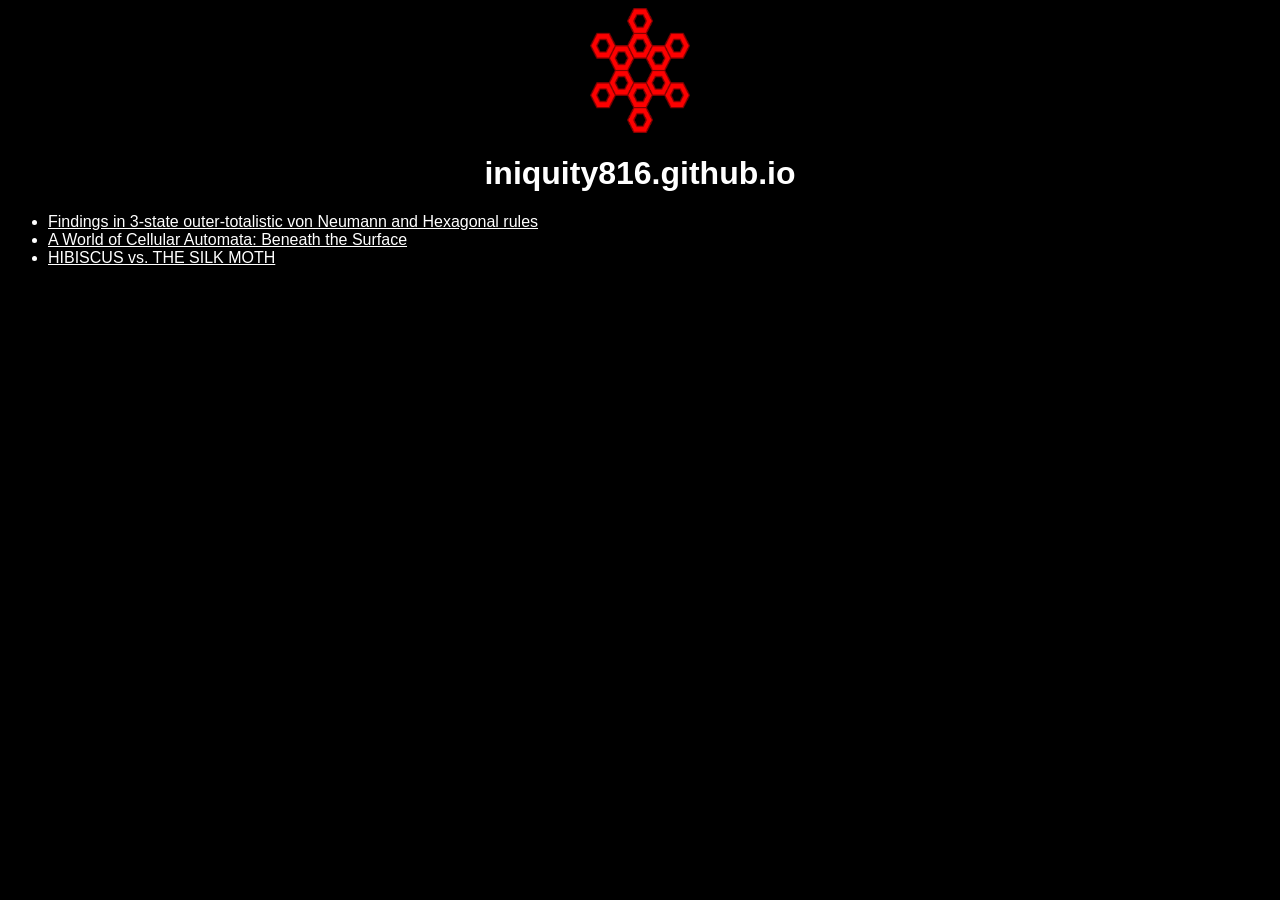
<file: index.html>
<!DOCTYPE html>
<head><link rel="stylesheet" href="style.css"><title>Index</title></head>

<body><image src="logo.png" style="display:block;margin-left:auto; margin-right:auto;width:100px"><h1 class="center">iniquity816.github.io</h1><ul><li><a href="vn.html">Findings in 3-state outer-totalistic von Neumann and Hexagonal rules</a></li><li><a href="ocabook/index.html">A World of Cellular Automata: Beneath the Surface</li><li><a href="silkmoth.html">HIBISCUS vs. THE SILK MOTH</a></li></a></li></LI></ul></body>
</file>
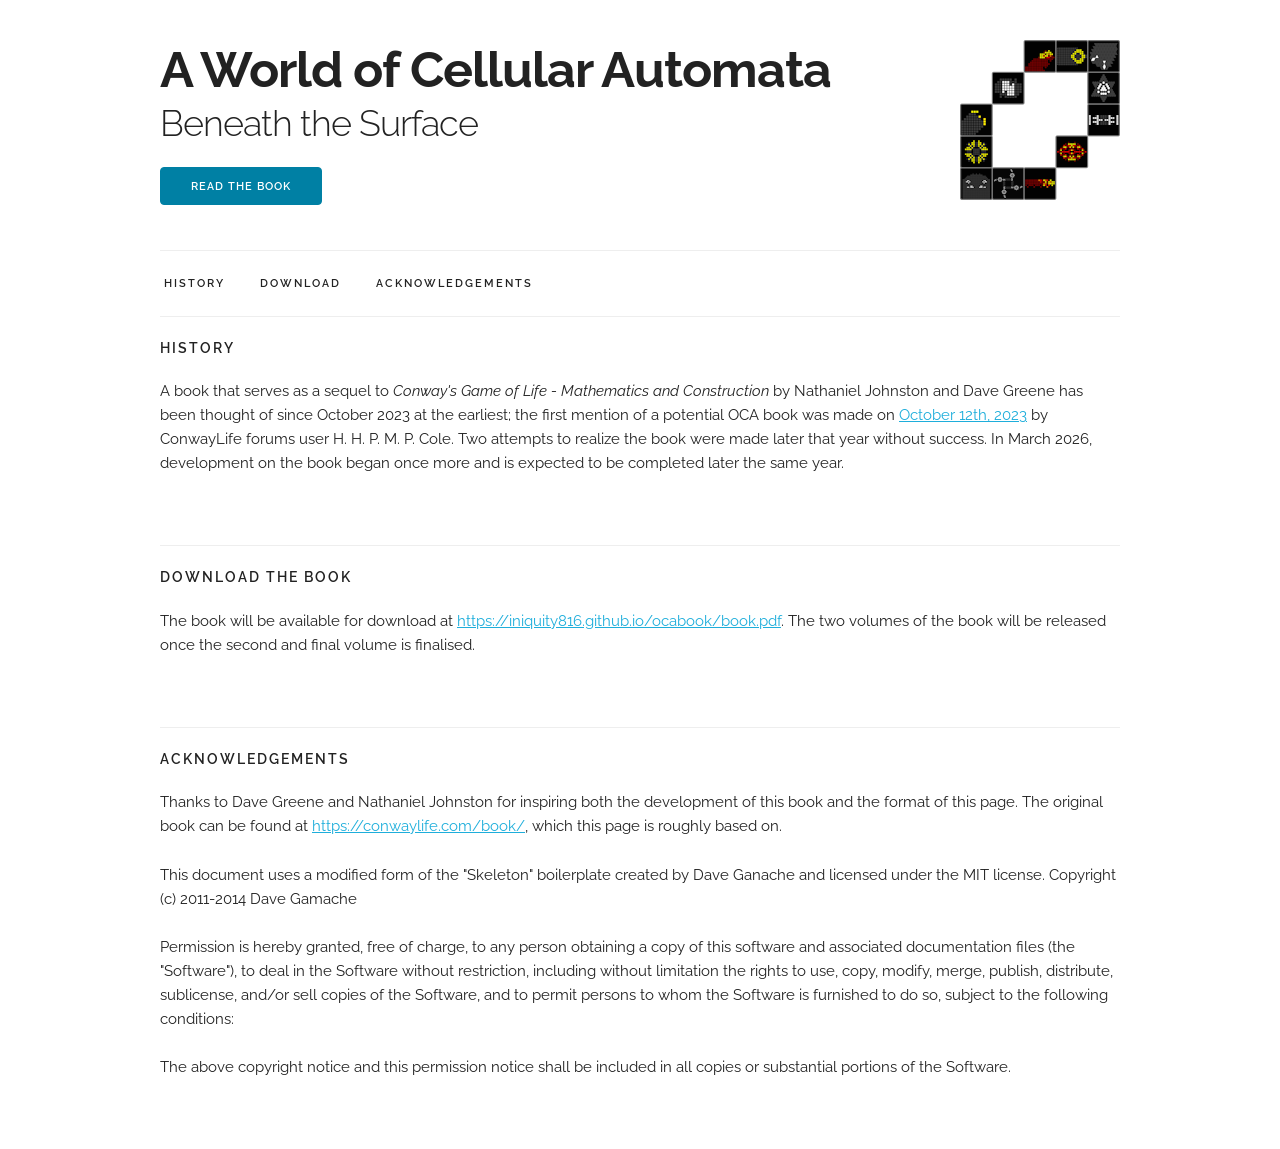
<file: ocabook/index.html>
<!DOCTYPE html>
<html lang="en">
<head>

  <!-- Basic Page Needs
  –––––––––––––––––––––––––––––––––––––––––––––––––– -->
  <meta charset="utf-8">
  <title>A World of Cellular Automata: Beneath the Surface</title>
  <meta name="description" content="">
  <meta name="author" content="">

  <!-- Mobile Specific Metas
  –––––––––––––––––––––––––––––––––––––––––––––––––– -->
  <meta name="viewport" content="width=device-width, initial-scale=1">

  <!-- FONT
  –––––––––––––––––––––––––––––––––––––––––––––––––– -->
  <link href="https://fonts.googleapis.com/css?family=Raleway:400,300,600" rel="stylesheet" type="text/css">

  <!-- CSS
  –––––––––––––––––––––––––––––––––––––––––––––––––– -->
  <link rel="stylesheet" href="css/normalize.css">
  <link rel="stylesheet" href="css/skeleton.css">
  <link rel="stylesheet" href="css/custom.css">

  <!-- Favicon
  –––––––––––––––––––––––––––––––––––––––––––––––––– -->
  <link rel="icon" type="image/png" href="images/favicon.png">

</head>
<body>

  <!-- Primary Page Layout
  –––––––––––––––––––––––––––––––––––––––––––––––––– -->
  <div class="container">
    <div class="row" style="padding-top:4rem;padding-bottom:1rem;">
	   <div class="ocabookdiv" style="text-align: center;">
	     <img src="images/ocabook.png">
	   </div>
	   <div style="overflow:hidden;">
	     <h1 style="font-weight:bold;margin-bottom:0px;">A World of Cellular Automata</h1>
         <h3 style="margin-top:0px;">Beneath the Surface</h3>
         <a class="button button-primary" href="book.pdf">Read the Book</a></p>
	   </div>
    </div>
  <div class="navbar-spacer"></div>
  <nav class="navbar">
	<div class="container">
	  <ul class="navbar-list">
		<li class="navbar-item">&nbsp;<a class="navbar-link" href="#history">History</a></li>
		<li class="navbar-item"><a class="navbar-link" href="#download">Download</a></li>
		<li class="navbar-item"><a class="navbar-link" href="#acknowledgements">Acknowledgements</a></li>
      </ul>
	</div>
  </nav>
  <div class="docs-section">
    <h6 class="docs-header">History</h6>
	<p>A book that serves as a sequel to <i>Conway's Game of Life - Mathematics and Construction</i> by Nathaniel Johnston and Dave Greene has been thought of since October 2023 at the earliest; the first mention of a potential OCA book was made on <a href="https://conwaylife.com/forums/viewtopic.php?f=12&t=6174#p168986">October 12th, 2023</a> by ConwayLife forums user H. H. P. M. P. Cole. Two attempts to realize the book were made later that year without success. In March 2026, development on the book began once more and is expected to be completed later the same year.
  </div>
  <span class="anchor" id="download">
  <div class="docs-section">
    <h6 class="docs-header">Download the book</h6>
	<p>The book will be available for download at <a href="book.pdf">https://iniquity816.github.io/ocabook/book.pdf</a>. The two volumes of the book will be released once the second and final volume is finalised.</p>
  </div>
  <span class="anchor" id="acknowledgements">
  <div class="docs-section">
    <h6 class="docs-header">Acknowledgements</h6>
	<p>Thanks to Dave Greene and Nathaniel Johnston for inspiring both the development of this book and the format of this page. The original book can be found at <a href="https://conwaylife.com/book/">https://conwaylife.com/book/</a>, which this page is roughly based on.
	<p>This document uses a modified form of the "Skeleton" boilerplate created by Dave Ganache and licensed under the MIT license. Copyright (c) 2011-2014 Dave Gamache<br><br>Permission is hereby granted, free of charge, to any person obtaining a copy of this software and associated documentation files (the "Software"), to deal in the Software without restriction, including without limitation the rights to use, copy, modify, merge, publish, distribute, sublicense, and/or sell copies of the Software, and to permit persons to whom the Software is furnished to do so, subject to the following conditions:<br><br>The above copyright notice and this permission notice shall be included in all copies or substantial portions of the Software.</p>

<!-- End Document
  –––––––––––––––––––––––––––––––––––––––––––––––––– -->
</body>
</html>
</file>
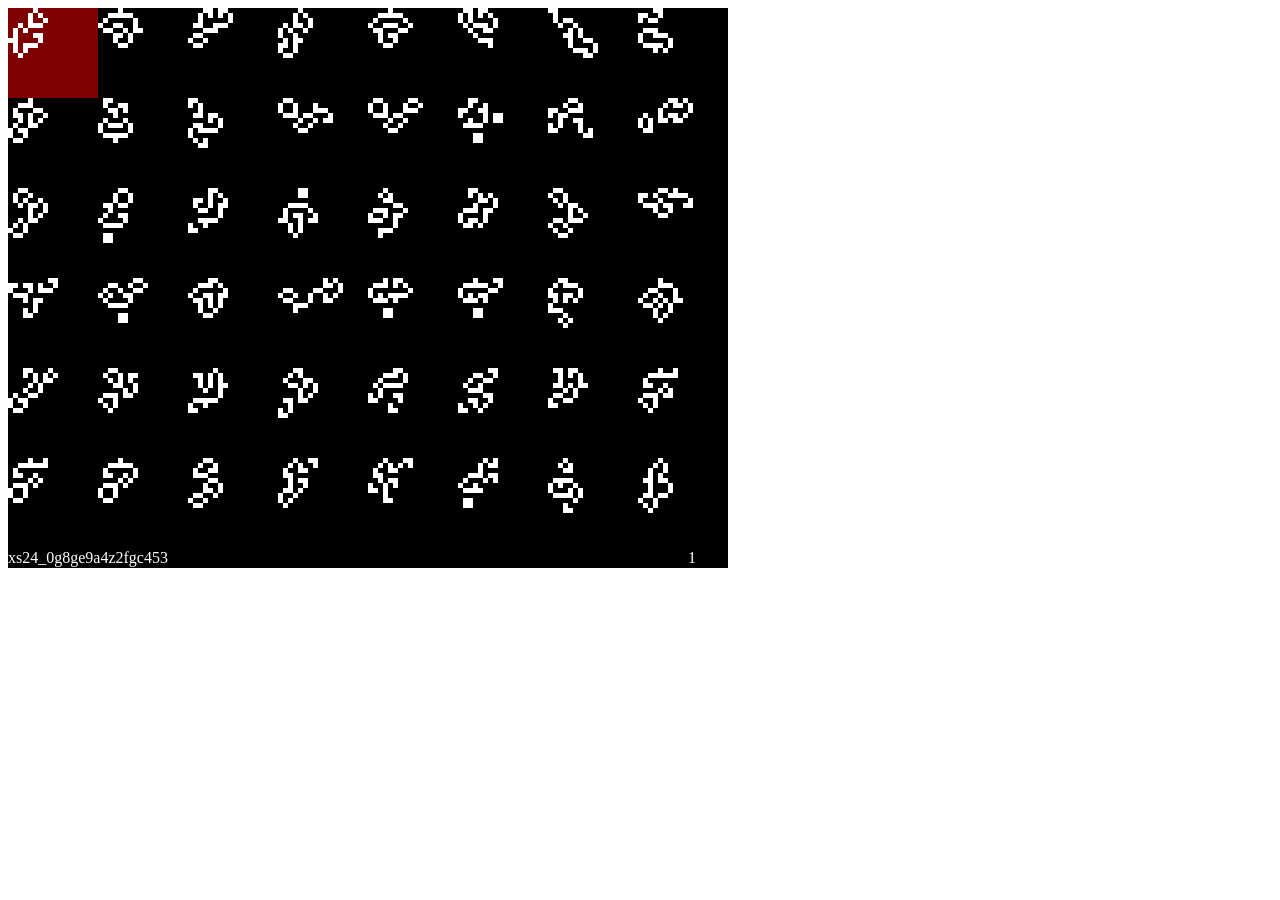
<file: kitagolue.html>
<!DOCTYPE html><head><link rel="icon" href="[data-uri]"></head><body><canvas id="canvas" height="560" width="720"></canvas></body>
<script>
const objs=["xs24_0g8ge9a4z2fgc453","8kiabi2sgzx3543","08ehjob96z2552","g8ge9iczdmgf2","8kiabaik8zw3453","69n8bpiczx1226","1784k8gzx1789qic","6ikl3z344d596","0cq2r4k8z69a611","0j5c2mz345d543","39e0o8gz69jq221","699eg88m4kozx1221","699eg88m552zx1221","c4j14u0ooz011dd","c4oa5lmz321x346","g8g0si9ri96z123","0695q84oz8kic321","08o6996z2lk453z011","0ckgf1qczc826221","0g88bbgz23chf023","0gil688gz32q9871","0gjp6kicz346243","2596o8gz4aikb221","6a8q59q32aczy011","6a8q6gm453zx643","8ka248q552zw11dd","8kiar1qczw34521","8kk8wo44ri96zx311","ciqj8r9a4zx66","ciqjaq453zx66","cq1raicz32ak8","g84kbi2sgz0116943","xj96o652z69a611","0259eg6qz2597011","02ege1u8zca26221","04a9jc4ozoie0321","08kaab96z3210c93","08kiq453zc826853","09fgbhe8z651221","0ca2jai3z2597011","0ca2jai3z699701","0ca2jaicz699701","0ca9lmz8kkb243","0cq1mk13zcib421","0cq1mk213z320f81","0g88eharz1qq32","0gilmz345k696zx11","0gs2pmz8k7o443zw1","0o4ap6o8z178b421","0o4qa3ia4z116871","0o80u1dqzcic321","0ok2s53zoid453","1784k8gzxdjoba4","255q84cz3587066","2596o8gz359he21","39m886p3z4a4311","3lkc0ciiczw3453","3lkc0v9z346221","4a9f0rdz321321","4aacg7piczxdb","4aacggm9iczx3443","6413iacz178c453","64kr2qkz6aa43","64lb88gz3egr11","64lb88gzw122bkic","695q88gz64lq221","695q8a6z696226","696kk696z065146","696o69p64kozx11","69bi2sgz69b43","69e0o8gz69jq221","8e1rggzrhe2023","8ehdagz358gld","8ehfgkaiczw1243","8kidhmkk8zw3452","8kk69ab8ozx35421","8kkm1t6zx1243146","8kkm1tikozx1246","8ko0e9abgzxc9311","8o0o8b96z12eg853","8u1aczrq23146","8u1lmz122dk96","8u1rggzpi60643","8u1rgn96z1226","c4o79a4oz0129d11","c84pb8o6952zx1221","c93ggz3ld0mdzw11","c9jwrdz3543032","ca95m88gzw5b871","ca9f0kcz178b5","ca9lmzw342bkk8","caaj2arz39c011","ci9n8brzw6521","ciira2sgzwca23","cik6p3ckz643w11","cimggs2arzx6421","ciqb96z6426113","ciqj9czw4aa513","ciqjkkozca246","ck808e1eozw17871","cq1eoz1221eiic","cq1raicz12ego","cq1raik8z32ac","dbgn9icz35421","g0s2pmz11078m96","g39czdj8r996","g84o0ep3z178jd","g84q5licz116943","g84s079cz121eia4","g88bl46z1qab43","g8ehlmz129mk9","g8j1u8zo5la43z01","g8kk6p56z12269c","gba9jzpid543","gbbo8gzpiaq221","i5di4oz9f0dd","j1u808kicz110c93","j2aria4z178a6","ml5a4oz10115aa6","o4o0ehara96z011","ok2t2ocz6943w23","okkmhrzw66w352","qd1u0mqz012543","wcq1raa4z69a52","xkq2r9a4zca1641","xs25_8kiq3qik8zw4aa6","354c5jz4aic59c","8kiqjk48gzx6a871","8kiq3qik8zwca26","gs2pb2acz1243ac","2596o696z8kic32","ok4mharz6aa43","6is0v9zw349628c","cimge96zx14b952","8e1dagz31130ejo","02egu1qczca26421","0g8ge9a4zrq23033","178b9a4ozw5b871","g84pb871z123cik8","g88ciarzdlge3","0o4im453z3587ko","69bi2sgz69d443","6t1e808k8zw5b871","08ka2bp46z8kkd11","330fp0pf033zy0121","4s0v9z9f0c953","ca9egmicz178c1","ckgo8gehrzwca23","06is0v9z3ege21","2lla8k8z3egna","354c88czciqb96","3lkc0ccz32107952","3p68mik8zw178a6","69di8gz69j0u5zx1","69riiczju066","8e1pe0o4czw230f9","8kihf8bbgzx25421","ca9fgc4ozw320f9","g88q596z12ehar","0259egmicz259701","02llmz254m452zw321","08kk69a4zcikd113","0caabgz4air8b6","2lla8cz12470si6","358mhm88gzw4aa611","8ehjogkcz178a6","ciqj4c88gzx69d11","g886p6k4oz01169611","mm0e9a4z14b953","ok2t1eoz6aa521","xo4ap3qicz253032","08e1e8gz65115aip","08u1lmz4ab43056","0ciabaiczcic321","0g88m59a4z3egbq","0ggr1mkicz12268d","0oe1lmz4ab43056","39egmagzx122dia4","3p688miczw178a6","4a9e0ep3z651321","4a9egmik8zx56066","62sg7p6o8zx34521","8ehab9a4z9f023","8o0e93z34abpic","8o6l9ak8z6b871","cimge9ic826zx1221","ckgo2dp2sgzx2543","gad1ege2z5b871","gg0g88raik8z110nq","wciaraicz69a52","x2llmz4s0nc1023zw1","0252sgzcikm0mdzx11","069b88gz359ar221","069bqik8z6246066","08e1dmz259701156","08e1u8z255paa52","08u19u0ooz320f9","0ciab9icz8kic32","0co2t5icz69a611","0dr0rdz32047066","0g08eharaa4z34311","0g88c88q552z6b871","0g8ge996z2fgc453","0g8ge9a4z32qb871","0g8ge9a4z32qj871","0g8kkm96z23cjkc","0gbdz32qb1t6zx11","0gbdzrq2pb96","0ggka9jz1248ngf2","0gila8kk8z12ege3","0j52sgzg5t1643z11","0j52sgzo5t1643z01","0o4cjqicz116aic","25t2kmicz0178d","2lla88gz0cn0u5zx1","32hv0ra96z0643","354mi4ozw8e1c552","35ao2u0mp3zx123","4a5p6o6iozw3543","4a9baacz04ap3zw32","4a9e0ei4ozw259611","4a9f0fpz651321","4a9m88gzciq9871","4a9mgmi8gkczx1243","4aab9q453z0c871","64k80u156zw5b853","695q88q59a4zx1221","696k46o8gozw11dd","699e0u2kozx3543","69j0vharz0643","69m88r2qrzx123","6a8obaa4ozw4a4311","6agc9b8ozw6b871","6t1u8z6430ejo","8o0eh6k4oz01259611","8o0u1jgz32gv065","8o69a4z34abpic","8u1u08oz12egna","9fgj2arzwd871","c4o0ep3zwd543033","c88ge952z3587066","ca1u0mqz3303452","ca1ugmmz3116421","ca9r2qkz330343","caabhe8gzw320f9","ciir96zwoie123","g8426ge96z1qr221","g84k808u156z011079c","g88611mkia4z0178c01","g88b9q453z17871","g88ehikoz123qi6","g8eh6o8zdlhe21","g8ehbgzd5kr221","g8oggo44raicz1226","ml5a4oz1107a871","mmge9icz124ba4","okkmhrzw66w356","oo0o4kjaik8zx3443","0252s53z4a961696","02596k4oz628c1dd","0259eg6qz6997011","02lligzgbagca1z0121","02lm88gzc9624bio","039eg8kk8z3116943","039u0mqz39d443","03lkczgb607952z11","04a9baicz4a51346","04a9riicz6426io","04ap688gz66078jd","0660u1dqzc970121","0696o64k8z4aic321","0696o8gz6520fge3","069bi2sgzc826943","069bo8gz359aq221","069e0o4czca17853","069e0ooz319la246","06a88q552z8e139c","08e1da8oz69d552","08e1lmz259f0346","08ehdazca2bkic","08ehik8z259aq226","08ehlmzra96221","08o0e9a4zju0796","08o6996z2lk453z121","08o69jz320fkhe2","08o6ligzamhc5421","08o6p2sgzcnge3","08obb88gz320oid221","08owggka96z321078k9","08u19u066z320f9","08u1e8z69a6178c","08u1j871zcib413","08u1j8gz6ahe0343","08u1qb96z32qm","08u1raicz643ac","09fg4cz69d1e96","09v0j96zca3453","0ad1eoz259d58go","0bq1raa4z25aic","0c886ll2z255d921","0c93gz69ngd596","0ca23qik8z651156","0ca2jai3z255d221","0ca2jai3z6997011","0ca2jaicz65121e8","0ca4lb8oz6997011","0ca9di8gz8k4r221zw1","0ci530g4cz255og853","0ci5lmz3ihlc1z01","0ci9mggz6aaq5421","0ckgf9zg4s079cz11","0db88gz8k4raipzw1","0g064ljgz123cjo023","0g065ligz123cjc221","0g0adhe0eioz34311","0g0gjl46z8l5s243zw1","0g0j9e0ooz8ll871","0g4s0c453z3470uj","0g84o796z346ojd","0g886ligka4zc961101","0g886p3zg9fgb6z11","0g88b5kk8zog5d93","0g88bbgz122130fga6","0g88brz122rk3033","0g88brz8lligkczx1","0g88e1e8gz122ro311","0g8e13zol59d1e8","0g8e1dicz34ajp1","0g8e1lmz122dhe21","0g8ge9jz2303egf2","0g8kkm93z23chma","0g8obaa4z2fgc453","0gbaakoz23032qic","0gbb8ogkcz1259a6","0gbb8oz8lligkczx1","0gbr0f9z3egf2","0gbr0f9z6bgf2","0gg08o0e93z345dip","0ggka23qicz34628c","0ggmi8c871z1qq221","0ggr1mkicz342643","0ggraajkcz122643","0ggrhe0mp3z34a4","0ggwco2ticz345d11","0gila8kicz345c23","0gjl4c0s4z122cl91","0gjl4mgmaz1245c1","0gs29e0ooz641079c","0gs2qbaa4z346243","0i5p688gz345d871","0j5k6o8z345dip","0j5ogkczg5t066z11","0jhe8gz320fkhe2","0md1mkk8z2fgp1","0mkk8gu2453z3443","0mkkb9a4z3443033","0ml12koz1221eiic","0mmg6p56z12269c","0mmgu1eoz1226221","0o4kjaqb96z643","0o4o0o4pb8oz3543w1","0o4o1vgc4goz3543","0o4pbaacz178c23","0o4q9b8oz358b421","0o4qab9cz178c23","0o8b96zo4s07952z01","0og5r8bqicz643","0oge92sgzciie13","0ok2qb8ozca269c","0rb88ci6zoka321","0rb8bl8zc4lp1","1784pb88gzx6b871","178jt2ohf0cc","2530fp2ria4zy023","255mg6q8a52zw643","255mggzwj4qa96zw11","255q88gzraaq221","259ar1u05b8ozy11","259e0o4cz319f023","259e0o8zwciid4ko","259m44ozxc961696","25is0ggo4iczx470641","25t2ocz255che2","2egojd4koz04aa6","2l2c5jz345d543","2lla84qiczw3453","2lla88cz345c453","2llicggz122qk56","2llmz56o3s26zx1","2lm886p3z34a511","31248a6z4ap553z032","3146p2sgz697074","314t3ob96z039c","31e808ogkczw359a6","31e8gz35t2arzx11","31km44oz2520f853","31km4koz320pk56","32qj9mkiczw6221","32qjiqb96zw66","354c0ccz6a8q553","354c5jzmkk871z1","354c5jzw8e1d952","358mp3zw4aaqic","35a8c2qk8z641343","39e0o4czojd543","39eg8gzxpic3cko","39egmik8z253w66","39u0oimge2zw1246","3hu0o4koz122d443","3iajqik8z23w4a6","3ih32acz345d113","3jgf94mp3z321","3lc2mkicz0dd11","3p64k8zwdd1e96","3p6kk6piczw1243","3pmgu1dqzx6221","4a95q88gzciic321","4a9b4k8z2553039c","4a9b88gz259hf023","4a9bi2sgz651343","4a9e0ei4ozx31e91","4a9e0ogkcz0359a6","4a9eg6pb871zx121","4a9eg6qzx12210796","4a9egmk2sgzx3443","4a9fgc88gzw69a611","4a9la8o6996zx1221","4a9m88gzca6169k8","4a9n8jdik8zx123","4a9r8br88628c","4a9ri9diczx6221","4aab9cgf123zx311","4aab9mk46z031243","4aacgc9jzc970121","4aajkczx122qb96","4aar4km4kozx643","4aarhc88gzx6a871","4aik804s3qiczy0311","4amge91u066zy0311","4ap5q84cz2ehq1","4s0ck3qiczwd543","4s3pcz1789qic","5b8f1okiczw2552","628c871zw355q8a6","62s53zx5t2s53zy11","62s82688ria4z321","642t2ogkcz0178a6","642ug6chraic","64k6pb8ob96zw11","64ljgzw1ogjkczx66","64p7ob96z354c","651u08oz312pgf2","651u808oz314b871","651ug8oz32qia6","65la8czcn0v4zw1","65la8ozw178f033","65ligz254m452zw123","65p688cz32107952","65p6gmicz0178d","695m88miczw3543","695q84ozx1215a952","697o3t4kozx1243","697o4czg4v056z11","697o4czw1255d96","697ojd4kozw1246","699eg8gzra96221","699egoz321eiic","69ac0cq2kozx3543","69aczogeh9jzx321","69akgfhc826zx1221","69akgg0siiczx12452","69akggzx1w344raic","69b886k4ozw259611","69b88gz651ugb6","69ba9dicz035421","69baa4zx355dic","69baakggc4gozx321","69bahmkkozx1226","69bob5o0eiozy111","69e0mkicz69b41","69e0o4k8zra9701","69m4kmiczc9701","69riicz3egma","6a8c2dliczx3543","6acgf1okiczx1252","6ao2t2koz4ab43","6ikmp3z346w356","6t1ac0ckzw178b5","6t1e808k8zw178b5","6t1e8g08ozw178b5","6t1eozwhaq552zx1","6t1u06iozwd543","8e1dagz31132qr","8e1dagz311rge3","8e1daz359bp46","8e1dqz359d4ko","8e1e8gz359hf023","8e1rggz355qi43","8e1v04aiczx11dd","8k80j9a4ozwd59611","8ka9baiczca4311","8kc3p688gzw178711","8kiabhm4kozx343","8kiabkk696zx343","8kiabqik8zx32ac","8kiar1u05b8ozy11","8kic0fhik8zx3543","8kihf83hu066zx1","8kihlm88gzx6a871","8kiqj8r9a4z066","8kis0fp0oozx2543","8kkm1dmzx11078a6","8kkm1dmzx1215aa4","8kko0e5hu0oozx23","8ko0ep3qiczx343","8ko0ojhu066zx346","8kq2r9aj2aczy111","8o0e9acz2js2453","8o65ligz23che21","8o6996z3egbrzx1","8o6p3z2fgn853","8o6p68oz3egld","8p78c4ozrq2311","8u1j8gz122dkhe2","8u1jgz320pk64ko","8u1jgz6bgv056","8u1t2kozrq23","8u1t6z32q9871","8u1v04a4z34a952","9v0c88gz12ehld","ad1u0u178kczx11","amgehmkiczx346","amgmd1eozw4a511","bt0dbgzra871","c48c93zx699ria4","c4gf96z321e953","c4gf98gkczx178a6","c4gka2jaiczx3453","c4o796z65123ck8","c82t1eoz31eip","c871acz355d952","c88c93s4ozw178701","c88g0bdzbdwd552","ca1u08kcz33034ac","ca1u808kczw6b871","ca2jaak8z358b5","ca2jai3z178ld","ca2jgz355cila4","ca970s48gzw359611","ca9baacz3116413","ca9eg8oz352sj2","ca9jqicz35aa4","caaj2aczw3543146","ci5l68oz178jd","ci9mgg2u0oozx3421","ci9n8baiczx3421","ciabg08kczw6b871","ciabgzw6b8ria4","ciar1co2egozy0121","cieg6kk696zx343","ciir2qb96zx66","ciir9abgzw4a611","ciis0g6piczx2543","cikm9jzx121eik8","cikm9jzx123cia4","cila84koz06a953","cim886p3zca2611","cimgdb8ozxd871","cimgdbzxd83156","cimge9ic84czx1221","cimk9bo8a6zx65","ciqb2ak8zca2611","ciqb9c842sgzy133","ciqj8raa4zw4a6","ck3qajkcz3543","ckg8kihf0cczw343","ckgf96zx34jq23","ckgo3r88gzx6a871","cko0e9jzx3215aa4","cq1e8z6bgf1e8","db88gz354dhma4","g04s0v9zdlhe21","g08u1raicz11696","g0at1u0ooz11d443","g31e80uiz11d953","g4q2rp2ria4z11","g6c1fg4s079cz11y01","g84kjhe8zc97065","g84km453zd59a43","g84o0e952z116a953","g84qabkk8z116943","g853zdlhjkcz066","g886p5acz12egb6","g886pjgz11diq221","g88b9a4z11w3hu066","g88b9k696z1255d","g88bl8gz1168jq23","g88bpicz1qr226","g88brz1qr22156","g88c2qbzdd0mq1","g88c88a52z12pb871","g88cgs252z123ciic","g88ehn8312koz0113","g88q59e0mp3z1221","g88rbz1104abqic","g8e1dagz1259bq1","g8e1dagz1qb9521","g8e1e8gz12315aip","g8e1t2koz11d943","g8ehfgkcz116943","g8ehjob96z1156","g8ehl6853z11078c","g8ehrgbrz11x66","g8g2ug853z123cia4","g8gehikoz12101w2596","g8go8brzdmge21","g8imgm9a4z12268d","g8jdi8gz123cic32","g8kiaj2acz12269c","g8o6p3ck8z12269c","g8oggs2qb96z1226","ga60u1eoz1230f9","gad1ege2z6b871","gbaacga6z6b871","gbap6kk8z116943","gbb88gzdd0ehq1","gbbo3d86246z1221","gbbo796z9f023","gbbo8gz110cie1e8","gg0s4go8bqicz1243","gjlk64koz12269c","gs2ll2z8k4r452zw1","gs2pb4koz0343ac","gs2pb8brzwc452","gs2pb8jdz124521","gs2t92sgz560643","gwol3z1p5qaa52zw1","gwrhmkk8z115aa6","j96kk696zd543","md1u8z8l5q23zw1","md1u8zd5iq23","ml1e8gkcz107943","mll2cga6z1c871","mp2sgz6ah0arzx11","o4cxbq2koz01131243","o4i1j8brz01169c","o4q2rp2ria4z01","o4q97o312koz01221","o4s0s25jz01x115aa4","o86lhikoz0178a6","o86ligkczc93w66","o8bq2kozx56062ac","oe1t6zw122qb96","oe1vgkcz643ac","oge9jzxh7o652zx11","ok4r9a4z47o4k8zx1","oo0e9jzx9f032ac","oo0uh23qiczx346","pf0s2arz0c9611","qmgu1qcz66y056","rb88raa4zca32","w8u15a4z0bq0ccz321","wciir9iczca2ac","wcq1raicz69a52","wggr1s6zcn0u41zw1","wml1eozj2s521z11","x256o69a4zg8kc321z01","x4a9bqicz32139c","x8eh6o8goz6997011","x8ka23qicz651346","xgs29ria4z696221","xo4kjaik8z3303443","y1at1egozg88r221z11","y1g88r9iczo4ie032z01","xs26_699e0ei4ozw259611","178blkiaczw35421","0g8o6952zq7gc96z011","695mggmicz065146","c4gfhozc93s26zx11","gs2llmzo4kb421z01","8lb88gkczwq7ge2zx1","0o97objoz4ab43","08e1v0j96z259701","0ca9eg6qz6997011","mm0e996z14b953","699eg6pb871zx121","0g842t1eoz345d921","69bq2km4kozx643","0ggc2qb96zra871","3p688b96zw5b871","6a8obaa4ozwca4311","0g88bbgzpi6116ip","x4ap3qiczca23ac","2ll688cz345d453","4a9r8jqiczx4aa4","g8ehd2sgz0db0643","0gil688gz3egn871","4aic0ca9ria4zx113","g88baik8z122raa6","cip7o3qiczx343","ciqb1arz4aa611","g08e1lmzdlk9701","0628c8a53z255djo","4a9lmggkcz0178a6","695m88gz69e1dd","ckgo3t44ozw4aa511","g84q96z178jq8a6","mlhe8gz1w3496248c","oimgu1eoz6a8421","0g8id9a4z2fgf033","ca2bqik8z359a6","4a9e0o4cz69d5521","699m4kmz6996221","c8a5lmz354d543","cq1ugmmz23w4a43","cq2s0cp3z6b871","g88rb88gz11w6bge3","0g88b96z122ro3156","0g8ka96z122ro3156","w2llmzqd1t421z011","08ehlmz66078ar","0g84s0fpz8llc321","0g897ob96z6b871","0g8ka96zhaalia4z11","0mmgu1dqz1246221","g8426ge96zdlge21","o48q5pabqicz011","08u1rggz32gv0643","4aab9akgkczx3543","699e0ep3z651321","69b8oz259ar453","ca2bqik8z315aa4","ca9riicz31eic","cim49fgkczx3543","g0si5lmzdl86221","g88bpicz1qbge2zw1","g88mligoz01226w2596","g8ehbgz118f0fio","08e1t2sgz255d443","08u1t6z320470796","0g8ge9a4z2fgn853","0ggca96z344ohf0cc","0md1eozc930fio","39e0o97ob96zy0121","4s0fp2rp2sgzw11","660uhjob96zx66","69baa4zx355dik8","69bq2km453zx643","8kis0vh8ozx66066","ciar0rrz0c4jzw11","cim49fgkczw3453","ciqb1arzca2611","cq1raicz122qic","g8426ge93zdlge21","g8ehe8gz1254c5lo","g8g0t3o7picz123w1","gbair9a4z178a6","j96o8gkcz178b43","08ehjobjoz6952","0at1u8zgabk452z011","0bq2kozoif0c871","0ca1u8z259aqa96","0g84s0cp3z8llc321","0g8ehlmzhaarw1z11","0g8it1eoz2fgma1","0ggc2qb96z320fho","0ggcai3ggz122r8b43","0o4q5lmz3543w346","0oge96z4aiqb952","31ek1vg33zw3543","3l2c5jz345d543","4akg8e1t6zw6a871","651u08ozw358706413","660ui4mp3qic","69b88gz69bpa9o","69b88gzx3egbqic","69bo79o0eiozy0121","6t1u0o8z314ba43","8kim4p7ob96zx11","c93g0ggz35t1crzx11","caajqicz31eic","ckgf9gzx31470796","ckgo3t44ozx6a871","dr0rdz12egnc","g08u1raa4z178b6","g84s39mggz1pgf2x1","g88m59araik8z121","g8e1dmz11d95lo","g8ehlmz178jc23","ggwo4q2raicz147011","gs29d2sgz0349b43","ok4mhdicz6aa43","oo0u15u0oozx3453","wca1u08kk8z359d11","xi5ligzg4f0d5421z11","0641j8brzoie0321","0696o8z4aicjizx1243","08kk6996zcikd113","08o0e93zrq2uh3","08u19eg8gz320fho01","0caaj2arz2597011","0g8426ge93z8llc221","0g842t3ob96z34311","0g8ge9a4z3egn853","0g8id9a4zrq23033","0g8imge96z230eip","0g8k4r9a4z2fgnc","0g9f0raa4z6b871","0gad1eoz347ojd","0gg08o69a4z345dgf2","0ggc2qb96z12pgf2","0ggca1u08koz1245d11","0gs2pmz122qk54ko","0md1mkicz2fgp1","0mkihe8gz34268b5","0o4q596zo49m96z011","0o4q9baicz116871","0o4qajkk8z1169a6","2596o8gz4aarg6d","2596o8gzx12ibo652zy21","25t28c4oz314b871","2ege96zwc970si6","2lla8kcz3egna","39m4kmiozx11w6952","4a96o8z699706jo","4a9egmmzw2542696","4aab96k4ozw259701","4aaba9liczx3543","4aar1qczx123032ac","62sg7p8zckgf023","651u08ozw1789qi6","660u19egm96zy0113","660u93s4ozxc9701","695q88gzciq9871","696o8gzcit2qq1","699e0m2og4czx3543","699e0ogkcz0359a6","699mgg0siiczx12452","69ab8f1o8zx35521","69ak8gziu0rq23","69bqib9iczx6221","69dikmicz65146","69e0o4koz255d443","69ngbrzw2543033","6a8o1f84ozx6b871","6ikm9a4z12430eio","6is0cp3z3egna","6t1ar22ria4zw11","6t1e8g08ozw178jd","6t1e8zw5b8ria4","6t1u8zbd0ejo","8e1qcz3hu2qr","8eh5q84k8zw12ehp","8ka9baik8zx178a6","8kiabo7p8zx34521","8kiq3qik8z066066","8kiu0u1acz066065","amge91u0696zx311","c84kjqicz359a6","c88bp6o8z354d221","c88ci9bob96zw321","ca1u8zxpiaria4","ca2jz315t2arzy011","ca9riicz31eio","ci4o796zdlge3","ciak5b8ozw6b871","ciar1s6zy011079a4","ciiraikoz066066","cim4pb88gzw344d11","cimg6p2raiczx11","ckxca9b871zw123033","db8bdz354djo","g08e1raicz178b5","g39mggzh98n443z121","g88bbgz178c1eia4","g88m5pa32acz121w32","g88mlhik8z116aa6","g88mll2sgz116a43","g88q6ge96z1qq221","g88r2qkz11w2egnc","g8o6p3ck8z1226871","j9e0uikoz123146","mk46k970si6z1221","ml1egmmz10178c1","w2llmzra2t421z011","x696z0259b952z2553","x8u15a4zwbq0ccz2521","xok2qb96zc97065","0256o652zgbb853z11","0256o8gz697078ar","025a408kcz259d1dd","02llmz254m452zw343","02llmz2ehke1e8","02lmggz3201c870si6","0354mik8zcc0fga6","0354q2koz354d943","035s2koz6s1t43zw1","039mkia4z32qia6","03hu0oozi5ka226z11","03lkcz4v0e953z11","03lkmkicz4706426","03lo0ogkcz69mge2","03p688m93zcic321","03p6k48gz178ll91","04a9b8oz06t1acz321","04a9baiczg08oba4z11","04a9f0fpz4a51321","04airaa4zciqaa4","04s39u0ooz178b6","04s3qabgz178a521","04s3qabgz5b86221","06246kl3zbd0e921","0641j8brzciic32","065ligzo8bk543z0121","065p6gmiczc97011","065p6k4ozdj87011","0660u15acz69b413","0660u93z354mk3zx11","0696z319ll2zx69ko","069acggozcimk56zx1","069bqik8zok46066","069d2ogkcz3115aa4","069e0mkicz359701","06a8p7o4oz355dx1","06t1e8z8l5q2sgzw1","08e13o796z259d11","08e13objoz69d11","08e1dmz699701156","08e1u8z69bqa96","08ehd2sgzc970643","08ehegmiczca2521","08ehjob96z6996","08u1688gz320fhld","08u19e0ooz321079c","08u1j8gz3egf0343","08u1jzoje0d596","08u1qcz254kbagzx121","08u1rggz4706iq23","08u1rggzcib42643","08u1t6zoja43033","09fg4cz6530f953","0c4o0ep3zca6169c","0c97o4a6zad1dd","0ca2bk4oz651345d","0ca2s0cp3z255d221","0ca409v04acz651311","0ca96zo4a9d96z0113","0ca96zok4r996zx32","0ca9bai3z8kkb221","0ca9bi2sgz651343","0ca9eg8oz69bq23","0ca9lmz699r443","0ca9mggzgs2pm443","0caab88cz69bq23","0cahe8zcic3ciic","0cc0vh8oz2597066","0ciabgz6aiu1po","0ciq3qicz6226426","0cis0ca96z6226952","0ckgf9z4a430359a4","0cq1e8gzrq230343","0cq1raicz321078c","0cq1t6z254cj871","0cq1u08oz32x122qic","0cq1u8w8oz32w8ld11","0cq1ugmmz32x4a43","0cq1v0raicz65x1","0cq2r88gz2ehm921","0dj8bbgzg88q321z011","0g6p6o696z3430343","0g6p6o8z3210cnge2","0g88bbgz12ibo743zx1","0g88bbgz8l5s2543zw1","0g88bbgzo55o6521z011","0g88bbo8a6z122dio","0g88brz8lla43033","0g88ci96zg9fgb6z11","0g89fgkcz345djo","0g8e1e8gz320fhld","0g8e1eoz2303122qic","0g8e1lmzra871023","0g8ehbgz230ejgf2","0g8ehbgz3430fge3","0g8ehlmzpi616421","0g8gehikoz12210102ego","0g8idi4oz122rk5d","0g8j1u8zck5p643zw1","0g8k4raa4z3egnc","0g8ka9mggoz12218k96","0g8kieg853z230eip","0g8kkb2acz2fgma4","0g8o0e952z346paic","0g8o69a4oz122qid11","0g8o69jzra870643","0g8o6p2ra96z23x32","0g8og88b96z122ege3","0gbahdicz6bge3","0gbb88gz122dlia52","0gbb8jdzbmgb6","0gbdz2fgf952z321","0gg0t3o7picz343w1","0gg0tj8raik8z1243","0gg2u0e96zckjc32","0ggc2qb96z349gf2","0ggc8idhegoz3421w23","0ggca1u08kcz1245d11","0ggca96z12269jc48c","0ggciq453z3430eio","0ggdb8rj871z1243","0ggka2s0796z3443032","0ggkq2s079cz346221","0ggm552z32w32qb96","0ggm552zr6ge96z011","0ggm596z344l56zw123","0ggm596zhik552z1023","0ggm59ak8z32019ld","0ggma88rb8oz320252","0ggml1eoz12egld","0ggmp3z122cggozy26952","0ggo4kb96z3egma1","0ggoge9a4z32akg853","0ggr1mkicz122qq1","0ggxgjl46z122r8b421","0gil5a4z344l56zw123","0gil5a8cz345chr","0gil5iz122cl915a4","0gil6o8z1245c1eic","0gjligz34628nge2","0gs29u0oozra871","0gs2p6o8gz3ege3w1","0gs2pm862453z3443","0i5di4oz345d9611","0j5c9bqicz3453","0j5kkozol5ciic","0j9abaicz345d11","0j9arz8lla2552","0jhe8goz34430eik8","0md1e8zg9id552z11","0md1mkiczc4lp1","0md1u08kcz2fgp1","0ml1e8zc96113156","0ml96z12kd1t6zx11","0mlhik8a6z12268d","0mlhu0mqz122643","0mligog4czbmge2","0mligz344m83s4zx121","0mll2cl3z344d11","0mll2zo9go3qic","0mll2zragqb8o","0mmgehjz122101248go","0mmgu1eoz3426221","0mp3c48gz4a611dd","0o44mkl3z1787065","0o44o0e93zog5d926","0o4a5lmz9f0321023","0o4a970si6z11079c","0o4a9d2sgz1107953","0o4aab9a4z1107996","0o4c5jz178611d96","0o4c8al96z178jd","0o4km1t6zdlk901","0o4q9b8oz178f032","0o4q9bqicz1169c","0o4s3pa4z178bq1","0o8go48q552zgs26221","0oe1lmzcib43056","0og4s39m4koz643w11","0oge996zc48c93z033","0oid96zoie03596","0ok2t246zg6p453z11","0ok46k453zciie121","0ok4baaczok7853","0q6gdbgz19e1dd","0rhe86p3z4aa611","1784k8gzx35430ehr","252sgca6zx6607952","255mggzo8bqgar","255mggzx124b8ob96","255q88gz330fgna","256o64kozc970643","256o8gkcz69e1cb","2596o8gzxraim96","2596o8z359706jo","2596o8zxrq23cko","259argbr8b52","259e0o8zwc4gp2qr","259eg6k4ozw6a9611","259m4kmiczw178d","259mkkozciqaa4","25a8cggozcimk56zx1","25bo8gz69622dia4","2egmll2sgzw6a43","2lla4z3egv156","2llm0ep3z1243032","2llm88cz122ql13","2llm88gz122egna","2llm88gz34aie121","2llmggzpi6o81zx32","2lmgmkicz124628c","312km453z69d543","31e80u1raiczw311","31km1qczw12430e93","31km4kmkiczx3452","31kmgmmzw12269ko","31kmi8czw56079ko","31kmk2d9a4zw12453","31kmp3qiczc96","321f8blkczx3543","32qbaa4zok4d93","32qj9abgzw6a871","330f96k4ozw259701","330f9acz178c453","330f9acz69d552","330fhc6hra96","352sg0ggz358nge21","354c0s4zciqb871","354c84koz69d553","354mgma8ozw34a611","354mhe8zw6430eic","354mik68ozw34a611","354mikozx122cj96","354pb871z178b6","354qajqiczx4aa4","35ic0siiczw11x62ac","35s24t3ob96zx11","35s29r2qrzx123","35s2sg0sik8zx12452","39c88czc9707953","39e0o4koz255d443","39e0o4oz255d9611","39e0o4ozxc9616952","39e0o8zw4ajc2dic","39eg62sgz6607io","39eg88gz6607agf2","39eg8gz4aid2cjo","39eg8ozw2fgn853","39u0mkkoz023c96","39u0u1u06a4z32x1","3hu0uigoz346226","3iaczo9ap596z0121","3iar9acz3462213","3jgfhkmz5607401","3lc2kozwdd0e952","3lk2qkz6418f0cc","3lk688cz345d453","3lka4z34a95dic","3lka6z12ego3tg","3lkit164koz346","3lkkjai3z346221","3lkm1dik8z012453","3lkmzragqb8o","3p688b96z11079a4","3p688m96z178b5","3pm0t3ob96zy032","3pmge9jz06245d","3pmgmkiczca246","4a51u8zy04ajob96","4a96o8gka6zwca343","4a96o8gkcz0178b43","4a96o8gz255paa43","4a96o8gzx6bgd596","4a9b87piczw6513","4a9e0o4a4z651169c","4a9eg6qzx1221079a4","4a9eg8gz259mhe21","4a9eg8gzx1qab42ac","4a9egmiozx32w62ac","4a9egmkiczx56066","4a9f0ca4ozx5b871","4a9f0cq2kozx3543","4a9m4koz6a8701ac","4a9mggo8gzx1w2egnc","4a9mgmi4og8ozx1243","4a9r88gzy06430ehr","4aab96zc93s4zx123","4aabahmkk8zx3146","4aabo8z69d22696","4aar8bb8ozx64311","4aar8jqiczx4aa4","4air8baaczxc453","4air9abgzw6a871","4akg8o6pb8ozx3452","4akgojd88gzx4aa611","4amgehe0dbzx346","4s0c88b96zbdw652","4s0ca9b8ozw178b5","4s39cga6z0o5ldzw1","4s3aq4oz116a9611","4s3pmz1168mi96","642t1u0mqzw3543","64k6he8gzwdd0f9","64km1qb96zx34ac","64ljg08oz69e0dd","64ljgz0122ehe8zx321","64ljgzw1g4v04aa4zx11","651u08ozw358706426","651u80gz2552all8","651ug6chra96","65ligzckl443zw346","695q48gz69e1dd","696o69q32aczw321","696o8gzamgf0c96","696o8gzx124b8ob96","6970s268ozw255c32","699e0m2og8ozx3543","699m4koz69d543","69a4lb8oz699611","69ak8gzcim9269c","69akg8e13zx12213146","69akggzxpk870si6","69ar8brgbr","69b886k4ozw699701","69b88dj8gozx3543","69b88gz65p6gf2zx1","69b88gzx3egraic","69b88gzx3is3qic","69baakgoz0359a6","69bo3di8gkczy0123","69bo8zxcq3qa4zy0121","69bq1u8zy023032ac","69bq2s0c4gozx6413","69bqic88gzx6a871","69d2kmicz69b41","69e0o4czx8l5s252zy11","69e0o4czy0122ra952","69ir2qbgn96","69j0v1eozxd871","69mkid1e8zx4aa6","69n8b9czw23w3552","69r2qkz32qia6","6a88bb88czxrq23","6a88r2pb2aczx1221","6a8o0ep3qiczy0123","6a8p78brzw64311","6agca1t6zwol5d","6ikm9a4z124b42ac","6io1f8brzw34311","6is0at1eozx34521","6t1e808k8zw178jd","6t1e8gkczwdb074","6t1qc0cik8zw10c93","6t1u8z1168n8426","6t1u8zbd0fio","6t1ugmkiczw1226","8e1lm853z315aa4","8e1lmz355dge3","8e1mk46z178p1zx123","8e1pe0o4czw6b871","8e1pe0ooz31eip","8e1raicz2egnc","8e1t28s26z35871","8e1t6wcik8zx12553","8e1u0o8z358bq23","8e1u0ooz33gjkczw1","8e1v0ccz358gp13","8ehdagz354c5lo","8k48ad1eozw5b871","8k4mp3qicz3543","8k4r2qkz3587074","8k4raacz178c453","8k970v1aczw11dd","8ka9baicz06b871","8kaik8gehrzx3443","8kc0v1eozw5b871","8kiab9e0mqzx352","8kihf0ciiczx3453","8kihf0siiczx3452","8kihf8312kozx2552","8kk5b88brzx35421","8kk69a4zx355q8a6","8kkb9e0ok8zx3553","8kkm1dmzx11078a52","8kkm96k4ozx69d11","8kkmhrgbrzx66","8kkmkk3qiczx643","8kkmp3zwg2u156zw11","8kko0ep3qiczx65","8ljgzkq2q96z6221","8o6hdi8gzpie1221","8o6hdicz3egnc","8o6hdicz6bgnc","8o6l5iz2fgd543","8o6p2sgzangf201","8p7gr1u8z2303421","8p7gv1qcz0125421","8u1acwgz12ehld11","8u1lmzhaq543z11","8u1pe0ooz32qq1","8u1rggz3egma43","8u1t6z32qj871","8u1tikmz23w4a43","8u1ugmp3z23x66","9v0s48gz12ehld","ad1eozdjobic","amgdj8n96zw343","amge91uge2zx343","c48ge93zxcir996","c48ge96zxcir996","c4go86p3qiczw6221","c4lb8brz6aa52","c4o7p6gzra87011","c4og4cgca96z643x23","c82t1e8gz359a611","c82ti4oz359mk9","c84km453z39d543","c88cgf9aczw9f023","c88ge9a4z354c553","c88hf84oz314b871","c88raicz31eiic","c8a53z359mge123","c93s3pmz311w346","c9b4kmz354d543","ca1u0mqz39d443","ca1u0uiz3147065","ca1u8z3hu2qr","ca23qik8z311dic","ca2bq23z39d5go","ca2bqik8z3116ac","ca2j1u8zbd110123","ca2jaaczrb853","ca2jg0ggz358nge21","ca2s0cq1raiczx11","ca2s0cq23qp3zx11","ca96o8z330fgmb","ca96zw3pd2s53zy011","ca9jqiczrhe2","ca9lmz312ia9ozx11","ca9lmz33034ajo","caajqicz312ego","caarz31i3s53zw11","cahfgraicz643","caikmk2qrzw1243","cc0s48hf0kczx122611","cc0v9z35iqa96","ci5t2koz358b43","ci6o696zbd0db","ci9ng7piczx343","ciab9a4ozw178b5","ciabgzw6b870si6","ciajkjqiczx346","ciar2qk0oozx3443","ciar2qrz0c4jzw11","cic87piczca343","cid9arzw124b853","cidikmiczw56066","ciis0fpzx2543033","cikm0ep3qiczx11","cikm0u1raiczx11","cikm1dmzx11078a6","cikm9jzx1230e952","cimkit2sgzx6243","ciq32qczy1ca32ac","ciq3qijzx346074","ciqb88gzy132qb96","ciqb94ozy06430356","ciqb96zmkia6z1","ciqb9ak8zca2611","ciqbi2sgz06aa43","ciqj9qb96zx66","cis0co2ticzxbd","cis0fhk696zx343","ck0fhmk4ozw178421","ck5jz35s1dl2zx11","ckg8o69jzy11230e93","ckggca9bqiczx123","ckgo3qa4ozx6a871","ckgo4i1u0oozw4a611","ckgo5r8brzw4a6","ckgo8brzwca26226","cq1raiczhaacz11","cq1rq23z122qic","g0696o696z11dl91","g09f0ciicz11d953","g0bq1t6z11y05b871","g39e0uizdd0db","g39u0okk8z1169a6","g4s0s25jz11x115aic","g6d1e8z19l915ac","g6p7gc2mz11w345d","g842t164koz0115aa6","g84o0ep3zdlhe21","g84owca952z116a953","g84p7ob96z11696","g84q2ria4z11dkk8","g84q5lmzphe1221","g84q96zdb8b6zw33","g85r8brz178b6","g88bp6426z123cik8","g88bp688gz11x123cic","g88c2p7gs26z011343","g88c93ggz1259hf023","g88e1ege2z12303lo","g88gu1eoz116agf2","g88m49b8oz11078b5","g88m59ara952z121","g88mhdicz121eip","g88mljgz121egmd","g88mp3z178iu0oo","g88r2q48cz11078b6","g88r5k48gz1108ll91","g88rb88gz110oif032","g88rb88gz11w6bgf2","g88rbgz1qq2269c","g8e13z1259ngc453","g8e1e8gz11dlhe21","g8e1lmz121fgmd","g8e1qcz178nge3","g8e1tikoz11d926","g8ehlmz1i96243z011","g8ehrgbrz11w4a6","g8ehrz11wojd453","g8ge93ggoz122d596","g8im453zdd0ejo","g8jdikoz123wcia6","g8kaabgz123032qr","g8o696zhabo652z11","g8o6p56zpid453","gadhe8z178nge2","gbap3qq32acz011","gbb88gz178c1eia4","gg0gs2ibqicz122641","gg2u08kkm96z1101226","gg2ug6chrz11078c","gg39egmicz10178d","ggmligzpk6iq23","gjl688gz1w31230eio","gs25jz650v0nczy01","gs29raarzw34ac","gs2ib96zdmgf2","gs2llmzx342bkk8","gs2pb29mge2z1221","gs2qb29mge2z1221","gs2qc0fpz1221x1252","gs2t1u8zpia521","gw8eharzdd1dd","gwo8b96zdlhe213","j5c9b871zd553","j9eg6piczd543","jhegm453z124b43","kq2r88gzy0178f0cc","md1u0ooz1215aa6","md1ugmmz116a401","mm0e9arz1079a4","mm0u1da4z1025aa4","mm0u1u8z1023c452","mmgu1raicz56","mp2s0c4gzx320178a6","mp3s4oz5607853","mp3z47o3t453zx1","o4q2rq23qp3z01","o4q552zg99m96z121","o4s39u0ooz01079c","o80g39m4koz0178b5","o80g4q2r9a4z0178d","oggo4iq3qiczw643","oggo86p3qiczw6221","oimk9b8oz624871","oimklb8oz6a8421","ok213ob96z6a871","ok2qb88q552zx3421","ok2qb96zml46z11","ok4m9a4ozxc970123","okiq3pmz66w3421","oo0o497ob96zx3421","oo0pf0ckg8ozx3453","oo0u1eozx34962ac","oo0u1tazx3496246","qd1mk4ozw110116952","qmge96zw255d96","w4adhe0eicz65132","w8eh5mgma4z4a51101","w9v0raicz69a52","wg0s2araicz2543032","wjj0vh4e13z2543","wo44mp3z25t0v4zx1","wo4aq3ob96z65121","wo8amgm96z622696","x39eg62sgz4ac0f9","x696z0259b952z6513","x696zo8b9d952z0113","x6s1ra952z259611","x6s1ra952zc97011","xg84q2raa4z6a871w1","xi5lmz25t1t421zx1","xj9mggzg0ar8b421z11","xo44o0ehrz25a9521","xo44t3og4cz699611","xo497ob96z3303421","xo804s079czca2ad11","xok2u0mp3z2552023","xok4raik8zc842643","xrh6o6952z3303421","y0cq1rq23zg8o65z11","y0gs2qb96z8k8ge21zw1","xs27_o48g39m4koz0178b5","ca9n8bbgz3303421","oo0e9jzx178bqic","8e1tik8z39mia6","69acggoz69bq8a6","69baicz697064ko","39e0eigoz255d96","699e0o4cz69d5521","ca9lmz358nge3","0g8o6952z2fgc96z321","ca96o8gz330fgmd","o80g6pb871zwdll8","4a9baicz4aaric","699e0ei4ozw699611","8k4o0e9j08ozw1259611","g08u1raicz178b6","0g6ll2sgzg5t074z11","0gg02llmz320fio1023","31461aczw69bp553","3lkm9baa4z012453","651u08ozw3587064ko","8u1t6zbmgf033","g8e1lmz8l5t243zw1","w696z0j5d996z3453","xoe1t6z6t1aq1zw11","08e1dmz69970115a4","0caaj2arz6997011","ca9lmz35430ejo","0ggmd1eoz32cj871","0ggc2qb96z3egld","0g8e13on1z345d93","69bq2c84ozx6b871","g8e1dagz1259d58go","0ca2j1u8z69d5521","0ml1eoz345lk46zx11","08u19u0oozoif023","0g8e1t2sgziv0643","0i5p688gz34bc1dd","69n8bb8brzx113","c93gv1eoz3116221","caab9a4zbd0e93","g88q5ligz1qq221023","oe1rgbrz0178a6","xg8o6952z4aah0arzx121","g6mge9a4zdlge3","g88rb88gz11wange3","g8e1lmz11dlia52","xoe1t6zcq2qa1z0121","08ehegmiczca2543","178b9a4z355d952","2llm88gz124bkld","696o696zw1255d96","08e1lmz69jcj43zx1","0g9f0raicz6b871","651u8zrq2qa96","g84qajkk8z178b43","okid9aczw629d113","4a9r8jqiczxcia4","65p68ml96zx178c","69araab8ozx64311","8kiab9k64kozx3521","g88b9m4koz11d59c","08e1dmz321345d96","0g88bbgz122dlla26","0g8ehlmz3egn8421","0md1qcz122ehe123","39e0u1t6z259701","6a8cgf9gz69la221","8kiar88gzy16430e952","ca1u0mmz354c5421","cimge1dqz06a871","g88q59a4z1789qic","g88q5he8zdlhe21","g8e1taz178nge3","wcq1eg62sgz6a87011","08ehegmiczcia521","08kiab88gz622qid11","08u1lmz2ehkf023","0ca1bqicz2597066","0g84km453zohf0dd","0g88bl46z1qa1t5zw11","0gbb8n96z3egb6","354mikozx12iu156","64ljgv18ozw124871","651u06ikozw178b6","69eg8oz259622qic","ca2bqik8z3552ac","cc0v9z3hu2qr","ciajkkozx3460796","g08ka96zdd0fgma4","g88bbgf9z1qq321","g88c2ll2zdlk9701","gbb88gzd5421eiic","0259egoz259bqia4","0ca1u0uiz259d443","0g6p6geicz3430f81","0ggo4o0ep3z3202ehp","0ggr1eoz3462alkc","1no3r88gz4aic321","2egm9baik8zx3453","2llm88gz1248nge3","3146p2s0ca4z6413421","3iab9a4z345d952","4a9baacz255djo","4s3pcz11622rq23","6960tb0brzx64311","6996o8z69970uj","69bq1v0raiczy01","8e1rggz3hu2qq1","8ka2bp6o8zw9f0321","c82t2ogkcz3116aa4","c9ba9r4kozw3543","ca2bqik8z315aic","ca2j1u8zbd1da1","caab8n9iczw3543","caabgzw32cjob96","ciiriicz066w62ac","cipbi2sgz0660743","ckja9jzx358f0cc","g08u1qb96z178b6","g8o6p3qicz124b43","gg39cz1259d996zx33","xg0s2qb96z69d543","0259egmicz65138d","031e88gzad1dmgf2","064ljgz8k4t2qrzw1","08e1dagz25t1dlzx11","08e1t2sgz255d943","08o0e91u0ooz32104a43","08u19u0ooz320fio","0ca9lmz69lla43","0ca9lmz6t1t421zw1","0cia4ljgzok4d11023","0g88br88gz320fio0121","0g88mhbgz8l5o7421zw1","0g88ml2z121eigf033","0g8ehlmz3egf2023","0g9f0rb8oz6b871","0ggml123qicz346221","0ggo8brz3462alkc","0gjl4a4oz122ehld","0gjl688gz3egn871","0md1egmkk8z32w4a6","0mmge96z342107952","0o4ko0ep3zdlge21","0oe1lmzcibk543zw1","178b5kmiczw178d","178bp6gm4kozy0643","255mge96zx122d952","2lla8kk8z12215aic","2lligz3kk6o74z0121","2llmz3ego3qic","358mll2zwg6q452zw11","39eg88gzw6bgraa6","3jgf9a4z1245d113","3lkkb9a4z3443033","3pe0o4czw2fgf0cc","4a96k48gz259d55d","4a96kkmz6511d443","4a96o8zxqr0ra96","4a9baiczw6961696","4a9bi2sgzx320fgkc","4a9egmmz69706221","4ako0ep3qiczy0343","651u08ozw3587064213","660uhl68ozw4aa611","697ob5o6952zx1221","6996o8z69bqa96","699eg8gzx32cll96","69akggzxdmgnczw321","69b88gozra97066","69b88r58e13zw2521","69b8oz69js3453","69eg62sgzx122622ak8","69egmmzra96221","6t1e8z1169bqic","6t1u8z1168bqic","8e1lmz35520fgkc","8kiariiczca22ac","8kiq3qik8zwca2ac","8kiqbaa4ozwca2311","8o1f87picz012553","8u1qcz32cjq2sg","8u1t248gzraa4311","9v0v18oz32cl91","ad1u0oi6z178b43","ca2j1u066z311dd","ca9e0ei4ozw359701","ci97ob9m4kozy0121","ciab9abgzw178b5","ciajkkozx346079c","ciar8jqiczx4aa4","cikmhrgbrzx66","ciq3qab4kozx346","ciqb1arz0660bd","cis0794ozca29d11","g08o6kl3zdlkb421","g08u1ra96z178b6","g0bqi4oz178mi871","g0si5lmzdlge221","g6dhabgzdlhe21","g88a5l68oz011d95d","g88b9mggz123qq1023","g88bbg08oz122bkl91","g88bbgz178c1eiic","g88m5he8zdd1da1","g88ml9a4oz0116a871","g88r3oggz11wdmge3","g8e1e8gz178bp543","g8e1t2sgzdd0db","g8ehbgz1789qa96","g8o651u8z12p6p21zx1","gad1e8zhahd93z121","gad1qcz178nge3","gamge9a4zdlge3","gs29e0uiz66079c","ml1e8z1cb996zx33","o44d3objoz011dd","o86p3qibqicz011","qd1e8gzo4pbipz01","w2596z8eh5d552zw123","w8o6ll2z2eg7o65zx1","y2ca96zo8gehp3z643","0255mggzo4s3oge3z01","0259acz259bob952","0259ege2z699ric","0259egmaz6997066","025a8czmk4r952z1221","025t28s2552z259611","02ege93s4z8kic321","02lm88gz69aqab43","0312kmicz178nge2","0312kmicz330fgma","031e4hf0ca4z69d11","031e8gz25t1ehe2zx11","031e8z6t1hbqiczw1","0354mkk8z04s3acz321","035ic0si6z6607943","035s2is079cz3543","035s2kozoe1t43z011","039cggz35t2qa9ozx1","039mk48gz315akld","039s0ci6zciq9871","039u0o4cz628n85d","03jgf9a4z4707871","03lkmz4v09k56zw121","03lkmzcngc2dic","03lo0o8zckgf0c953","03pmz6aaq2r9a4","04a9baicz4ap311z032","04a9bkkmz4a5303421","04aab9a4zo8bp453","04airiiczciqaa4","04ap7gs26z2egnc","0651u413zgbb853z11","065pab8oz314b871","0696z359hf8jdzy011","069b88gzc871ugf2","069bq2koz6ags243","069bqik8z359628c","069e0o8zca51uha6","06t1e8z64k5l96zw11","08e1dagz6511rge3","08e1dmz6511d92ac","08e1lmz25t1t43zx1","08e1lmz65138d552","08e1lmz6t1dk21zw11","08e1t2koz259d543","08e1t2sgzad1d443","08ehbgz8k4t2qrzw1","08ehegm96zca2543","08ehikoz259aqia4","08ehlmzgt3oge3","08kaab96z6iqa96","08kaab9a4z321e952","08o6p5iz3egf0343","08u1aczmk3qa4z1221","08u1dazmk3qcz1221","08u1dazoif0djo","08u1dmzra2t5z011","08u1j8gz32qid543","08u1rggzra870643","08u1rggzraa60643","08u1t2kozcnge3","08u1t6zca34b871","08u1taz470622dic","0ad1u06icz8kic321","0ad1u08oz259n871","0adhmkicz2596066","0at1u0ooz32alkc","0bq1dis0sia4z321","0br88m952zrq221","0c84km453z255d543","0c84km453z6997065","0c89n8brzc970121","0c93aq453z65lp1","0ca1u08oz259ngb6","0ca2j1u0652z259701","0ca9bqicz6513426","0ca9egoz4aar22ac","0ca9r4kozc970643","0caar0fpzc970121","0cc0c453z699b8oz033","0cc0s93z69d2269a4","0ckgo4qajkcz62ac","0cq1e8gz32gv079c","0cq1u8z4ab430e93","0g03p6o8z125430fga6","0g08u1u0oozc970643","0g09f0sicz8ld0db","0g0sa1u0ooz345c453","0g0si2s079cz347065","0g2u0e96zol5c453","0g39mggzgt3on443","0g6licggzg5t0743z11","0g6ll2sgz8l5o74zw1","0g6ll2sgzo5t074z01","0g6p2rq23qicz121","0g6p3s4oz3430eip","0g88b96z6b86178ko","0g88b96z8l5s2553zw1","0g88bqik8z3431eio","0g88brz34baqaa6","0g88ehe0e96z1qm11","0g88ge9acz121eiar","0g88rbz34baqa96","0g8e1eoz6b8bdzx33","0g8e1lmzraa51243","0g8ehbgzgt3or221","0g8g08u178cz3egld","0g8g0g88bqicz6b87011","0g8g0s2arz230fi871","0g8g39u0ooz3egld","0g8ge93z2fgf03156","0g8ge96z6bgf03552","0g8ge96zhaarge2z11","0g8id9a4zangf033","0g8id9a4zbmgf033","0g8k4ra96z3egnc","0g8o69a4zju078b5","0g8o6ligz2fgmc1023","0g8o6ligz3egmc1023","0g8o6pb8oz2fgna","0g8o6pb8oz3egna","0g8o6pb8oz6bgnc","0g9f0s4z6jo643033","0gad1eozqb8jdz011","0gbaa40v146z3430311","0gbaqb96z34bik8","0gbb8j123z6bgmd","0gbb8oz6b8616aic","0gbbo8gkczc970643","0gbhe8z2fgf0eic","0gbq1fgra96z1221","0gg0s29u0mqz343w123","0gg0t3ob2acz3430321","0ggc2qb96z32all8","0ggc88brz345cjp1","0ggc9baiczpie0311","0ggca1u08kk8z1245d11","0ggca96z32c5hp552","0ggca96z34aid1ego","0ggka96z344no3156","0ggka96zraid4koz01","0ggm596o8a6z3443032","0ggm9a4z344no3156","0ggo1fo3qicz122611","0ggo4idicz122egld","0ggo8brz34622dkk8","0ggq6ge93zbmge21","0ggr1mkicz34aaq1","0ggrbgf9z3ege21","0ggs2t1eoz12ege21","0gil5i08oz1245c5hp","0gil688gz3ege1dd","0gil68oz349gv1oo","0giu0u93zbmge21","0gj2aczg9id11d96z01","0gjp6gmicz122qq1","0gs29u0okicz1221w66","0gs2d9icz12ehld","0gs2ibpiczciq23","0gs2ll2zra2t41z011","0gs2pmz34628nge2","0gw9fgbrz8lld11","0i5p6gmicz347065","0iu08u156z1qaip","0iu0ep3z342107871","0j9e0mmz6b871023","0kc0v18oz122ehld","0kq2r4kozbmge3","0md1e8zc9707953","0md1egmicz349701","0md1u8zc9616a96","0mkhv0raicz346","0mkhv0rdz1226221","0mkk6pjc453z1243","0mkl3zmk5c96z146","0ml1u0mqz560743","0ml5q4goz345d443","0mlhe0o4cz124b871","0mlhu08oz3egma1","0mlicgca4z34aaq1","0mligz122629e0eic","0mm0e9ak8z6430f9","0mp2s0cicz12268b5","0mp2sgz122622ehr","0mp3s4ozmkhe21z1","0o44m96z178707952","0o4k696z35s1dmzx11","0o4q5lmz110787074","0o4qab871z11078b5","0o5r8bbgz178b421","0o8b9kmiczcic321","0oe1daz0g99d1e8z121","0oe1qcz4ab43032ac","0og4q96zg6t0rmz11","0oge996zg6qa952z11","0ojbo796zciq221","0ojhk6kk8z4a60743","0ok2qrzg6t06acz11","0oo0o44m952z4aie121","178b9a4zx69bqic","178b9kmiczw178d","255mggzo4k54cjoz011","255q4oz5b87079c","255q8a52z4aaqaa4","256o6iczwbd0d5go","2596k4raiczw6952","2596o8z08k4t2qrzx1","259a4oz4a970116853","259abqiczw358gzx321","259e0o4ozy11255dik8","259m88gzwg6r0rqzw11","25a8c2mzy0178bqic","25b8rj8raar","25t28ciczrhc321","25t28s2acz69d221","25t2s0s4z0bd0dd","25t2sgz0j5s26z321","2ege96kl3zxc9701","2egma8ob96zx34ac","2egmll2sgzw66074","2ld2ohf0cczw178c","2ld2sgzop1uia4","2lla84cz4s3s53zw1","2lla8koz1221eiic","2llig08oz1245c5lo","2llm86picz012453","2llmge9a4z122643","2llmggz122qk5aa4","2llmz0hgo3qicz32","2lm0e92sgz0107953","2lm88gz122d59mic","2lm88gz12iu15aic","2lm88gzpi6116aic","312km453zx122qj96","31e80u156zwdj871","31e8gzwdr0ejoz0321","31kmhbaik8zw12453","321j871s6zx8lld","32q4gw8ozojd45d11","32qbaq4ozy211079a4","32qk0o4kmiczx34521","330f96k4ozw699701","354ljgzw1248ngc4go","354ljgzw344lq2sg","354m44ozxdd1eia4","354mggz8u16a43z0123","354mk2s0sicz321011","356o808kcz330f871","39c88czwqd1t53zx11","39e0o4koz255d943","39e0ogkcz255dge2","39eg8gz4ait2qr","39eg8gz8kk5aahzx311","39ege2ocz6996221","39u0ogkcz320fga6","3iajkkmz34706421","3jgf9acz320fho","3jgfhkmiczw3452","3lk2egmicz012596","3lk69ab96zw3453","3lk69b871z122156","3lkkb9arz32w321","3lkm1egmaz012453","3lkm2koz1247078c","3lkm88gz124bkld","3lkm92sgz3460643","3lkmkkoz1qmw66","3lkq2sgz12egnc","3lmggca4z34269ko","3pe0oggzx12egn871","3pm0u1i4ozw349611","3pmkk8gzx622bkic","4a95mggz6519lc23","4a96kk8z6511dkic","4a96kkoz25530eio","4a96kkoz65130eio","4a96o8gz25530eha6","4a96o8zxqb8ra96","4a9b8f1ooz017871","4a9baa4z2llla4z01","4a9baaczg8ehrz11","4a9bq2koz039d443","4a9e0o4cz259hf023","4a9eg88gz255q9871","4a9eg8oz69bqaa4","4a9egmiozx32w6aic","4a9egmmzx1245c453","4a9egmmzx56074213","4a9f0ccz255d953","4a9mgeicz697065","4a9mgmkicz0178a6","4a9r44m96z4aa521","4aab9k8z08u1poz023","4aab9m44ozw69a511","4aabkkjaiczx3443","4aac0f9icz0178b5","4aac0s93z255dip","4aakgfhm4kozx1243","4aic0ca9ra96zx113","4aiko0e9iczw6a871","4air2q4o0ehrzy211","4ais0g88bqiczy1bd","4akggojd4koz04aa6","4allic0ckzw6a8711","4amgdb0brzx34311","4ap3qik8z2ehma","4ap688gzragn871","4aq3kc0sia4zw12543","4s079czwdlhf0cc","4s0s2qbgzwd543w123","4s3iab96z5b871","4s3iabkk8z116943","5b8rbzxcira96","641v0j96z5b87011","64k68objob96zw11","64k6pbaqb96zw11","64ljgzw12eh4u0oozy21","64ljgzwh4u1qrzw11","65l68ozw9f0f853","65la88gz6aild221","65pa4oz622rk552","660u91ug84kozy01226","660uhikozx66w2596","660uhikozx66w62ac","660uhl68ozwca2611","696o6p68ozw17871","696o8brzx12210796","697o3t2kozw3543","697o4czw358bqic","697obbgz25aaq1","6996o80gz6952al91","6996o8gz255paa43","6996o8z699706jo","699e0ehla4zw2553","699e0m2oge2zx3543","699e0o8z65132qr","699e0ogka4z0359a6","699m88gzx1qajs26","69ab8blg8ozx3543","69ab9abo8a6zx33","69ac0fh8ozx178b6","69ac0s2sgzw69d443","69acggz69bqgar","69aczw69b9kmzy13421","69ak8gz8k4t2ql2zw1","69akggxgzxp4870743zw11","69akljgzg84p641z011","69ar1s6zxca5156","69b88gz69bojc23","69b88gzxra870796","69ba9e0ooz017871","69bo7p2raiczy21","69bo7p2s079czy21","69bo7pibqic","69bojhu0652zx66","69bq2sgzy010iu156","69e0o8zrq1vg23","69eg6qzxh2u156zx11","69egeikozw23x2596","69egm4pb2aczx1221","69j0v1arz0643032","69j0v1eoz035871","69j0vhik8zx56066","69jq9b8ozw6a871","69jqa4ozo4ie032z01","69mkimkk8z0ca246","69mkkm2sgzw66074","69n8bbgzx11di96","69r2qk8z3egnc","69raacz32qa952","6a842t16413z69d11","6a84qabqicz0bd","6a88q552z259d4ko","6a8c1rgn96zw2552","6agci9b8ozx6b871","6akg8e1t6zw6a871","6is079mggozxca226","6is0ci9ria4zx343","6is0f9gzx3122d453","6s1no3ticzw1243","6t1ac0ciczw178b5","6t1e8zwphjkczw66","6t1u0o44ozw1x1162ac","8e1daz3ph5d952","8e1dqz315aaqic","8e1lm0uiz3303443","8e1lmz3ld0mdzw11","8e1mk4oz31109kld","8e1qcz354klmzx1221","8e1qcz35t2arzx11","8e1qczamgf0eic","8e1t248gzx12pm1156","8e1t28cz39c3c93","8e1t28s2qb96zx11","8e1ti4oz3116a871","8e1u06icz178f032","8e1v0ckz35870643","8ehbgzwdmgbqic","8ehjob96z178a6","8ehlmggzwpie0346","8k46p3qicz4ab43","8k4mkl3zw110470796","8k4o0ehbaiczw116221","8k4o1fgjl8zw12596","8ka9baabgzx17871","8kaikmhdiczx3443","8kc0s2p64kozw178d","8kiab94ozx31130356","8kiabhm88gzx358611","8kic0ciarzx359a6","8kic0v18ozx31470123","8kim4k69iczx1cd11","8kim4pb8ob96zx11","8kimk9b8ozx6a871","8kiq3qa4ozx6a871","8kiq3qik8z06606a4","8kiqb1u0oozxmq1","8kiqjkk64kozx6221","8kis0s2arzw4aa611","8kis0v9zx6607952","8kk69bq2sgzx3543","8kk69ngciczx35421","8kkjaaczx629d552","8kkjhk688czx6a871","8kkmkiabgzx6a871","8o02llmz6bgf2023","8o0e93z01iu08kczx346","8o0o4kjaik8z2303443","8o0u1raicz23c96","8o1f84ozpie1dd","8o696o8gz12ehm921","8o6hrgn96z23x66","8o6llmzju07421","8o6pb88gz32q9871","8p78bbgz2fgr11","8u1qcz1qq2tic","8u1t2koz2fgnc","8u1t2sgz122dia6","8u1u8z1iu07996","8u1v0kcz3egld","8u1vgbrz056066","9v0j9egoz23039c","ad1u08o0o4ozxd543w1","c4j14u156z69l91","c842t1eoz319f032","c84cggojd4kozx4aa4","c84kbaa4z355c453","c88b9a4zw319ll96","c88bbgz178c1eia4","c88c1rgbrz06953","c88c9bap56zw3552","c88g39cz319e1d96","c88ge996z354c553","c88r2q48gzw34a95d","c88r2q4ozdj87011","c897o44oz315b871","c970s2mzy1h4f0cczy111","c9bq2r9a4z354c","c9j0g88gz6ahe1dd","ca1u0ooz31pl4a6","ca1ugmmzrhe2w1","ca2bq1e8gzx6b871","ca2jaa4oz314b871","ca2jaakoz178jd","ca2jaq4ozy01221079c","ca2s0c453z330ejo","ca9l688gz330f871","ca9mgm96zrhe2","ca9r4kl3z3303421","ca9ri96z330eio","ca9riicz31eik8","caab9abgzw178b5","caabgz178r452zx123","cahm88ciczw12ehp","cc0s2arzx178f033","cc0v1i4oz359a611","cc0vhkmz35aic01","ci5p6gz110pid552","ci9egmmzx124706a4","ci9r4k8gzx321078a6","ciab88gkczwqb943","ciab9aczmk453z11","ciaj21fgra96zw1","ciakl3zwcngc453","cicgc4o0ehrzw47011","cie0e91u0oozw11321","cieg6p3zx321079a4","ciir88brzwca611","ciiriicz066w6aa4","ciis0fp2sgzx2543","cikm0e9jzw4a95d","cikm1u80gzx11w178a6","ciko1f8brzx2552","cilla4ozx6221079c","cimk213zx6job96","cimk5b8ozx12134ac","cimkiq32aczwcic","cipbaq4ozy21169a4","ciq3pmzxcnge3","ciqb9q4ozy2110796","ciqj4s0si6zx69c","ciqjkk808ozx6a871","cit1e8zxc970si6","ck809fgbrzwdd11","ckg842t3ob96zx311","ckgf96k4ozw349701","ckgf98gzxbd1e96","ckgf9gwo4ozx3496221","ckgf9zx359hu066","ckggmlig08ozx1wd871","ckgiljgzx10oid453","ckgo4i1u066zwca611","ckgojd44djoz066","g04s079czdd1eia4","g08kihf0cik8z178d","g08ob5k4oz116aid11","g08u1dmz178jq221","g08u1qcz11w6bgm93","g0gbbo8a6zdlgf2","g0gilmggzdlge2w252","g0s29u0oozd58b43","g0s4lb88gkcz11w3453","g0sidhe8zdlge21","g259mkiczdd1da","g39e0eicz11d95d","g4qabpabqicz11","g6t1qb8r9icz11","g842t248gz123c5lp1","g84c3qajoz178b6","g84k6kkm952z011dc1","g84kjaiczh1t452z11","g84kljgzdj870643","g84km1u0okcz011dc1","g84q2r88gz11dkk8121","g84q952z116ahu066","g84s39m4koz011079c","g8861t2koz1259b43","g886kl3z1255chma","g886pb2ak8z0178b6","g88all2z178bq452","g88b94micz11d953","g88b9m4k8z121fgp1","g88ba96z1qb1s6zw11","g88bbg08oz122bkld","g88bi2s0sicz125521","g88bp4oz11x47ob96","g88bq2s0cicz2303421","g88c2kl3zdlk9701","g88c88b96z122ra96","g88d3ob96z6b871","g88ehdiozdlge3","g88ehjzh95p643z011","g88ge93z110cir996","g88mhraa4z11622ac","g88mikm96z11078a6","g88ml2z178d0fgkc","g88mp3z178iu0ok8","g88q59a4z178nge2","g88q5he8gz1107a871","g88r5oz11whaqiczx23","g88r96z11gs2ria4","g88rbzhaaaa52z123","g8e1t6z1255ob96","g8e1t6zph5d4ko","g8e1v0kczdl9611","g8ehbqhbqicz11","g8ehe88gz11w12430eio","g8ehjogkcz115aa6","g8ehlmzphe20256","g8g39e0o4koz01107943","g8ge952zpib43156","g8ge9ab96z121e93","g8gehjzhaaq543z011","g8iegu1raicz123","g8k46kl3zdlgf201","g8kiabgz1qq230346","g8kiabqicz12269c","g8kkmhe0mp3z1246","g8o0u1dagz11x123c96","g8obaabgz1qq2311","g9f0f9a4z178jd","gadheg6q8a6z11x32","gbaq4oz118kid552","gbb8brzo9aj2zw11","gbb8riicz125aa4","gbbo796z11w11d96","gbbo8z11wqr2qr","gbqibaik8z122643","gbrg7p8z1qai21zw1","gg0gadhu0ooz12269c","gg0s2egm996z1221w65","gg0s2pmzdmgf2023","ggm453z5u0ra96zw1","ggwo4aq32acz121079c","ggwo4q9bqicz147011","ggwo4qabqicz147011","gill6o8z1w1qm1e8","gj1ug62sgz0bc1e8","gjlk4oz1cm1s53zx1","gs2596zw3ll552zw121","gs29e0mmz0349b43","gs29v0raik8z1221","gs2dliczw35862ac","gs2m0ep3z56079c","gs2qbzg4v0ujz11","gs2s0ciar9a4z1221","gt3oggz0j4s0qrz011","j5c9b88cz11d553","j9e0ei4oz11d9521","j9e0oi6zdlhe21","md1u0mmz11d5421","mk1f8brz1079a4","mk2t52zh4u156z11","ml1egmp3z12596","ml1u8z14t2arzx11","ml1u8zdd0fga6","ml5a4oz1248c1d96","mm0e9a4z1079d113","mm0e9jz1226078a6","mm0mp2sgz122c543","mm0u1u8z1218f023","mm0uhjzd586243","mm0uhla4z147066","mp2sgz56o7ge3zx1","o44owgs253z0dd1cb","o44t3ob2akoz011w32","o4a9r4koz0178b43","o4c88bp6426z01139c","o4k69bo8a6z01079c","o4k6pb8oz0h9gf2zw1","o4kb22rq1ticz01","o80gil56z8l5s243zw1","o80u1u08kk8zc97011","o8b9a4zwqd1t52zx11","o8g0sa23qicz01169c","oe1dmzwpf0v4zx11","oe1t2koz0dd1cb","oe1t6zw178bqic","oe1t6zwh9ehrzw11","oe1u069aria4z011","og8kidhm4kozx3443","oge96zamgn996zx1","oge99egoz66079c","ok4ra1u0oozx3453","ok4t3ob2akozx321","oka9d2sgz66079c","okie0ep3z660bd","okihf0358628czw66","oo0eh5u0oozxd543","oo0o4iq3qiczx3443","ra2sgz0h7o652z321","ra9baicz6b871","raikmhrzca246","w35s2s0sicz259611","w3iacz4aq2t1e8zw121","w3p6k4oz25t0nc1zx1","w696z65139t2sgzx32","w69acz0ca9d1e8z253","w69aczkq2r952z1221","w69b8o6952z6513121","w6t1e8zh7o7413z11","w8e1eoz0bq1ddz321","w8k4t3ob96z69611","w8p78j1u066z6521x1","wc9jz31p5liaczx121","wca16413zg8jd596z11","wg84c0si52zc45d953","wg8o69a4zcklihzx643","wggca96z6t0f853z11","wmp3s4zo4o74156z01","wo4km453z25t0t5zx1","x3lm0u1qrz6421011","x8k4o0ehrz2597065","xcq1u08kcz2597065","xg84km0e96z6607943","xg8e1u0ooz255d871","xj5km4koz69d543","xmd1eozca9871z33","xmkl3zck3s2696zw1","xo4aabpicz2530352","xo4ap3qicz33039c","xo4id96zg9fg6dz011","xo4kr2qk8z178b43","xo4pbaqb96z3123","xoggm9bqicz6952w1","xq6ge96zml5521z11","y0gs2qb96zg88r221z11","y0o80u156z3215aq1zx32","y0raiczmk2qa6z1221","y1j5c453zcimk453zx1","xs28_2596o8gzx12ibo653zy111","g88m5he8gz121ei871","0g8e1rgbrz6b853","6a8ob96zxcir996","699eg88gz255q9871","0ggmd1eoz1247ojd","4a9bi2sgz6970743","rhe86p56z6a871","g886l56z5t1dk3zw11","0g8ge9a4zhaar453z11","4a9f0rbzra9521","gbb88gzd58e1d4ko","rb8n98czw230e913","3lkm9ba96z012453","wgs2pmzgbao9a43z11","x4al56z0o4kldz3543","0gg06is079czo9ai3zw11","0g8e1u0oozo9ap54c","2596o8gzciqbgmd","69baa4zxbd1fgkc","ccwj9c0s4z311d9611","3lkiacz124707996","0ml9acz349gv1oo","0mp2sgz3k2qaa4z321","330fhqbhqb96","8o6hf83hu0ooz1221","0gs2u0ep3z4aie121","g88g39u0696z6b871","g88r3or3ob96z011","wggmlhu0ooz65204ac","255q84ozxg99m952zx121","2llmge9a4z1246074","gs2s0s2s079cz0343w1","j9mkk696z122c552","g8og88b96z1iu0uj","2llmge9a4z1226074","mkkm996z12klkczw1","ra248gzol55l8z6221","08ehegmiczcim921","0ca9lmz259aqa9o","0g88ge9a4z34t2arzx11","4a9baaczciqb96","696o8gzw1iidia4zw3421","69n8bbgzx12430eio","8e1t248gz319e1dd","g886p56zg99m952z121","g88c8al56z1ad1dd","069r88cz69iqa952","06t168ozo4klldz011","08u1jgz6a960vge2","0g8ehjz230fgif0cc","0g8ka96z12ib8j156zx11","0gad1eoz3kd1t5zw11","0gbaacggz122di87074","39e0okk8z69bqic","660uhbqhbqic","6t1u0o8gzw1w345d96","adhe8g0s2aczw125521","g88bp688gz123cj871","gt3of1o4kozx3453","oo0u1dagzy011d9628c","xg84q96zoidiaq1zx32","069riicz25aaq226","0g8e1lmzraa512452","0gg39s0s48gzra871x11","0ggo4q9bqicz346221","0ggo4s3p64koz1246221","0gs2u0ep3z122cl91","39e0oggz69bqia43","69bob5zxcira96","6ak80gs2arzx5b8611","8kit1e8gzx6b87074","cc0v1o8zbd1eip","ck0f9gzg85ll8z11074","g88bbo31246z178b5","g88r96wggz110oi707421","mmge9bkk8z1w3543","oe1f8brz05b871","02596z699d5jzx3543","09v0ckgozg89aa6z123","0c8970sicz69d553","0ca9baacz69bq23","0ca9lmz2llla43z01","0ggml1e88gz1248n8311","4a970brz259hld","4a9baaczw259d553","4aar96zx4ajob96","6248c4o0ehrz6421321","6996khjz6511d443","69baa40ggzx31egf023","69e0ogkcz69bqic","ciegmkidiozx3443","ciis0g88bqiczx2543","ciis0s2qb96zx6221","cq1eoz01qa3s53zx11","g84qibp2sgz0116aa4","g88m9bo8gz1107agc221","g88mll68oz0116a871","og8kk6p3qiczx3443","xca9bqicz69d552","xg39u08kk8z69d5521","0697obbgz8k4r221zw1","08e1t6zojd1eia4","08o699m4koz321079c","08u1t6z2ehkf033","0caab9a4zciqb96","0g88c2qbz1221320fgkc","0g8ehlmz8l5o7421zw1","0g8ka96z1iidia4z643","0gbb8n96z2fgmd","0ggmd1eoz344r8b5","0gil5i08oz344d4lp1","0ml1e8gz34t1dlzx11","0mlhe88gz34269ld","0mp3qik8z4aaqic","39e0o48gz6a8qj871","4a96o8z0gg2vge2z1243","4a9baa4zw699ria4","4a9mggzx1qq3ob96","4aabaa4zx178bqic","4akg9f0fpzw6a871","6960ui4ozy1349f0cc","69b886k4ozx9f0dd","69ba9f0kczw69d11","69bo7p4miczx1243","69j035a4ozx1246079c","8o6hdi4oz3egnc01","8u1jgz2fgf0t6zx11","ciar8jqiczxcia4","g88b96o8z121fgf023","g88b96z122ro3qic","g88ehlmz1qb86243","g8ehda4zd5430eio","g8g0siiriicz123x66","g9fgf98cz01qai3zx1","gs2pb43hu066z1221","oe1daz05t1dp3zx11","rb8br0rrz01243","x2596z4s0fhd952zw121","xc89ngn96z6513032","0259egmmz259706221","04a9m44ozci9707413","08e1lmzrq1vg23","08ehlmz6512egnc","08u1j8gz3egv0743","09v0jhe8z321eip","0cq1dmzrq1ui21","0g0gill2z8llkmk9zx1","0g0j9mkkoz345dge2","0g88bjoz1qabqia4","0g8ehlmzra870643","0g8ge1dqz2fgn871","0g8kihe0e96z347066","0g8kihe0eioz347066","0g8o0u91u066z1qmx11","0ggm596z344dhd552","0giligz1248hohik8zy14a4","0md1u08oz122ehld","0ml2sgz349e0eiic","0mmgu1eoz3426871","0mp2sgz122qaim96","0mp3qicz4s0nkzw121","0o4a970si6z11079ic","0o4imgu156z11078a6","0o4km49bqicz3543","0ogie0e96z4aiu0oo","2egml9a4ozw6a8711","3146p2s0cicz6413421","354mhbqiczx47066","39e0ogkcz69bqic","3jgf9iczbmgb6","3lkcz3egf1t6zx11","3lkimggz32w6agnc","3lkmggmicz12268d","3p68e1t6z06b871","4a9baiczciaric","4a9riiczx6607996","4aabhmkk8z0359a6","4aabqicz321eiic","4aar0v1eozxc9521","4s0gilicz178nge2","642t1eoz31ehld","64k6pb8rj871zw11","697o3di4ozw349701","6996o8gzy0124b8ob96","69abkk8gz259aq221","69b88gz69bpaar","69b88gzx3eg7kgkczy211","69baa4zwqd1t52zx11","69baa4zx359bqic","69bo79q3qiczy011","69n8b9mkiczx1243","6s1raacz178c453","8e1rggz33gu2qr","8kk69a4z04v0v146zx1","8kk69ngbrzx35421","8kk6p7ob2aczx3421","8kkm952sgzx123034ac","8kkmhbqiczx66066","8o0u1t6z34ab4156","c84q9jz330345d96","c88ml1eoz359a611","ca1v0kcz359d453","caab9mk4ozw358701","ci9r8jqiczxcia4","ciar0fhe0eiczy011","cikm0u2s079czx1221","cim49b8brzw3453","cimg6t1eozx1cd11","cimge9a4ozx6b871","ckg8obbob96zw346","ckgojhe88gzx6a8711","g2u0db8b5z1107952","g39e0uiczdd0db","g88bqik8zdd1eic","g88ciarz1230321079c","g88q5ligz122rk5421","g88rbgz1qq2269ic","g8e1f8brz178b5","g8e1lmzh95p643z011","g8ge91u06a4z121079c","g8go0u1raicz122643","g8o0e91u0ooz122ad11","gbaac0sicz11d953","gbbojhe8z11x6996","ggca2bpicz47079c","gs2llmzdmgf023","gs2mwca96z1245d93","gs2pf03hu066z1221","gs2pmzx34abob96","gwgj1u8zd55dgmd","ml5a8kia4z10178a6","mm0u1e8z10255d96","o48c4o0u156z011345d","o8baa4zc95l96z311","o8ge1dmzx17870696","oe1lmzw11078bqic","ok2u0ep3qiczx321","wggca96zmlgf0dbz1","xca9bo8a6z69d552","xgs2qb96zg6t066z11","0255q84ozcimk45dzx1","02596o8gz35a8paa43","02596z0j5d996z3453","0259e0o4cz259d1dd","0259eg88gz255dhma1","025t2sgzg89nge21z11","02ll6o8gz3201cmge3","031km92sgz6a870643","033gv1i4ozca268701","0354miozokc3ciic","0358mioggz8kia6w643","035s248gz4aie1d943","039u0uizamgf2023","03lki6zmp2qa1z1221","03lkmz69q2kl2zw1221","03pmz0mk2t4k8z343w1","04a96o8zcit1qhe2","04a9bqiczca178a6","04aab96zbdhbgzw1221","04aar0rdz355d221","0651u0mqzcc0f943","065ligzck3s2qrzw1","0695m88gz6a8k4ldzx11","0695m88gzcimk45dzx1","0696k4oz0ggdb871z1221","0696z31p5licz03543","0696zj5d952z11d96","0699e0mmz3596x346","069b88czj5t2453z11","069b88gzci9r9aq1","069b88gzcipb87074","069baa4zg88m996z1221","069baicz4a97064ko","06agc8id96z8kic321","06t1e8gz65129d5go","06t1u8zmlhe123z1","08e1d6gz651311d4ko","08e1e8gzgjl55dz1221","08e1lmz69jc3c96","08e1raarz8kic321","08e1t6z259bo64ko","08e1t6zgjllkk8z1w1","08e1u0o8a6z255d96","08ehbq2koz69d443","08ehlmz66078e1e8","08ehlmz69bo8ar","08k4m4hf033z699611","08kiab9a4z622qa96","08o6hrzca3s3kczx11","08u156z32qie0e96","08u19e0o8zrq221321","08u1aczgbai3146z1221","08u1dqzra0v9z0121","08u1e8gzra87079c","08u1j8brzoje032","08u1jgz69cgf0s4zx121","08u1lmz320fge1e8","08u1lmzgabk59cz011","08u1lmzgbaq543z011","08u1u08kcz254cjic","09fgca952z6607853","09v0s4z2ehar453","0ad1qczo97oba4z011","0bd0e9a4z259d553","0bd0m2sgzad1d943","0c88m552z25t1arzx11","0c88m5he8z69d5521","0c970s4z69d115a96","0c9jz695k4ozw5b871","0c9jz6ikn8a52z3421","0ca1v0brz6953032","0ca1vgjl8z651346","0ca23hu0okczoka23","0ca9b8oz25t1bqzx11","0ca9baa4z259d553","0ca9lm88gz259aq221","0ca9lmz255d86lo","0ca9lmz69530ejo","0ca9lmz6t1dk21zw11","0cahmk4oz69nge21","0cc0s4o0e93z8kic321","0ci5lmz6t1s543zw1","0ciabq1mkicz321x11","0cid1u0ooz6aiq23","0ckg88b96zckgf0253","0cp3qik8zg89q226z011","0cq1e8z0g9id953z1221","0cq1t6zcnge2156","0cq2raarz254c321","0g0178raa4z34707io","0g0g6pb871z345dik8","0g0i5ligz345dhc543","0g0s2qb96z345dik8","0g32qk0v1acz12303421","0g6dhe8zg5t0viz11","0g6t1e8gz1210743ako","0g84kmhbqiczc9701","0g886ll2zo4pb85dz01","0g88b96z1qabo3156","0g88b96zhaapb96z11","0g88bb8oz12213122qic","0g88brggz12ehma243","0g88brz2fgm962ac","0g88brz349bq0sic","0g88c8id1egoz6b8611","0g88c93s4z122dlld","0g88ciaraicz320f9","0g88e1u08oz122dha611","0g88geh6k4oz1218k87011","0g88m49bo7picz1221","0g88m55q48gz6b871x11","0g88mll2z8l5s3421zw1","0g8e1d6gz1221311dia4","0g8e1e8gz6b8r55d","0g8e1rggz1259nge21","0g8e1t6z349b9czw33","0g8e1t6zo49b9cz0113","0g8ehlmzhaarw23z11","0g8g39u0ok8z3egld","0g8ge91u8z1221w6bge2","0g8ge93z1aq3cicz321","0g8idi4oz3egf0dd","0g8ka96z23cjob952","0g8ka9e0okcz1221079c","0g8kaaria4z2fgb6","0g8kihe0eicz347066","0g8o697ob96z2303421","0g8o6ljgz2fgmc1023","0g8o6ljgz3egmc1023","0g8o6llmz122cgf023","0g8o6p3z23c45di96","0g8o6p56z2fgn871","0g8ob96z32qq23156","0gbb88a6zgabk453z011","0gbb88gz2fge1d4ko","0gbb88gz6b8530ejo","0gbb8ogkczol59a6","0gbb8r54cz3egb6","0gbbgrb8oz347066","0gbq23qp3z2fgkc","0gg0bq1raicz320f9","0gg0s2s079icz12430346","0ggc2d5icz32cll91","0ggc2t1qrz320fho","0ggc4gf1248cz3egld","0ggca1u08kicz1245d11","0ggciligka6z3430346","0ggcimk13z34430eip","0ggm49b8oz12egld11","0ggm596o8b5z3443032","0ggm596z124t1u066zy01","0ggm5iz1245kl552zx1221","0ggm6ge93z320fgf2","0ggm996z344no3156","0ggm9b8oz34s3o65zx1","0ggmlhegozo5o643z01","0ggmll2z3km88dz1221","0ggo0u164koz3egmd","0ggo0u1t6z12egnc1","0ggo4iq3qicz346074","0ggo4q2raicz320254c","0ggo4qabqicz346221","0ggo4s3p64koz1226221","0ggo8brz34622qaa6","0ggr1u8z34628nge2","0gil5q4oz124bkld","0gilligzmk542643z11","0gillmz34628nga6","0gilmggz345ciu056","0gjl4a4z344dhd552","0gjligoz320pk68b5","0gs260u93zcilc321","0gs2m0u413z122cll8","0gs2p6413z3egm952","0gs2pb2acz12egna","0gs2pb2acz12ia9ozw11","0iu0ep3zd6gf9z011","0iu0u93z32qa43zx23","0j5c2l3z343115aic","0j5c453zg5t06952z11","0j9mkk8gz230fgmd","0jhe8z3egn9a4zw65","0kc0c88rb8oz6b871","0m2sggoge13z3452w66","0md1u08kcz2fgld","0md1u08u156z122611","0mkkb96z124707952","0mkkmhda4z34268d","0ml1eoz345lk46zx121","0ml1eozhaq59cz121","0ml1u08oz345d0f9","0ml1u8z34b8raa4","0ml1u8z34js1628c","0ml1u8zg6t06joz11","0ml56o8z34430fga6","0ml9a4ozpie1dd","0mlhe8gz3km45dz011","0mlhik8gz346w1078a6","0mll2zbmge1c871","0mm0u1eoz5607871","0mmge93z342107996","0mmge96z342107996","0mmge9jz32w3452ac","0mmgehacz3egma1","0mmgehe0mp3z1243","0mmggm453zbmge21","0mp2sgzhaq45cicz01","0o44m96z178f03596","0o49b8brz358br","0o4imgu156z110p8a6","0o4o0u1qb96z3543w1","0o4q2r871z11078bq","0o4q2ria4z3587066","0o4q9baicz178b421","0o4qabaicz178b421","0o4qaj2akozphe21","0o4qajqicz1169a6","0o4s0g6pb8oz3587011","0o80g8o0ehrzog5d921","0o86p7ojdz4ab43","0o8g39e0oozcc0f871","0og886p3qicz4aa611","0og8o0ep2sgz4aie032","0og8obbob96z4aa6","0oge9jz4aie1dia4","0oggm453z4aq2qbzw121","0ojd4kozciq226226","0ok215u06ak8z4aa611","0ok2s079czciic552","0ok2u0ep3z4aic321","0okaabaiczoie0321","0oki60u93zciic321","0okiq3s4oz4a6wbc1","0okkbi2sgzca26943","0oo0o48q552zciie121","0oo0o4aqb96zca2611","178b9aczw330f953","178kk6kk6426zx6943","252s0ckgkczx2fgnc","255m88czwc9707996","255q88gzy0qr0ra96","255q8id96z69a521","256o6lligkczw643w1","2596k48gz355d1dd","2596k4bp453zw25521","2596o8gzwrq2ql4c","259ab96z355d952","259ab9abo8a6zy033","259acggzw31eigf033","259mgmagzy11255dic","259q4ozw34abob96","25a8c4ozwcit16996","25a8ci6z641345d96","25ac0s4zoid115a96","25akgoggz32qaiq221","25b8rbzy0cir2qk","25b8rbzy0cir8b5","2egdb0brzw6b871","2egmp3qik8zxca26","2egu1qczw628nge2","2egu1t6zw6226996","2egu1t6zw6607871","2egu1tikozw66066","2ll2cl3z345d543","2ll2s53z345d4ko","2ll688a6z345d453","2ll688g0sia4z0122643","2lla8cz34269d552","2llm88gz1qq2sj2","2llm88gz56ojc321","2llmz1248nkzy047066","2llmzrq0qn0cc","2lm0u2koz349d443","2lmggoggz345ciq221","312ko0o48gozw6430fio","314u156z0ra1t6zw11","31e80g9fgkczw330343","31e8gz06t1aq1e8zx121","31km2oczw56078mic","31kmikozw1246079ic","31kmkicz69aqia4","330f9abaiczx35421","330fp2sgzciic3201","352s0g8ozw178c1eia4","354c5jz25t1dlzx11","354cgc453z255d4ko","354lb8ozm2s346z11","354m44ozx11dd0f96","354mge1u0oozw34611","354mggzw320pie0o8zy5123","354micz0g89qaa4z321","354mikozx12egn96","354mio0o4kozw346243","354q2sgzrb87066","354qabpabqic","35a8c88cia4zw178b5","35s26gmicz0358b6","35s2c88gzx11bc1eic","35s2p7ob2aczx1221","39c0s4zciu0vg33","39e0m2sgz255d943","39e0o8gzy012ehqb96","39e0u2koz255d443","39e0uiz69jqaa4","39eg8e1eozw6b871","39mkkmzw8kie1248c","39s0c88gz6a9o0uh21","39s0s2qczoje0321","3hu0o8z122mo3qic","3iabobjob96z011","3jgf9acz12107996","3jgf9acz32107952","3jgfhacz321078a6","3lk2mk46z345c543","3lk2mkk8z3egld","3lk6996z345d552","3lkai3z34430f871","3lkiegmicz124b41","3lkimggz12egma43","3lkm1mkicz01245d","3lkm44oz344d5lo","3lkm9b8b5z012453","3lkmz344mh6o8zx1221","3p68e1u066zw11dd","3p6ge96zw122r996","3p6gmmzo49m443z011","3pe0oggzw12268bqic","3pmz4aiq9b88gzy2321","4a51ugei4ozx4aa611","4a5p68ozx9f0f853","4a5p6gmiczcia521","4a60u1e8gzx11x1iu0oo","4a96kk8z699706aa4","4a96o653z259d4ko","4a96o80gz6512ehld","4a96o8gzx6bgv06ac","4a96o8z0o44t2qrzw11","4a97o4iq3qiczx23","4a9baa4z69b9czx33","4a9bk4oz69707853","4a9bq2koz255d443","4a9e0m2oge13zx3543","4a9e0o4icz69d5521","4a9e0ooz699raa6","4a9e0u1u0oozw65121","4a9eg6q0cczw69aq1","4a9egmiczx1243032ac","4a9egmk2qrzx3443","4a9m4koz6530eiic","4a9mggzx12kligkczy03201","4a9mkkmicz0178a6","4a9r2pmzx12egmb","4a9r8bpabqic","4a9rai3s3qiczy21","4a9riar1qb96","4a9riicz4aaqaa4","4aaba9r4kozx3543","4aabaa4z69dj8gzx121","4aabhmkid96zx32w1","4aabiq4oz321eio1","4aabqicz69lia6","4adhmkk8z6996226","4air96z6aaqa96","4ais0s2arzw6aa521","4aq3qicz321eiic","4s0ggml2zw1226078kic","4s0s2egm996zw116221","4s3p6o8gzw1w345d96","5bob96z32qq2sg","62s82t1e8z321079c","62sgc88q552zw6a871","64k69riiczw11x6513","64ljgz032g4v04aa4zx11","64ljgzw1iu1eozw3421","64p7o798czx11x3156","651u08o0e952z0651221","651u08ozwrhc3cic","651u0e93z3123cic","651u0o8z4adhahzx1221","651u0ogkcz2530eic","651ug6mgma4zx2543","651ugmlhik8zx66w1","65la84czxd55d552","65la8czw178f1da4","65pabaik8zx178a6","660u19eg88gzxc930321","660uhikozwca6w2552","695q88gzcis3qq1","696khjzcill443zx1","6996o8gz651uia43","6996o8z08k4t2qrzx1","6996z699dh6o8zx1221","699e0ehla4zw6953","699e0o8z699r8b6","699eg8ozwc9622qic","699eg8ozx12egv146","699egmkicz0178a6","699egmmz0o4p6421zw1","699egmmz651ui01","699mkk8z259aqic","69a4zmlh952z1w3552","69ab8jqiczw252ac","69ab96k4ozw699701","69ac0s2arzw699611","69ac0sik8z69d552","69ac0sik8zw253w62ac","69acz0jhp596z32023","69akggz2egv069ic","69b87p8a6z653032","69b88gz695paahzx121","69b88gzrq1ugf2","69b8j1uge2zw6943","69b8oz03pc3s53zx11","69baab9k8zx355d","69bo8zwgs2r871zw1221","69bq2s0fpzxc871","69bq2sgzy247ob96","69bq9jqiczxca6","69bqiczx6aiu066","69di8cik8zcie123","69ege9abq23zx123","69egmiczxpk6953","69egmio0o4ozx1248701","69egmmz259mge3","69fgn98q552zx1221","69ic84s0ca4zw6b871","69is0ggz622qid496","69is0ggzgs2mk3zx346","69jc4goz6aaqaa6","69mg6qzok47011z0346","69n8bb88gzx6b871","69n8bb8ob96zx23","69n8bbgzwg9ic32zw11","69n8bbgzx56078a6","69p688micz06b853","69p6o6hrz4ab43","69r88m952z32qq1","6a88b96k4ozx354d11","6a88b9k64kozx35521","6a88bq23ckoz2596","6a8c0s2qb96zw25521","6a8q5jzwg0t5156z0121","6a8q5pabgzwc96221","6ao4o79qb96zw1221","6ao4pb8ob96z03421","6ao80u156zraaq1","6is079cz8lmggkczx1","6is0v1ooz3ege3","6s1f8b96z5b871","6s1vgka6z116aa6","6t1e8geiczw9f032","6t1e8gzw178ju0oo","6t1e8gzw178mj871","6t1e8gzwphe1d96","6t1eg6248czw1qhe2","6t1eg6ll2zw11x34a4","6t1u80u2oge2zw1221","6t1u8zd543sia4","6t1uge2z178mic","8e13wg8oz359bojc1","8e1d6gz359hv074","8e1lmxg8oz358f0321","8e1lmz314b8ria4","8e1lmz31ld0t6zx11","8e1lmz354ngnczx1","8e1lmz39d1cjkc","8e1lmzbd0fgnc","8e1raacz178f033","8e1raik8z3587066","8e1rggz35aaqa96","8e1t28cz355d0f9","8e1t2og4cz311da26","8e1t6zwiv0ra96","8e1t6zwqb8n96zx11","8e1t6zwqr0ra96","8e1u0mp3z178b43","8e1u0o8zbd0fgb6","8e1ugmmz31eik81","8e1v0ckz355d871","8e1v0j9e0eiczx121","8ehbaa4z354kl3zx11","8ehdi8ciczw12ehp","8ehikmicz1786226","8ehikoz178a60796","8ehikoz178a6079c","8ehlmggz178426ip","8ehlmzwpiabgzw6221","8k4o0e9jzw1259616a4","8k4owml5a4z110787011","8k4t38v1oozw12543","8kaikmhdik8zx3443","8kc0ca23qiczw11d96","8kiar88gzy16430ehr","8kihfg4czx12eh953","8kiq3pczx6607996","8kiqbhege2zwca23","8kis0q6gm952zx2543","8kk6pb8ria4zx346","8kk8039u0ok8zx3lp1","8kkbaabkk8zx3553","8kkjaqjkcz066066","8kkm453zx6b8ob96","8kkr2qjkcz066066","8o0o8b96zju07853","8o0u1jgzrq2ti21","8o0u1u066z3egld","8o69bai3z2fgr11","8o6l9acz2fgf033","8o6l9acz3egf033","8u156z01qb8n96zx11","8u1j8bbgz34a9611","8u1qb96zangb6","8u1t2kozpie1226","8u1t2sgz3egna01","8u1t2sgzbmgf201","8u1u08kk8z32cjic","9f0rb88gz314b871","amgm5p6gmiczx10121","at1u8zpie03596","br0raicz32qaa4","bt0e96z3egr113","c4j1ugmicz0116aa4","c82t28cz319e1d96","c82u0tbz33034ba4","c88bbgz358e1eia4","c88ge92sgz330f853","c88m5jz330345d96","c88ml1eoz314b871","c88mlhik8z33034ac","c88q596zrr0uj","c8alhe0mqz178a6","c8id9abob96zw123","c9bqicz3122qaic","c9bqik8z39mia6","ca1ti4oz330ei871","ca1u0mp3z178b43","ca1u0u1raiczx1221","ca1v0ckz33032qq1","ca1v0rrz3303426","ca2bpicz3116aik8","ca2jaa4z354303596","ca2s0fpzx1pgf033","ca96zw35t2kozx3543","ca9b8n96z178b6","ca9bo7piczc871","ca9e0eis079cz33","ca9eg8ogka4zw178a6","ca9lmz178d0ejo","ca9lmz311oif033","ca9lmz330f87ko","ca9mggzj9al443z121","ca9mggzwbq2kl2zx1221","caabp6k4ozw178611","caariicz3p6iczw1","cc0c9bqicz5b871","cc0s2arz31ehld","cc0v1qcz3115aip","ci53z06bo3t28czx121","ci5lmz0g5t0ujz011","ci9baik8z0gar226zw1","ciabaikoz0ca32ac","ciajkkozx346079a4","ciariiczy169d1e8","cieg6t1eozw1c871","ciic0c9bq23zw3453","ciir96zwoie12453","ciiriiczwca22c826","ciis0s2arzw4aa611","cik80u1uge2zx3543","cikm9b8ozx12303453","ciko0u1dmzw4aa611","cim4p7gn96zx343","cimge91u066zx6511","cimk2dp2r9a4zx11","cimk2qbgraa4zx11","cimk9b8ozx12303453","cimkit2sgzw4aa43","cimkkjqiczx6aa4","ciq3p6gm4kozy0343","ciq3pmz8k4r443zw1","cis0ca9raiczx352","ciu0u2km952zx343","ck0v1c88gzw19e1dd","ck0v1eozwh9gf2z023","ckg88c9bqiczw3453","ckg88rbgzx346078a6","ckgiljgzx10oif0ck8","ckgo4p7ob96z06221","ckgo4q23qiczca221","co2t3ob96zc9611","cq1raiczrai3z011","cq1u0eigoz0121xca26","cq1u0mmz320fio1","db0ggz355dgraic","g039e0okczdlh953","g03pmk4ozdlhe221","g04s079czdd1eiic","g08ehlmzdlhe2023","g08k4b96zd54r8b5","g09v0rbgz11okc321","g0amgm552zdlhe21","g0si6kl3zdlge221","g39u08oz110787064ko","g39u0mp3z178b43","g4cjaik8z178nge2","g4s0gbap3qicz11w32","g6d1u0e96z1168b6","g842thegmicz11w6221","g84c0f9a4zdlh953","g84cj9qb96zdd11","g84km1eoz178d0dd","g84kmgu156z11078a6","g84o0ep3z178ngf2","g84q5lmzh9ld221z01","g84q5lmzo5ld221z01","g84q952zdr0ra4z0121","g84s0s2qj96z11da1","g886ligkczdd1f81","g886ligz1255cim96","g88all2zhaar443z011","g88b96z2fgf1s6zx11","g88b9mggz12560vg23","g88b9mkk8z1231eic","g88b9qbgraa4z123","g88bbgzdd0ehm96","g88bbob96z1qq32","g88bdge96z1qq321","g88bi2sgz11dlhe21","g88bjob96z125aa6","g88bligz123aklc23","g88bp6k4oz123c9611","g88bqi4oz121eia611","g88bqiczdligozx66","g88bqik8zdd1eio","g88c2l2z110178f0cik8","g88c88m552z0dd1dd","g88cgf9a4zdlhe21","g88dj8raik8z123032","g88e1e8gz178n95d","g88eh7o4qicz11w1243","g88ehe88gz123qid11","g88ehjz121eigf0cc","g88ge9he8z01221w11d96","g88gehjoz1789qic","g88m596zpf0t52z011","g88m5jzhabk59cz011","g88m9a4o0ooz0125aa43","g88mhrz116aaqia4","g88ml2z11078a70si6","g88ml2zd54ngnczx1","g88mlhe8gz116aa611","g88mligz11078ie1e8","g88q5hu0696z121w346","g88q5is0s4ozd543y11","g88q5lmz122rk5d","g88r3ogkcz121eiic","g88r5k4oz122rk5d","g88r92sg0ggz11x122qq1","g88r96z1104ajob96","g88r96zhaaqa96z11","g8e1dagz1109f0fio","g8e1dmz8l5l543zw11","g8e1lmz8l5t2452zw1","g8e1t2sgz1259he21","g8e1v0bdzdj871","g8eh5m88gz121ei871","g8eh5mge2z178b43","g8ehjk46zdlhe21","g8g08e1mkicz12107943","g8ge93z12pe1t52zx11","g8geh7o7picz123w1","g8gxgilmz1230ehe2023","g8k4dj8b5z11y011d96","g8ka9f033z5607952","g8kkmh6o8a6z122643","g8o0u1raicz122696","g8o652z5u0fhaczw121","g8o69b871z121e953","g8o6ljgz560vg943","g8o6pb2acz12269a6","g8ogjlmge2z12268d","gadhe8z118v066zx123","gba9bo8a6z178b6","gba9lmzdjo7421","gba9r4koz0178b43","gbaac0si6z11d953","gbap3qik8z1104aic","gbap3qp3qicz11","gbb88ehrz5b871","gbb88gzd58e1dia4","gbb8rbgz110ckgf2","gbhe8z1ijcia4z3421","gbr0f9zhaq553z01","gg0g6q88raicz1cd11","gg0gbbo7picz122611","gg0s2arzd8611d4ko","ggca1bqicz47079c","ggci9no3qicz1243","ggm9bap3qicz1023","ggma88raik8z1c871","gil9abo3qicz1023","gs2596z0gbhd596z011","gs29f0352z122d553","gs2ar0rbz6607421","gs2ib96zwbc1d952","gs2l2wo48a6zw34b871","gs2pf03hu0ooz1221","gs2t1eoz04v0ldzx1","gw9fgbrzdd1dd","gwo4o0e96zd55dip","j1u06a4oz11wca23033","j1u06t1e8z11y0115a4","j5km4kozd5430346","j9e0uiz5b870652","j9mkkozdd0eia4","jhege9a4z124b871","m2cg7p2sgz11d543","md1eozdd116aic","mk1f83tgz1107943","mkhj2acz108e1d96","mkhv0j96z12269c","mkkmhacz12460796","ml1e8z118v1eozx121","mlhe8zh4e1dicz11","mlhik8gz1w62430e93","mmge92s0sicz1w311","mmgmd1eoz1wd871","mmgu1qcz1248f023","o44r22bkkoz011y22596","o48g39u06a4z0178b5","o80u156zi3s178cz11","o8g0s2araicz01c871","o8g0s2co2d96z643w121","o8ge9jzw34biq2sg","oe1dmz01pf0t6zx11","oe1u8zo5t2qrz01","ok2qbgz03kmgf2z032","okid9a4oz6607871","okkm996zw6607996","oo0uh7ob2aczx3421","oo1v04s0si6zx3543","qm0u156z62s5l8zx1","rahraarhar","rb88raicz643ac","rh6o6hrz660743","rh6o8gz8k4raipzw1","rheg6qzx349d453","rq2s0c4o0eiozx32011","rr0ra178kozx346","w2eg6p3qicz4a9611","w39ege2zmd1t5z121","w4s3pm4koz178b43","w696zml5t1daz1221","w6970sia4z69d553","w69a4oz69b99611z033","w69r88q552zca16221","w6a8a51uge2z65156","w6t1e8z33g5d552zw11","w8u1jgzcikn8b43zx1","wca1v0ra96zc871w1","wcaar8bqicz31132","wg0s29u0ok8z25430f9","wgbaak8z0bq1ddz321","wgg39u08kk8z69c5521","wggm596zgbak552z1221","wggmp3zgbagca26z1221","wggr1u066z254m4pzx11","wggs2ibqicz696065","wgilmzgbao4a96z1221","wmm0uhf0cicz4a43","woimkhf033z178a6","x2596z0gadhd596z1221","x2596z4s0fh5d96zw11","x3p6o8gkcz6970743","x4a97ob96zca51321","x696zmk9bp552z1221","x69a4z4aq3ob952zw121","x8ehjob96z651156","x8u1t6z8u1aq1z1221","xg88m596z8kklll8zx1","xg8kihf0ccz69d543","xgbr8brz2eg7qzx1","xgs2ugm96z4aa6066","xj9egozmm0rdz1221","xml1eg84c826zca52011","xo44raicz69e1dd","xo86p3qicz3303453","xokk6pb8oz6970641","xokkm1raa4z6952w11","y06is079czg88r226z121","y0g88m952z9fgj21z643","y18o6952z8kkjaahzx1221","xs29_0gs2llmz32012egnc","3lkm44oz12egn871","2llmz3kk5kk8zw3452","g8ehu0o8gz11y03egnc","4a9baacz69707952","0g8ka96o8gz1221w2fgb6","oge97ob96z6a871","08u1jgzoif0fgnc","g6p78bpicz11079c","696k4raiczw178b6","6t1e8z178jd0e96","3lowg88gz34aaqj871","69bob5zxcira952","o8g0s29r2qkz4a9611","2llmge996z1246074","xc4871u0ooz69d11311","6is0fh6k4ozx349611","0g88bl453z1qa1t5zw11","ciar8jqiczxciic","2egu1dmzy0358f0cc","8e1d6gz359d1dia4","g88b96zdl0u1dbzw11","xc9b8ob96z69d552","255m88czw1qa95d96","651u08ozw35870642156","6a8kkmhbqiczx1243","0ogiegm453zoie03421","354ljgzo4k54cjoz011","699e0o4icz69d5521","ci6069mgmiczw1248a6","0db8j1u8z69d5521","0gg0gjligkcz3egldw1","4a9bqicz259aqic","g88ml20o4koz11078b43","gbbojbo7picz11","mm0md1eoz034b871","mmgu1u08oz1w6a871","xo4s0c453z699di43zx11","04a9bi2sgz4a970743","069egm453z4a51ui1","0c9bqik8z69bqic","0mlhu0o4ak8z3426421","0mll2z34s346z65123","4ai3123qiczc97066","660u1acz69707996","69bo3qa4zx6430eic","ciir2pmzx66078a6","g8o6pbaicz12268b6","rahf8brz4aa611","y0ggm96z5b8nga6z253","0g8o6952zra89aa4z0123","0gg39e0oka4z345d853","0gs2pmzrq2uge3","0j960u2sgz345d943","2ege9bqiczx178a6","3jgf9acz32107996","4a9eg88m952zc970121","6996kk8gz65110pgf2","699e0ei4ozx9f0dd","699e0ooz69d1eia4","69bq9jqiczxcia4","8o6p3qicz2fgnc","c97obbo79a4zx1221","cip7obbgzy2230e96","g88ml1eoz178d0dd","o4c0c87p8a6z0117871","rh6o8br8b5zx346","wiu0u1raicz643w32","08e1t6z25t1aq23zx11","0caar92sgzc970643","0g88b96z12ib8j156zw121","0g8e1dmz1qa1t521zw11","0g8ehlmz3egv0643","0g8ka96z1221eigozy362ac","0g8og4s0si96z3ege21","0gad1u0oozo9ap54c","0ggm59abgz12egld11","0ggo4kb96zrq2qq1","0mlhe8gz3km0t5z0121","0mll2z1248nkozy262ac","0oo0o4aqb96zcia611","25a4o0o8gzx178kid552","39e0e9a4z259d553","4s0vhmk4oz116a8421","69b88c88c4ozx354c321","8e1t28cz319e1d96","8ehlmgmmz178a6w1","8ka9egmicz0ca32ac","c88br0rbz354d221","c8al5m88gz315aa611","caar2qcz33034ba4","cicgciu0696zw47066","ciko0e9bqiczx2552","cimkkjqiczx6aic","g88b96z12ib9m453zx11","g88bbgz05t1fge3zx11","g8e1rggzdd1eia43","g8e1t2sgzd54djo","g8ehlmggz1210amge3","g8kit1u8zdlge221","j9e0u2sgzdd0db","kc0v1as0sicz123032","o4o0u5hu066z0110743","okis0798cz66w3596","okkm1mkk8z66078d","xj5c453z699d96zx33","04a9eg8gzci97078b6","069di8cik8zcie0343","06t1u8z259c3ciic","08kiab9a4zgs2qi96","08u1dmggzra8701243","0bq2c88gz320fhd543","0db8j1u06a4zc97011","0g84ko0e93zrq2269c","0gg08ehbqicz34b871","0gg354mkk8z320fgbq","0ggcid3ob96z6430321","0ggml1eozraik871","0ggs2d9icz122ehld","0j5c2u0o8z345d5521","0j9egmmz3egn8421","0ml9acz3egf1da4","0ml9acz3kkb952z121","0mlhe8z34622r996","0mll2z1248nkozy26aa4","0mmge9a4z1qq2pm","0mmgm9jz1248f0c96","0o4q2rq23z3587066","0o5b8bbgz118f1dd","2596o8gzwgbq230e93zx1","2egdb8brzw6b871","2ll2c8a6z344r9ic","39eg88gzw6bgv0pic","3lkkmharz1246065","3pe0ep1e8zw178b6","4a9b8nhu0oozw2552","4a9ege2s0cczx12269c","4a9egmmzw25iqa96","4aabpa4z69d22696","4s0c8ie0e96z5b871","4s0cp3zw122qq3qic","62s0s2arzx1221eiic","641v0rrz33034aa4","6960uhl68ozx4aa611","699egmmz69jq221","69bo3d4kmzx4ab43","6a4o0e92sgzxdd0db","6t1u0o4iczw1x107996","8ehikozwpk6iq2sg","amgu1t2sgz06aa43","c84p7ob96z178b6","c84s3pcz358ngb6","c88m596z330354qic","c88m9bqicz358b6","c89n8brz35430346","ca1t2koz359c3ck8","ci5lmzdd0fgnc","ciq3o7hu0oozx343","g0jhegmiczdlge21","g84c3pmz1259nge3","g88baik8zdd1fga6","g88bbgzdlge1dia4","g88ge2s079cz11078b6","g8e1lmz0dr0ddz321","g8e1tik8z11dlia6","g8eh5u08oz11078ll8","g8ehd6gz11wdd1d96","g8o6he0o4koz12107853","g8o6pbaacz123c453","gbbo3tgz11w2egnc","j5c453zd5iz651156","j9egmicz1107862ac","kq2r96zx4abob96","mmge1u8z1246078a6","o44t3or3ob96z011","o4a970brz0d59d11","o80g6p3sj96zc9701","oe1dmz09v0rqz32","w4a96z699dhe8z25521","w69a4z255d1d9a4zx253","wcq1dmz8k4t2qq1zw1","wg6ll2sgzg85t074z121","wml1e8z4v0eh952zw11","xcq1e8gzgbaq9871z11","xg88bqicz4aap56zx123","y14a96zokiqb953z66","0178fhikoz2597066","0259acggoz699r9a6","02ll6o8z6t0f836z11","02lligoz4706a8q552","02lmgmmz47oi62452","031e80gzml55lp1z56","035a88a6z69dhbgzx1221","035a8oggoz699raa6","035s26zrr0ra952","039e0mmzoe1p5421z011","039e0ooz8u1rge2z23","03lkaabgz2521079ko","03lkcz652alhf0cc","03lkmg6246zcnge21","04a9egm96zca178a6","04a9f0ckz359d1dd","04ad1eoz3pd1t5zw11","04adhe8zoie0343156","04aqbaa4z69aqi53","065l6geicz69d543","0660u1ra952z4a9611","0696o8gzoie0345d96","0696z3ll5licz02543","0696z3ll5p6gz643w11","0699eg8oz69ar8b6","0699eg8ozcit1qr","069bkkozci5paa6zw1","069bo8z355qie1e8","069di8cik8zoie0343","069p6geiczciid221","069ria4z69aaicz0311","06a8c1rgbrz4a5113","08e13ogkcz2lll96z01","08e1dmzrq1dl21zx11","08e1dqz255d1eiic","08e1e8gz69d1178ar","08e1lm88gz69llc221","08e1lmzrq1rge3","08e1rgn96z6513426","08e1u0mkia4z69d1101","08eh5u0ooz69d1cb","08ehlmz2llia43z32","08kiabaiczcc0f871","08kimge13z0cq2sgz65","08kkjqicz0ggcik8z1243","08o0e99ege93z321x321","08o6996zgbaqb96z11","08u19u0696z320fho","08u1lmz254k7ge3zx11","08u1rggz32qq2qq1","0ad1u0uicz4a6078c","0ad1ugma4z2597066","0adh6o696z624b871","0adhegmiczca2bc1","0c88bp2sgz253x1462ac","0c93g8o0o4k8z259d443w1","0c970brz25t1t5zx1","0ca2453z69d996z2552","0ca2j0j96z69d1dd","0ca2j1u06acz699701","0ca2jz69ll5ozx3453","0ca970si6z69d553","0ca970sicz69d553","0ca9bqik8z65116ac","0ca9j0v1ok8z259701","0ca9liczgbbo74z121","0caab8brz69d552","0caabob96zca23ac","0caaj215acz69d54c","0caariicz651uic","0cahfgca4zc8278b6","0cai3g8gzoge30fge3","0cc0ca1t6zc9311dd","0cc0s25t2sgz2597011","0cc0s2ibpicz259701","0ciabaiczg0garicz11","0ciar0rrzg84o74z011","0ciege93zggka9oz1221","0ciis0ca96zoka2453","0ciqb96z0g6qaa4z321","0cq1egu1qb96z321","0cq1u066z3egn871","0cq1u08oz3egf0dd","0cq1ug62s0ccz65y0321","0cq2r8bpicz6a96","0db8j1u0652zc97011","0db8r5ozc97012552","0g35s2koz12js16aa4","0g39u0mqz12ll443zw11","0g886p7ob96z3431221","0g88b96z3210259bqic","0g88b9mggz122dhn8421","0g88bbgzi3s178b6z11","0g88brz0haq3cicz1221","0g88c4o0ehrz345d921","0g88c93s4zol55lp1","0g88ehm453z8lld221","0g88ehrz1qabqia4","0g88ge996z34t2arzx11","0g88ge9a4ziv06b871","0g88m596z4ar0dbz321","0g88m5he8gz1221ei871","0g88mk2t1qrz3470101","0g88mljgz3egn86221","0g8e1lm88gz122dha611","0g8e1pe0o4cz6b871w11","0g8e1rggzc970vi023","0g8e1t6z6bo7p8zw121","0g8ehege96zol30321","0g8ehlmz6bgv0643","0g8ehlmz8l5s3443zw1","0g8ge9a4z32qr0rr","0g8gka23qicz3egnc","0g8ie0e9a4z6bgf033","0g8ka96z1221eis079c","0g8ka96z12ib8j156zx121","0g8ka96zraipg8oz066","0g8kk6p6o8gz2fgp21x1","0g8kkm453z638nge3","0g8o0u1raicz122d452","0g8o6952z8l6o3qiczw1","0g8o6996z34aa6178k8","0g8o69a4zrq22ehr","0g8p7ob96z3egna","0g8p7ob96z3egnc","0g9fgkczo5t2qicz01","0gad1e8gz6bgf1dd","0gbaac0s4z345d1dd","0gbaacz12ib8j156zw121","0gbb88c4oz12ehld11","0gbb8oz0haq3cicz1221","0gbbo7picz23cik8","0gbq1mkicz2fgmc1","0gbr0fhke1e8z3421","0gbr0raicz3egb6","0gg03hu0e96z1qab421","0gg0gjligkcz345cjo01","0gg39egm96z345d93","0gg39u08kk8z345d836","0ggc88b9kmicz3421w321","0ggc88mlicz320fha6","0ggc93ggz34629d1cjo","0ggca53zhaaqb952z11","0ggcaar0f96z3430321","0ggcaarz34ad1d4ko","0ggka9mggz3460vg3421","0ggm9a4z3i0v07952z011","0ggmikm1raa4z1246w11","0ggr1e8gz3202ehd5go","0ggr1e8z12egn83156","0ggs2km453z122egld","0ggs2qb96z346k9gzx121","0ggt3ob96z3egmd","0ggxc4o79cz124baq321","0giligz342606job96","0giljgz3km86loz056","0gjl4s0ccz342s5l8zy01","0gjl6o8z3201qr0ui","0gjp6o696z12egmd","0gs2dl2z4aid1dia4","0gs2ibaq453z6430321","0gs2pb88gz12egn871","0gs2pmz0h2u0ujz321","0gs2pmz12egv064ko","0gs2t1eozc48n85d","0gxggm552z34js3si21","0iu0tbz34aaqa96","0iu0u1dmz122696221","0j9czg89q3sj96z121","0jhegmmz34aip0252","0mk1v0ck8z56078b5","0mk5j0ga6z34b85lo","0mkk3qabq23z3443","0mkk80u156z12egld","0ml1e8z320178bqic","0ml1e8z345d1d596","0ml1e8zmc1u156z121","0ml1eoz4s3s3aczw11","0ml1eoz8l5s3qkzw1","0ml5a4ozc8707a871","0ml9acz1qa259a4zw23","0ml9aczhaai3146z0121","0mlhe88628cz3443033","0mligo4czrq0si43","0mll2z34iu1qczw1221","0mm0u1j8gz345c9611","0mmgehda4z3ege21","0mmgehikmicz1243x1","0mmgu1arz12268b6","0o48c2u0e96z19e1321","0o4a5lmzg8l5d543z01","0o4a9b8b96z1107953","0o4q2riicz6430eic","0o4q2rk48czog5d452","0oge91u06952z4aa611","0oka9mgma4zciic32","0okiabaiczciie032","0okiqbgz4aaqi6074","0okkm2s53zok46kp","0oo03p6o653zca26221","0pf0s4oz64303210796","0raabaarzg8ka52z01","0rr0vhik8z4a6066","178b9acz359d553","178bbo8z311diq23","178f1okicz311d96","1no3d44oz32019ll8","253gv1acz178a6113","255mggzwmklk96z0346","255mgmik8zo4n826z01","256o6k46z064k543zw343","2596o8gz0o44t2qrzw11","2596o8gzy0122ro3qic","2596o8zxraajk4ozy2121","259eg8gz0o44t2qrzw11","259eg8gzwg0haqj871zw11","259mkk6piczx66074","25aczcill552zw4a96","25b8brzw3lk453zw121","25b8rbzg84s0qrz011","25t2sgzx1iimiczx346","2egdj8bbgzx6b871","2egmq0ca952zw6a871","2ll2s0ggz345cjaq1","2ll6o8zw34is3qic","2llic84oz122ehld","2lligoi6z345cia6","2llm0ep3z34430346","2lm0e996z345d853","2lm0eiczc961162ac","31e88gz8e1ra0v4zx121","31e8gzc871078bqic","31e8gzw4ab8miczx3543","31eg62s0cczxangf2","31egmll2sgzx66074","31kmkiu0ok8zw122643","32aria4z25aaqia4","3542ara96zca23ac","354c5jz0o4k552ak8zw11","354kl3zx1q6hf033zy11","354ljgzok7gs25a4","354mge96zx122r996","354mk9bob96zy0346","354qik8z2llaa6z121","356o8b96z330f871","356o8bbgz330f871","35s1no3ticzx1243","35s2akgkczrhc321","35s2koz259c5iq23","39e0eiozx6iq2qic","39e0o8gzwoif02fgkc","39e0uizi5t1643z11","39egeiczwc9607952","39u0okiqb96zw1226","39u0oo0ogkczw12ege2","3hu06ikozc8707426","3ih3ia4z345chm96","3jgf9a4zpie03113","3jgf9acz3eg6rzx1","3jgfhikoz345c96","3lkd3oggz1221lq221","3lkimk4oz12egmc1","3lkmge9a4z1qq221","3lkmic8a6zra8421","3lkmz32c5lliczx11","3lkmzdmg6lozw343","3lmge96z342107952","3p6gmicz354diic","3p6o8gz178jc1d96","3pe0e93zw1no3156","3pe0mmz64kl543zw11","3pe0o8g0si6zw122qr","4a52sgzy08k7o7piczy21","4a60uhbqhbqic","4a96o8zy01qq3sj96","4a96z69dhbaaczx123","4a9b8riicz0315aa4","4a9baa4z699r996","4a9baa4zgjl453z1023","4a9baicz0gil54cz1221","4a9baq4goz2597074","4a9baq4oz033x1169a4","4a9bq2sgz6970743","4a9d2oggmiczx178a6","4a9e0eigoz0355d96","4a9e0o4oz69d1eip","4a9e0ok8z699raa6","4a9e0ooz69d1eiic","4a9e0oozrq1rge2","4a9e0u2sgzw69d543","4a9egmmzw652alkc","4a9egmmzx124706996","4a9f033zrq1tic","4a9mge1qcz0643x1256","4a9mgg0s4gkczx560743","4aab8fhe0eiczx311","4aab8fhozx354c871","4aab96o8zx35430e93","4aab96z695ll2zw641","4aab96z699d96z033","4aab9a4z69b9cz0352","4aab9a4zxj5t2sgzx11","4aab9aczxrhd553","4aabhmkicz0359a6","4aabp6kk8z0178b43","4aar1u0mkk8zx4a521","4aariis0g84ozx66x321","4ac0cp3z699707871","4acgf9gzcis3qq1","4ad1mkk8z259nge2","4ad1qczo97oba4z011","4aic0c4jqiczx11d96","4s079aczwdd1d553","4s0cp3zw1qq2qb96","4s0v1e8gz178c1dd","4s0v9zw1qq3ob96","5b8fhikozc97066","641v0rrz178b426","64k69arz69e1dd","64kmhbgraicz01243","64ljgzw1qq3sj96","651u06ao48czw9f0321","651u08e1raiczy01132","651u08oz69al9hzx1221","651u0mqzw1789qi6","651u0o8z69dhahzx1221","651ugmmgmiczx66w1","651ugmmzx628nge2","651ugmp3qiczx66","65lig08o0ooz0344d543","65p6o696zcikb43","660u1eozrb0t5z011","660u1j8b96zw17853","660u1u8z2530fge3","660u5he0ok8zw17871","660u93s4oz0178a701","695mggogkczwdlge2","695q88gz2egf0t5zx11","696o6pb8ob96zw23","696o8g0gzw32cjc1d96","697o4kozw34706aik8","6996kicz6953w3156","6996kkoz699706io","6996o8z0354kl552zx121","699eg8owgzxra8701252","699eg8ozg4s3qicz11","699mggz259m85d96","69a4zmlhp56z1w2552","69ac0ci6kiczx330343","69ac0sik8z255d1e8","69acggkcz69jq8a6","69acggzx320f8b96zy233","69b88c88bqiczx3213","69b88gzw69js3qic","69b8baq4ozx321w39c","69b8o0ooz6512js26","69b8owgz69bojc321","69ba96zwqd1t52zx11","69baa4zw699b96zx33","69baacggzx33gv056","69baicz69bqia6","69baicz69jqaa6","69baq4ozwg9ie123zw11","69baq4ozx3egf033","69baq4ozxrq23033","69bo3r87p2sgzy211","69bo8gzxcq2d4kozw321","69bobaq4ozy311079c","69bqa4zxcir2qr","69bqik8zxm2qaa4zx11","69di4m97079iczx11","69e0o44o0eiczy019ld","69e0ogkcz69bq8a6","69eg8gzwijcjicz0643","69egmikozx12460796","69egmm0eiczx1c871","69egmmz697069ko","69fgbrzmmgb6z1","69mg6t1u0ooz0643w1","69mkieg8ozwamge3","69n8bbgzxlmgb6zx1","69ngbrzxc870796","69r2pn0rrzw1243","69raacz32qa53zw23","6a88b9mkk8zx35aic","6a88bjozx3egu156","6a88ml2z259aqa96","6a8c0s2qb96zw69701","6a8c871u0oozw69d11","6ic5jz349f0fgkc","6ikm9jz3egn836","6is0f92sgzw349b43","6s1v0ccz9f0c953","6t1688gz0o5t1qq1zw1","6t16s178bqiczw11","6t1acggmiczw178a6","6t1e8gz1169d1eic","6t1e8gzw113470si96","6t1eg6ll2zw11x34a6","6t1ugm96z116aa6","6t1ugmmzw12487066","8e1e8gz31ld3o74zx11","8e1fgc8a6zxmk453zx11","8e1qbgzwqb0t552zx11","8e1t28c0c4ozx1259d11","8e1t2koz354ria6","8e1t2sgz1789qia4","8e1ti4oz178mi871","8e1u08e13z2egf033","8e1u0mkk8z1787074","8e1u0mmz1787069c","8e1ugmicz330eik8","8e1v0ccz355qi53","8k48c4o0u156zw11345d","8k4o0e9jzw1259616ac","8k4t3ob96z178b6","8kiab87piczx3553","8kiab88gz6430ehld","8kiar0v9zy3dd1e8","8kic5jzwojd0fgkc","8kim453zcaaq1z39c","8kimk453z4ai2arzx11","8kimkihe8gzx6aa611","8kiqb96zg6qaa6z11","8kiqjkczwcie03156","8kit38fhoz06a871","8kk6pab8ozw34b871","8kkjaaczwciid553","8kkjaq4o0e93zx12521","8kkmhbaaczwciq23","8kkmklb88gzx6a8711","8o0ep30gz2fgif0343","8o0uh3z2fgp2qp3","8o1v0bqicz2fgp1","8o6hegmicz23cjc1","8o6hf8brz6b871","8o6kljgz23cjo0256","8o6l9acz2fgn871","8o6p3qabqicz0123","8o6p3qicz320fgkc","8o6pb8brz23w23ac","8owoe1u0ooz32qq221","8u1t248gz12ehld11","8u1t28cz12269l913","8u1t2co2uge2z01221","8u1tazraarge2","c4gowml1eozx34b8611","c4oggm552z32qiaq1","c82t1e8gz319e1dd","c88c2qb96z330fho","c88ml3z31eigf0cc","c88ml5iz358f0dd","c88mlligz330eik81","c88r3ob96z359a6","c89n8brz358f032","c93g88gz31ehd59a6","c93s3pmz3587066","ca1u0mmz355dio1","ca1u0ooz178jqaa4","ca1u0u92sgz311y01243","ca1u0uik8z3115aa4","ca1v0s2sgz39d443","ca1vgbrz315aa6","ca23qa4zw64kl552zx121","ca2j1u0ooz319ll8","ca952zw35t2sgzx3543","ca96z31lm0uizw2543","ca96z4a9b9a4z033033","ca9baa4oz330355d","ca9bq2koz3560743","ca9e0uik8z311d96","ca9eg88gz31egn871","ca9l6o8z35430ejo","ca9ligzwbq2kl2zx1221","ca9r4koz3121eiic","caab871ug8ozw3156","caabp2sgz359ar","cc0f9gz359d1eia4","ci6k4o0e952zw1pgf2","ciab871ug8ozw23113","ciabi2s0siczx11643","ciar96zxgabqiczx11","cic0s29mk4ozxc970101","cicgca23qiczw25aa4","cid1egeigzw178b43","cid1u0mmzw11dc1023","cieg6p3zw6521079a4","ciegmmge952zw25421","ciicggmagc453zx3443","ciir96zwciqb871","ciir96zx629e0e93","ciiraaczwca6178c","cikm96zwg1s3qiczw11","cikm9b8o653zx69c","cilig2u0o8a6zx6943","cilligzxiu0t6zw3201","cilm0mmzx1cnge3","cilm88gzx69d1eik8","cimg6p3sj96zx123","cimge9jzx1255c453","cimgehbgzx122616ac","cimgehe808ozx107871","cimkiq32ak8zw4aa6","ciq3on1u066zx3421","ciqb9c88628czx4a96","ciqbaq4ozy2470796","cis0798czx355d1e8","cis0fh6k4ozx349611","ck0v1acw8ozw11079d11","ck8al5m88gzw178a611","ckgo5jzcimk5l8zx11","ckgojhkm96z066066","ckgv1e808ozx6b8711","cko0uhjob96zx346","cko1f8bbgzx311dd","db0ggmicz355dge2","db8r58gz33032qq1","dr0rdz3kq2qr","g03p6o8zdd1dkhe2","g08o0e952z11diqb96","g09f0rbgz19lla221","g0g8e1t6zd5gf9hzx11","g4q9bq2c88gz11y0dd11","g4s0796k4oz11wckl91","g4s39qj96z11078a6","g6lhe8z11oie1d96","g6t1arzdl0fpzw11","g84q552z11d58bpic","g886ll2z0dr0ddz321","g88b96kk8zdlka53","g88b9m44oz122bkl91","g88b9mggz122bkjc23","g88b9qj8ri96z123","g88baicz6bo3qczw121","g88bb88cz122ro3156","g88bb8raa4z0178b6","g88bbgzdd0ehd4ko","g88bbo796z1qq321","g88bjob96z121eia4","g88bjob96zc97066","g88bp6o8gz121ehe121","g88c0vhkm96z0123146","g88c2t1qb96z123123","g88c48ci53z1231pl91","g88ciarggz11w122qa96","g88e1e8gz123031eh952","g88e1lmz1213470sic","g88e1mkkm96z0123146","g88ehmkk8z123clic","g88ge91u0ooz1221079c","g88ge9bo8a6z118f032","g88gka9bqicz116a43","g88m5hu066z178b43","g88m952z122ro3qic","g88mhe0e996z11w3453","g88mhhmkia4z178dw1","g88mhrzd59eg8ozx23","g88mll2zh98n443z121","g88q5he8gz122bkl91","g88r3ogkcz1qq22ac","g88r3on1z11w2egnc","g88r5kmz11074lq23","g88r96z122629e0e93","g8e1daz11dlhf0cc","g8e1dmzdlhj0346zx1","g8e1f8312koz0178b5","g8e1lmz0h95t074z0121","g8e1lmz1255cjs26","g8e1lmz5t1t543zw1","g8e1lmzdl5t243zw1","g8e1lmzdlhho1zx66","g8e1lmzld1t243z011","g8e1t2koz11dd1cb","g8e1t6z11dlkk8z0321","g8e1t6zd54dhe13","g8e1taz178f0ejo","g8ehda8oz17870bd","g8ehikmicz9f0346","g8ehj0vhik8z11x346","g8ehjz5t0v0ujzw1","g8ehlm88gz11x34bik8","g8ehlm88gz121ei871","g8ehlmggz11d4iq221","g8ehlmz116a8qb8o","g8ehlmzdlhe20123","g8ehmkl3z19lq221","g8g08e1vg4cz122d553","g8ge91u0696z121079c","g8ge91u0696z123039c","g8ge91u0o4oz121079cw1","g8ge996zhaaa952z123","g8ge9a4oz1qq2rq1","g8go4c0si53z12269a43","g8j1u8z1qr0ra96","g8o0u1dmz129e1dd","g8o69a4zhaaqb96z11","g8ob96zhaq2315acz01","g8og8o0u156z1amge21","g8ogjl44djoz1226221","g9f0v1ok8z178b43","gbb8b9aczdlg853","gbb8baa4z1qq3213","gbb8bbgzhaar11z11","gbb8brz5t1eozw11","gbb8ogkczdd1eic","gbhe8gz1qr0ra96","ggc9b8bqicz034a96","ggm9aczd88b996zw33","ggmk9baa4z9km853","ggwo4ap3qicz121079c","ggwo4qabqiczd87011","gjlki6zp80ui1z643","gs26gu1raiczw4a43","gs2mkiq3qiczw346","gs2p6gmicz66078d","gs2pmz6a9oabgzy1123","gs2s0ckl3z6607943","gs2t1egozx34606996","iu0md1eoz034b871","j9e0mmz8l5p643zw1","j9egei4ozdj87011","j9egmmzdl03443z11","kq2s0gs2qb96zx343","kq2s0s2qb96z1243w1","m2cgc2l2zdd0f871","md1u0mmz118f0346","mk4bq2koz146078a6","ml1e8gzh4t1qq1z11","ml1e8z18fh953zx123","ml1eozdlkb22ac","ml5ic0s26z11078b6","ml5q4oz1101255c453","ml5q4ozdd0f871","ml5q4ozdd0fgp1","mlhegmaz1047062ac","mlhu0u2sgz10ca23","mm0e9b871z11079a4","mm0u1daz1245d552","o48ge91u0ooz0123039c","o4aabg0s2sgz011345d","o4aikmgm96z0178a6","o4cgciarharz01252","o4idhmkkoz0116aa6","o4k69baarz0116952","o4kmge96zg9k69cz11","o4kmhbq1raicz011","o4o0u1no31e8z01w343","o4o0u5he0ooz01w345d","o4o0u91u08oz01wc97011","o80g6p3sj96z011dd","o80g88r3ob96z01169c","o80gxgs2552z8l5s343zw1","o80u51u0696zc97011","o81v0sicz01p5s26zx1","o8baaczgabp552z121","o8bb871uge2zx3113","oe1e80u156z0178b5","oe1fgbrz0dl5ozx1","oe1lmz012lc23zw34ac","oe1lmz08l5kliczx11","oe1t6zc9jc9jzw121","ogehlmgeik8zx3443","oggo4i1u0oozw2egld","ok46p784ozx11w6b871","ok4o0ep3qiczx3543","ok4t38v1oozx3543","oo0u156zm2s5156z11","rahf8brzca2611","rb8bq2s0cik8zx1221","rhe88ehrz6a871","rr0raaczw470178c","w358gz354mhdia4zw3421","w3p686pb8oz3543032","w4a96z699r92sgzx643","w4a9egm96z69d553","w6996z699dh6o8zx3421","w69a4z65139t1e8zx321","w69a4z69bp2ra96zy01","w69q48gz69egjka43zx1","w8e1dagz4a9llldzx1","w8kiqj96zo4kmicz011","w8kkjaqb96zca2ac","wc88c2qb96z31130f9","wg8e1t6zg8llldz121","wggm5lmzgbao743z11","wgxg8o69a4zkngf03421z1","wiu0u93z0mkl21z3421","wmd1e8gzg89a95dz123","wmd1e8zmk45d552z11","wml1e8z470u1d96zw11","wml9aczo9ai2156z0121","wmll2z69m45d96z011","wmp2sgz8kkjge21z066","wo4aq3ob96z178b5","x696z0gjlld1e8z346","x8e1eozi5t3on1z11","xcq1t6z8e1ui1z0643","xcq2raik8z696078c","xg6p2ri96z69d543","xg88b96z0mlgjl8z1226","xg88rbgzm2s346x56z11","xgjl46z8u1uge3z23","xj5c453z699d96z033","xj9czcimhad1da4zx1","xo4q9bqicz255d221","xraiczcimiiczca6","y0g8o6picz0ciab43z321","y0ok2qb96z35s2k3zx11","y0okiqb96z0ggcaa4z1221","y18o0e93z8k4r221zw12596","y18o69a4z8k4r221zw12596","y1g8jd2kozm2s078dz11","y1gbr0f96zg84o7421z011","xs30_8kkjqicz4aaimiczx1","2egmd1eozcc0f871","g8ge996z12ib8j156zx11","0ggo1v0rrz3egmd","8k46p7o3qiczw12543","0g88e1vgkcz345d952","0g354mge96z123cjk9","0g8o6llmz3egmc1023","g08ehlmz115aiqa96","069egmmzgadh6221z121","0caariicz69bqic","3lkm2c88cz344d553","gg06996z12ib8n952zw121","2596o8gzx12ib8m952zy1121","699e0eik6952zx3543","069raik8z69aqia6","2llmge96zg9k69cz01","8e1v0c4oz319e1dd","0g6t1acggz347ob943","0ok461u0e96z4aie121","0ca9e0e9acz2552x2552","0g8ehege952zol30321","0g8ge1qcz34706430eio","0ggo0u1j871z122egld","04a9baa4zoe1p553z011","4aariicz8kkmiiczx1","0ca2bq1u08oz69d11x11","0mligz32qk0v4zy13453","8e1v0ccz319e1d96","0ggml5iz344d49d4ko","xo80u164koz6t1aq1zw11","g8ehlmzdb8n443zw11","wgg0j5c453z254r4ldzy01","4a9e0eikoz0355d96","g8e1t2sgzdd1d943","g88r2qcz1pgf0fio","oge91u06952z660bd","0g88c88b96z2fge1db","6960uhbqhbqic","6t1e8g08k4ozw17897011","8e1u08oz178b43sic","caar0rrz33034aa4","04a9baacz4a9707952","69b88gzx32cjs3qic","69b8b9k64kozx35521","c89n8bbgz330f871","g88c2m0u156z12311dd","g8e1lmzdd0dlk96","gadhegmicz178b43","mmge1qbz1246078a6","o4o0uhbqhbqicz01","039e0o4cz359d1dia4","04aq3s3qiczca2543","0ca9lmz255laa96zx11","0ggcimgu156z345c96","0gjligz342606job96","0o4s0s2qb96z3587011","2llm88gz34606bgnc","39egehda4zx12303156","39u0uikozw124606952","3pe0e9a4zo4pb96z01","4a9baacz69707996","4a9eg6qz65130f871","651u08e1t6zx6b871","8ehbgzwhaarz2ehq1","c89n8b96z330f871","ca1v0raicz178b6","cc0s2ibob96z35521","cimg6pb8ra96zx121","cimk2qbhqb96zx11","g88b96zhabhd596z011","g88baa4zhar1d96z121","ml1u0o8a6zdlgf2","0255q84ozcimkkldzx1","0ca9ngbrz2597066","0ciabaicz6iq2rq","0g88bbg0ggz345dhm943","0g8e1dmz345d1ehe2","0g8e1v0ccz1qa1t5zw11","0g8o6llmz2fgmc1023","0ggc9baicz122dlld","0ggm9j0v1acz34430321","0ggml1e8gz122qm1dd","0mkk3qq3qicz3443","0mkl3zd6gm5ozx3453","0o4a9bo3qicz11079c","0oe1t6zck5t1696zw1","2egu1j8n96zw66074","2llm88gz34268nge3","2llmz1as0vg33zw1221","4a9baicz259b9czy033","4a9e0mk4ozw69f0dd","4a9e0o4q2sgzw69d443","4a9f0356z259f0ca6","4a9mkkmicz697066","62s0ca2jgzx11dd0e96","651ugmkkoz0c8262ac","699e0mmzgbhd5421z01","699e0ooz69d1eiic","699egmmge2z0178a6","69b88gzx320fg4czy411d96","69b8b9km4kozx3543","69baab9qb96zx33","8e1mkkoz31254qaa6","8e1t2sgzx12268bqic","8e1v83hu0ooz33032","8kkmgeik696zw4aa43","8u1j8n96z2fgld","8u1t28s2qb96z01221","bd0ehf0fhe0db","c88r2q4oz330fgld","ca1ugmqz178mia6","cie0ehf8bqiczy123","cikmklb88gzx6a8711","ciq3pmgu156zx346","co2d5iz01qb0t552zx11","g08o6p7ob96z116943","g84s3pm4koz178b43","g88bbgzdlge1diic","g88brgn96z123qic","g88c2qj96zdd0djo","g88ehlmggz121eio1023","g88mlhe8gz121eio1221","g8kkm9jz1qq2ug32","g8ob96zhaaqb952z11","gg0s2pmzdd0dlge3","gg0t3obbgzpgf02521","o4c0ca9raicz011d96","o4c88r3ob96z0178c01","oe1t2sgz8l5t066zw1","oid9acz6i2bp56z011","rb8ogkczmk462acz11","wml1eozgbakldz123","xca9bob96z69d552","y0br0raik8z8k4r221zw1","0178baacz65130f952","0255q84ozcimk4ldzx11","02596z255l9ba96zx123","0259egmmz65134aa43","02llmz4706ahe0eic","02llmzo9aimharzx1","0354mik64koz354d221","035a8iu066z6997066","039e0m2sgz355d1cb","039e0o4kozcid1d543","039e0o8z35t1ehe2zx11","039e0ok8z311diqaa6","03lkkl3zgbakghz123w1","04a9b88gz355dhd543","04a9baicz0md1ddz32","04a9eg88m952z4a970121","04aab96o8z355d5521","04aab9a4zoe1p553z011","04ap3qicz62s3ia6zx1","04aq3qicz69aqaa6","0660u1u0e96z8e13421","0695m88gzcimk45lozx1","0696o8g0g8oz6520fgld","0696o8gz0mklaaq1z1221","0699e0ok8zo8gehrz023","0699m4k8z8kie1dkk8","069ac0siicz6a8q552","069b8nhe8z4a9r221","069bqiczgs2qa6z1221","069ic0c4oz69e1cjp1","069ic84oz0o4kl91z3543","069mk2qb96zciq221","069p6gmiczca2bkp","069raacz69aqa952","069riicz69q2sgzw1221","069riiczgbaqaa4z11","06t1688gkczok45d93","06t1u8z6t1eg7czw11","08e1dmz651v836z0321","08e1dmz6997019lic","08e1lmge9a4z2553w23","08e1lmz255d49d1e8","08e1lmz69d9ai3zx321","08e1lmz8ljgf0s4zx121","08e1lmzqd1v0poz011","08e1t6wo4a6z651230321","08eh5e0o8z69d4ko0123","08ehlmz6t1ege3zw11","08k48c9bqicz6aa513","08o0e9a4zra2t553z011","08o0u1dagz321egf0321","08o6hdaw8oz321078b511","08o6pb88gz643sj871","08u1dq0s2acz32107421","08u1j8n96z321eip","08u1t6z254cjob96","08u1t6zoj6078br","09fgbrzmm0raz1221","0c82t1eoz69d1eip","0c88bjoz69bp2qic","0c9bk4oz259bc1z3552","0ca1u0e96zc970vi","0ca96z695la8czwok96","0ca9b88gz6513obaq1","0ca9riicz69bqic","0caab8oz0bt1rqz32","0caabgz259no3qic","0cc0ca1t6z259d1dd","0cc0s2qb96zoie0346","0cc0v1km96zc930343","0cila8c4oz8ka611dd","0ckgf1eoz8kie1dd","0ckgf98gzc8269c5lo","0ckgo2t1ege2z62acx11","0cq1t6z321078bqic","0cq1ug628czcib42ac","0db8bl4cz6t1t5zw1","0db8j1u0653zc97011","0g6ch7o3qiczc97011","0g84k6hm453z345d943","0g8861t6z1255d1eia4","0g88b96zhaa9d1e8z123","0g88bb8brz122ro311","0g88bbgz34t1fge3zx11","0g88c0v1acz320fhld","0g88c88q552z345d55d","0g88c970si6z345d952","0g88mll2z3eg7o643zx1","0g8eh6o696z8llc321","0g8ehbgzc9707agnc","0g8ehjz230fgif0cic","0g8ehlmz125aaqa96","0g8ehlmz3egje0346","0g8ehlmzca3430ejo","0g8ehlmzg5t16a43z11","0g8ehlmzgt3on443","0g8ge9a4z3egv0rr","0g8ge9a4z6bo3c93z321","0g8k4o0e96z6b870vi","0g8ka96z1i2tiicz3452","0g8kc0ca952z2fgn853","0gad1eozgt3ob5z1221","0gbaa4o0ooziv07943","0gbb8bpicz12ib8ozw11","0gg08u1dicz345dgna","0gg0g04s3qicz34bkl91","0gg0g88baicz3430349bq","0ggc2m0u156z32019ll8","0ggca9mgmicz345c3201","0ggcaab4k8z12ehld11","0ggcahe0e93z3egld","0ggm5he8gka4z32014b43","0ggm9abqicz3460bd","0ggm9b8oz1qq22134ac","0ggm9jqik8z12430eio","0ggmio1fgkcz346w2543","0ggml5q453z3egma1","0ggml5q8a6z122cll8","0ggmm0ml2z12269kld","0ggojhe0ehla4z32w66","0ggwgs2ib96z320fio121","0ggwo4ap3qicz1221079c","0ggwo4aq3qicz1221079c","0ggy1o8bqicz124baq321","0gilmz32qk0v4zy13453","0gjl46z1245dhqb96","0gjligwgz346w1pl9156","0gs29e0e93z6430eik8","0gs2co2d96z320fgb6","0gs2ibaqb96z643032","0gs2ibaqj96z643032","0gs2l3zra0v0picz011","0gs2t1eoz1qq230346","0gs2t3or2qrz6421","0j5c5jz345d1d596","0j5c5jz345dhd552","0j96o6icz1qa2t5zw11","0j9e0o8zg5t1vg23z11","0jheg6p3z343w1169a4","0md1e8zol5d11d96","0md1u8z122ehkb2ac","0ml1e8z3egr1tic","0ml1eozg99gfioz0123","0ml1u8zj4t2qrz11","0mlhe8gz32q9871z321","0mlhe8z320i5t2sgzx11","0mlhe8z34aie1d96","0mlhegmicz3ege21","0mlhegozhaap8a6z11","0mligz3201cjo7pic","0mll2z1245kkozx34628c","0mll2z1i4d996z3453","0mll2z3ego3sj96","0mll2z3kknge2z346","0mll2zrq0qn0cic","0mmgmllicz12262ac","0mp2sgz1iimge3z346","0mp2sgz5u0u2qrzw1","0mp3s4ozo9ai21zw1256","0o4aar1u08oz35871x11","0o4id1u0o4cz358701221","0o4iu0oe1t6z3543x11","0o4o0u1bqicz1787011","0o4q2r831e8z11078b6","0o4q48f12kozdlgf2","0o4qab4kozdd0fio","0ogka96z4aaq2r996","0ogkaab96z4aiqa96","0okihf033zcimk4ozx11","0okiqb96zcimk4ozx11","0oo0e93zciqahf0cc","0oo0ojd4kozciqaa6","0rb8oz4abo7ob96","1784czx3ll5q8a6zy01221","178b9kmzwbd0fgkc","178baicggzok970643","178c4ozca5ll8z3543","178j1u0mmzw178b43","252sgzwciqa9ligzy31243","255mggzw122cjs3qic","2596o8gzckgf0230eic","2596z359b9kl3zy01243","259ab8bbob96zy033","259e0mmzoe1p5421z011","25acggzoid1egf0ca4","25t2s0ccz178if033","2egmp2s0cczw2egld","2ll6gmliczw347066","2ll6o8gz065kngb6zx1","2ll6o8gz345kmgb6zx1","2ll6o8zo5d8ba4z0123","2lla408oz1iu1pld","2lla8c4oz32ad1dd","2llmggz01co2u1e8zx121","2llmgmioz01246w6952","2llmzmk5kabgz110121","2lm88gz3egnc1d96","2lmge952z124707952","31e80ggzw33034ajob96","31e8g0s4oa52zc871w321","31e8g0sa2sgzc871w343","32qb9cgciczx178b6","330f92s0c4ozx178b421","330f92sgzckgf1cb","33gv1e8z2lkia53z01","354kb9aczxdd0e913","354ljgzx1iu1eozx3421","354mggzx1aq3ob96zy1121","358e1lmz359f0346","358ehdis0si96zx23","358mh6o653zciq221","35ic84czw1p5p131e8zy01","35s2sgz6t1ege3zw11","39e0eharhe0e96","39e0eharhe0eic","39ege1lmzx1255c96","39m88c48ciczx5b8711","39u08o0ogkczw121eiic","39u0ehrgbrzw1226","39u0o4czcir44dic","39u0o4kmz32qid221","3hu066zhaa4zdd1e8","3jgf9a4zw349bqic","3lk453z05u0v1e8zx11","3lk6o8gkaa4zw347065","3lkiacggz12egv074","3lkimggz01wq6gf033zy11","3lkiq4oz12462all8","3lkkl3z34268jc48c","3lkmz5u0u1u8zw1221","3lkmzd6gm5ozx3453","3lmgmicz01kmia4z032","3pe0e93zw1231ege13","3pe0oggca96zw122qq1","3pmgu156zciqaa4","3pmkkmk48gzx6aa611","4a9b8oggoz259bqi6","4a9ba96z6t1t53zw1","4a9baa4ozw259707413","4a9baacz69bp553","4a9baaczwc9707996","4a9baiczciabaczw23","4a9bqicz0rb066zw113","4a9e0e9a4z697079c","4a9e0mmz69lld221","4a9e0o8z255diqa96","4a9e0ogkcz69d1dio","4a9e0uik8zw653w62ac","4a9eg6p7ob96zx321","4a9egmmzggm5421z1243","4a9fg4s3qiczx3543","4a9l68oz4aidhhzx1243","4a9riiczy04aiqb96","4aab8b9cz6513032ac","4aab8oggkczw69aqic","4aab96zcq2r96z01221","4aab96zrq1ra96","4aab9a4z2lp1eoz01221","4aabaa4zc9b953z33","4aabaicz6997064ko","4aabp6kk8zc970643","4s3qab96z314b871","5b8bb8o6hrzx3543","6512kmggzxrq2qi96","651u08ozy01qaaqb96","651u0m2s0ciczxc9521","651u0mqzoe1t43z011","651u0o4s0siczy0d543","651u0uiz330fgma4","651u8zy023qq3ob96","651ugmmgmiczx6a401","651ugmmzx2egv066","660u1dmge96zw116221","660u1e8z0mkk553z1221","660u1e8zciie1d96","6960u1u8zx3543032ac","696o6hegmiczx12543","696o6p5q8a6zw34521","6970798cz69e0e913","6996o69ab96zx23033","6996o6licz0178b43","6996z259b9kl3zy01243","699e0drz69f0f9","699e0ep1e8zx178b6","699e0o4ozw69d543033","699eg8gzwoja430e952","699egm6gzx32clhe2","699egog4cz259aqi6","699m88gzw2fgif02552","699mggwo4kozwc960743","69a4oz033gv18kczy0346","69a4z699dhm453zx1221","69ab9aczciqb871","69akgilmgmiczx146w1","69ar2qbhqb96zy01","69b88gzciqbgv066","69b88gzx32cjo7pic","69b88gzxra0vgkczy156","69b8o0o8z69bojc32","69b8oa6z259aqi96","69b8ogkcz69jq8a6","69ba9d2c8a6zx33033","69baacggz69lla43","69bo3r8brzxca221","69bobb8brzx64311","69bqa4ozy0c97079a4","69bqhbqhf0ca6","69bqhbqhf0f9","69bqiczkq2qa4z1221","69bqiczw4aaq6gzy21252","69bqik8zciim4k8zx11","69e0eigozy24aiqb96","69e0o44mk4ozx6b87011","69e0o8gz69706430eic","69eg6p3z69707853","69ege99eg8ozx121343","69ege9b8ria4zx123","69egeh7o4kozx12543","69egmmz6ic3s43zw11","69egmmzg9fge21z121","69f0rbgzwoif0c96","69lm88gzx34abgmiczy31","69mgmd1eozw6a8711","69mkk8gozxg9ie0356zy01","69mkkozw6aiq2qr","69mkkozwm2qaa6z0321","69n8b94mkk8zx11343","69n8bb88czx113w3156","69n8bb8ob96zx1132","69r2qkzrq0vg23","69r88cz32amhf0cc","69raaczrq22d96","6a84s3pmz6970743","6a88baicz69boba4","6a8c871u06a4zw69d11","6a8c88r3ob96zw696","6is0ggm552z320fge21","6is0gs2ibqiczy03443","6s178brzdlgj21zx1","6t1e80gzw11dlkb2ac","6t1e8gwc4ozw11695d11","6t1e8gzw1p5kk8zw3543","6t1e8gzwdr0ra4zw1221","6t1e8zwdlhe0djo","6t1eg6ll2zw11w47066","6t1eozw1qq2qb96","6t1mkicz9fg98gzw121","6t1u8zw1iu1qb96","6t1u8zw1qajob96","8e1d6gz359d1cjkc","8e1lmggzbd1eia43","8e1lmz330fgbqic","8e1lmzjhlc1eioz1","8e1t2sggzx1226graa4","8e1t2sgz311dmge3","8e1t2sgz330f86lo","8e1t6z17870v9zx321","8e1ta0g0sicz3303453","8e1u0mmz358f0dd","8k46p3s3qiczw12543","8k46p96zwhar0uiczx1","8k4baa4zw1h5t248czw321","8k4o0uhmk4ozw116a8421","8k81v0s2aczxangf2","8kimkk6pb871zx6421","8kiqb96zw4aiu0ui","8kk6952zx3597079ic","8kkm1f8brz06a871","8o0e93z012ego4kozy334ac","8o0e9bo7picz230311","8o0u1egogkcz122104aic","8o6ligoz2fgf0eio","8o6ll20ggz23cjkd221","8u156zra8c8a6zw696","8u19e0mmz3egr1101","8u1j8fhoz3egld","8u1jgz320fgraar","8u1lmz2fgf0t6zx11","8u1lmziv0pie13","8u1t2sgz3egv065","8u1taz0haaab8ozw113","9v0s2acz6bgn853","bt0u1qczi3s521z11","c48gu1t6zx660vg33","c4o0ep2sgz320fgnc","c4o0ok4jqicz011078a6","c84s0g88r9a4zw6bgf2","c88e1rggz319llc221","c88r2q4oz358f0dd","c89n8b96z355c453","c89n8brz330f836","c8alligzg89qia43z11","ca1u0mmz358f0dd","ca1u8z1789q2ria4","ca1v0rrz330f826","ca23qicz359f0cko","ca9b8bdz359f033","ca9bkkl3z355d221","ca9e0mmzw312102fgkc","ca9lmz35s3kmzx1023","caabp6kl3z33w643","caar1mkk8z178jc1","caar1mkk8z358b43","ci6k9bo8a6zw11x23156","ci6kl3z9f0fgnc","ciab8brzw113210796","ciaba9ba952zw12453","ciic0v1eozw34b871","ciir9a4ozx6aa43033","ciiriiczwcie03156","ciis0s2qb96zwca221","cikmge9bqiczx643","cikmkihe0e952zx66","ciko039u066z06aa511","ciligo4oz066w660796","cimge9arzx12303453","cimgu1qczx66074213","cimkhv0rrzwcic","cimkkjqicz4a6066","cimkkm1dmzx6a871","cimkkm1dqzx6a871","cimkkm1qb96zx643","cimkkmhbqiczx66","cimkkr2qrzwcik8","ciqb9a4ozy19f031e8","ciqj4kozcimi8a6zx1","ciqj9aczg0s26952z11","ciqjkkmk4ozx6a8421","cis0ca9raiczx3lo","cis0cai3zx358f02552","cis0cid2ogkczx343032","ciu0696z06aq2sgz311","ckg4s0s29e0eiczx3421","ckg88b96k4ozx3597011","ckggdbgzx69d1ei4ozy51","ckgo8gehrzwca23x352","ckjqik8zcaimia4zw1","cko0u1aczx34707996","cq1f8brz3egr11","cq1v0sicz3egnc","db8b96z354pb952","g03pmkia4zdd1eio","g0696kkmz11dlhe221","g6dhege96z11078b6","g6ll2sgzdd0fge21","g84ox6t1e8z178b41321","g88adhe0e96z5b871","g88baq3sj96z0178c","g88bb8raicz0178b6","g88bbob96z12ibagzx11","g88bjob96z121eiic","g88bp688gz11xdd1cjo","g88bqik8zhabaa4z123","g88brz121eiie0e96","g88c1v0ra96z1255d","g88c88blk453z11025a43","g88cimgu156z123c96","g88e1lmz0h9jc96z1221","g88e1t2sgz1255d943","g88eh6c1fgkczdd11","g88ehdik696z1230343","g88ehlmz123qic54c","g88g0g8o696z11078ngf2","g88g39e0o4koz122107943","g88m5l68oz122dkl91","g88mhe0eicz121oid11","g88mhhmkia4z0116aa6","g88mkljgz178nge21","g88mlhe8gz121eia611","g88mlhe8gz178nk8011","g88mlligz11mq22643","g88mllmgeicz11x6221","g88q59e0okcz1221079c","g88q5he8gz122bkhe21","g88r3oggz1qq2qq221","g88r54k8g0gz11y0pid543","g88r5kl3z122rk5d","g88rb88gz11w6b8ria4","g8e1lmzh95t2452z121","g8e1t6z11d5hu156","g8eh5mggz12ehkf023","g8ehlmwgz11x1pl9156","g8g025is0ggz121eic0f811","g8g0gbb8r9a4z121079c","g8g0s29e0ooz123cj871","g8ge93zhaair996z11","g8ge996z01qa51156zx113","g8ge996zhaaqb96z11","g8go2u0mk13z12268b421","g8kihe8z12268f1c871","g8o6996zhaaqb96z11","g8o6p6o8gz123cjc321","gad1e8gz11dlla256","gbaabq2ra952z123","gbaq4o0e96z11078b6","gbb88gzdlge1diic","gbb8bbo3qp3z0113","gbb8j1u0696z125521","gbb8jqiczdlhe2","gbb8n98gzdlic321","gbb8ogkczdd1eik8","gbbgr1c88a6z11x3552","gg0gbbo7picz12269c","gg0s2p7o7picz1243w1","gg0s4o0u156z9kld221","gg0t3objozdlk96","ggwgbb8ozhaaaarz123","ggwml1e88gzpgf2012311","ggwo8brzd870123cik8","ggxg88b96z9kb4303pm","ggy04s3qiczpgf03543","ghn8bb8brz102553","gieg6t1eoz034b871","gs2pmwo4kozx344d943","gs2t1u0mkicz1243w11","gs2u0t3ob96z1243w1","gt3obbgzx342bkia4","i5l688gzd58f1dl8","iu0e96z6aap56z321","iu0u1da4ozw34b871","iu0u1vg33z124b43","iu0uhmkkozw34aa6","kc0v1as0sia4z123032","md1u06iczdd1da1","ml1e80g8ozdd0fhp","ml5q4ozml45loz11","mm0e9acz11079d1e8","mm0ehdicz12iaahzx11","mm0u1dmz11011078a52","mm0u1fo3146z147011","mmge93z124t1t52zy01","mmge996z104707996","mmge9a4z1w359d1e8","mmge9jz12kl543z0121","mmgmd1eoz124b871","mmgu1t6z1w660796","mp2sgz0kngarz3443","o48c2t3ob96z011dd","o4c0ciajob96z011343","o4k69b8brz0107996","o4kmkihe0eicz011w66","o4p7o3q9bqicz01x1","o4qaj2acz01x11dd1e8","o4s3qa4oz01xdb0796","o808e1u06a4z0dd1dd","o80gbb8bpicz017871","o8ge9jzxdl5ozy112596","oe1e8gz8l5t1qrzw1","oka9mggzx122cjob96","okihe80u156zw6a871","oo0u1lmzx345qa952","rb079cggm96z0113121","rr0v9zc4o0ejoz011","w2llmz0ml46kl2z121w11","w64kmp3qicz178b6","w651u8z6s1v078a6zw1","w696z2ll9b94ozw34311","w6996z69bp2ra96zy01","w69ak8zi5t1uia6z11","w6t1eozrb8l5dz011","w8u1lmzcikn8b43zx1","wc8970sia4z8e1d553","wgbbo7picz47079c","wgg39u066zgbakldz11","wggc2s079czmlgf032z1","wggc9bo3qicz470696","wggo1vgbqicz470643","wgs26ge93z25s2aq1zx11","wgs29e0oka4zcc0f871","wml1u8zgba8f023z123","wmlhegozgba87066z11","x25akozok4ra26iozx32","x4s0s2qb96zca16943","x8e1v0ck8z255d55d","x8kkmhn84cz2597066","x8o697ob96z25607421","x8o69f033zwcib413z311","x8u1lmzo4kb28f023z01","xg84kb2acz4aidhhzx1243","xg8id96z8kn0ml8zw343","xgbb8n96zg88c1ddz11","xj5c453z699d96z253","xmd1e8gz25t1cr11zx11","xmll2zca9mk9z3543","xo4ap7ob96z33039c","xo4q2raarzrai21z01","xoe1dazj1u1uicz11","xok2egu1raa4z3543","xokihv04aa4z6952w66","y0g8o0e93z696obahzx1221","y0gil96z5b8nga6z253","y1o8bqicz0ok2qq1z643","y2g8o69a4zxcaa521z65156","y2ggm552zg88gu1ui43z11","xs31_ca2jaabgz330fgmd","ciab96k4ozw19f0dd","8e1t6z330f8b96zx33","0ca9lmz6t1fge3zw11","0gillmggz1226062alic","354c5j08oz255d11dd","6is0s2arz3egmd11","g8eh5q48gz1259e1dd","g8oge96z1qq2qb952","o4c0c97ob96z0117871","mlhe8z124ba96z2553","35is0s2aczx345303552","69is0g88r9a4zw6agf2","db0v1qb8oz178b6","0ca2bob96z699ric","0ggo4a9bqicz346079c","69e0u1e8z69707871","354mk4mik8zw3egld","6a8p78baiczx6b871","g8e1dagzg5t178b6z11","x8e1rgn96z6511d96","0259q48gz4aic3clhe2","04a9baiczgs2iba4z1221","0ml1eoz345l4kmzx11023","0o4qabaicz178c1dd","699e0o4q2sgzw69d443","6a8c1rgbqicz03553","8e1t2s0ggz311dkhe21","8kkjaq4ozx6a870796","g8ehlmz5t1ege3zw11","o8adhmkkozcc0f826","ok2s0s29e0eicz034521","wml9aczgbagf952z0121","0259mgmiczcikm4pzx11","08e1lmggz25t1aq221zx11","08e1u0o8a6zoie0fio","0ca2s0s2qb96z259701","0caabhu066z2597066","0gg0si9r2qkz124bk4ozy11","0ggca1u08kk8z122dkld","0ggo0ehbqicz346079c","0gs26ge9a4z1qq22696","0o80g84q23qicz4ajc321","259e0o4kozw311diq226","2ll6o6hm453z0110743","4a9b8rbzw69aqa96","69bqiczciqiicz066","69egehbq2kozx12543","69n8b9egmiczx11321","8k4mhmk4oz110pk6kp","8kiab9mkkozx359a6","8kkjaq4ozx6a87079c","8o0u156z23cjs3pm","8u1t2sgz638f0eic","caab96k4oz311d9611","ciaba9bo3qiczw113","g886ll2zdlhjk9zx66","g88b9mggzdlk970643","g88bjozdd1eiqaa4","g88ci5lmz8lll543zx1","g88rb886k48gz11w8k97011","g8ehbq1e8gz11y0178b6","g8ehikmkk8z123cia6","g8ieg62s53z123clp1","oe1lmzwld0v04aa4zx11","oe1t6z8l5t0rrzw1","oid9acz6aab952z033","wca9lmz8u1rge21z23","wciab96zmk46079a4z11","wg39m4kozg85ll8z0178c","wmmge96z03kklkcz3201","0178j1u06996z699701","0259ab9cz255d1d552","0259mkkmicz2597066","025t2s0s4z3543w1169a4","02ege1ege2zg88c1ddz11","02lmgmmzgjkiaa43z1w1","0354ljgz8kc32047o48gzy511","0354mhbqicz178b43","039e0ei4oz359d1e91","039u066z2egv079ic","03lk453z0ghcj871z3452","04a9baiczo4aaba4z0123","04s3qa4ozc970643ak8","069ak8gzc88c1ui1zw3543","069ak8zcie0fgra96","069b8oz641j8n453zw1221","069baa4zg8jd1fgkcz01","069egmmz4aic3s43zx11","069r88cz69aqid1e8","06a40gjligkcz355d11w1","06is0gjligkczc82643w1","06t1e8z6t1u2oczw1221","08e1lmz69r4lk3zw1221","08e1t6gz6t1v0743zw1","08e1t6z2ll2q952z01221","08e1t6z69d55ob96","08e1t6z69j0v0f9zx11","08e1v0brzgbhc321z11","08o0e952zraaq596z0121","08o0ep1u0uicz321w1243","08o1v0rrz47oabgzx11","08u1lmz06b8b43z3156","08u1lmz4abo7o9a4zy01","08u1mkicz4ajchgzx1243","08u1t2oggz320fgn8421","08u1t6z254s3ob96zy01","0ad1e8gz25t1fgf2zx11","0c84q6gu156z255d443","0ca1ugm93z69d1ego","0ca952zml552z10qb96","0ca96z699b8ob96z033","0ca9bqicz0bt0ggz321011","0ca9dioz699r2qic","0ca9lmz25t1ei96zx11","0cc0s2qb96z69d1da","0cc0s4go4a96z259d5421","0ckg897ob96z8kia611","0cq2r443146zca343033","0g0i5p6gmicz345d8701","0g0s2qb96z345lmzw3421","0g4qic0s2qb96z343x23","0g88ad1u066zol59d11","0g88bb8jdz122dlld","0g88bbgzol58e1diic","0g88bjozol59aqaa6","0g88c2qb96z345d5lo","0g88mllmz3egn86221","0g88r5kmicz8llc321","0g88r5kmiczol5c321","0g88r96z3210cir2q4ozy51","0g8e1t6z8lld11079c","0g8e1t6z8lld1eia4","0g8e1t6zol5c1f871","0g8e1t6zol5d1eia4","0g8ehlmz347o5o652zy01","0g8ehlmzmr0vge21","0g8j1u0mkk8z345d8701","0g8jdgmmz6bgf03443","0g8ka96zhaap6953z1221","0g8o0u1raicz6jo643","0g8o6ll2sgz1221egnc","0g8o6llmz3egmc10252","0gbaac0cia4z345d9311","0gbb88a6zqb8m953z011","0gg08e1e88gz345dhf0311","0gg0j96k46z349gv0pp","0ggc88b96z122qp303552","0ggca1u8zra871078a6","0ggka96z3460799ria4","0ggm5he8gz3443034bik8","0ggm5licz1245d0eiic","0ggm96z3kmgf996z01221","0ggmd1u0eioz1221079c","0ggo1fo3qiczpia611","0ggo3qab96z34aiq23","0ggogkq23qicz34a6066","0gil5iz12kl45l96zw1221","0gill2z3201cjo7pic","0gjl4mkiczpie0dd","0gjlkkmik8z122qaa6","0gs29v0rrz3egf2","0gs2ib96z1qq2303552","0gs2llmz1qa2t443zw11","0gs2lmzcimk5dzx1256","0gs2pbaa4zpie03453","0gw2llmggz34707io10252","0i5lmggcik8z345d443","0md1e8gz12ll5dz47011","0md1egu1lmz32y23452","0ml1e8gz3egf1d4ko","0ml1u08kk8z345cjic","0mlheg8gz12210789qic","0mlhikoz34606aaq23","0mligz12268n44oa52zy2121","0mll2z344n82u0652zy011","0mll2zra2u1u8zw1221","0mm0u1dqz345c55d","0o44mgu156z178nga6","0o4s0ca23qicz11078b5","0oe1lmz0o5lkm96z1101","0oge9b8b96z4aie123","0ogillmggkcz4aa6w66","0ok461u08kiczciic321","0ok4o1v0j96zciq23w1","0oo0e9a4zmkie1d96z1","0qm0uh3zca22102fgkc","0rr0v9z4aie03596","178r2qczx12j0u156zy111","178raacz69aq23113","1no3r88cz1qq23033","2530f9a4zxgbhd59a4zy01","255mggzw3kklaiczw3443","255mgmazw34622qb96","25960uhbqhbqic","2596o8gz0oe1u2qrzw11","259e0ehrahe0eio","259e0o4ozwcie1cj871","25a8cicggz359bo7421","25is0gbr0vh23zx343","25t248gzwo55t2qrzx11","2ege9jzo44d9i1z011321","2ll2s0s40gz1221wol59c","2ll68e13z04v0brzx11","2lligz3201cjo7pic","2llm88g08oz3421w1pl4c","2llm88gz3201078bqic","2llmggz01w641u0mmzy41221","2llmgm552z12egma1","2lmg6mggz3egf03443","31kmhv0brz0c96221","354c0si6zy034aaqb96","354ljgzw122cjs3pm","354m9abaiczx178b5","354mgu2c88czw122c553","35a8o0o4kmiczxok4b41","35s2koz6512ia4zw69ko","39e0e996zx4air996","39e0m2s0s4oz259d11x1","39e0m2sgz25t1t43zx1","39eg6t1eoz0178a511","39ege1dmzx1255qi6","39u0u1jgz2ehkb221","3lk6ge996z1254d96","3lkklb8oz34a430346","3lkkm1t6z12egld","3lkl3z3egu3oge2","3lkm44mp3qicz1221","3lkmki6z1qq22696","3lkmkkmicz12262ac","3pe0mkkmiczw178a6","3pe0mmgmiczw178a6","3pm0uizy034abob96","4a97obbo79iczy01221","4a9b8f1e8z259f0cc","4a9baaczwi5t178czw11","4a9bk4o0e96z259d221","4a9e0okkozwc97062453","4a9egm443hu066zx1243","4a9mggzwohikligzy066w23","4a9mggzxlmgnkzx122643","4a9mgmis0sia4zx1w643","4aab88brzwgjl46zw1023","4aab8br0rrzx3543","4aab9a4z69d55dic","4aab9egm96zx359a6","4aabkk6o8z03543w34a6","4aac0f9iczc97079c","4aicggcaab96zx1243w33","4ap6o86p3qicz0320121","4ap6o8a53z2ehm871","4aqbi2sgz32qa96221","4s0adhe0o8gz5b871x121","4s0vhe88gz116aic321","62s0v1s6zx19e1d96","651u0o8z358bq2qr","651u0ogkcz695diic","651u0oozc87p8a6z311","651u8wokiczxo5l56zy011","651ug6d1eozx69c321","651ugmicz69bo8a6","651ugmlhu0oozy04a6","65ligz25a40v0bdzx321","660u1f8b96zw5b853","660u1mkicz69llc1","660u93zbr0ra4z3421","695m88gzx8llk4ozy212552","695m88gzx8lllia4zy066","6960uh7obbgzx643w11","697o4ac0siczxdd113","6996k4oz09fgldz253","6996o6k4oz255d9611","699e0o4ogkcz0354d226","699e0u1t2sgzwc9701","699eg6t1eozx35871","699eg88gzx320fgra96","699ege2kozx122qq226","699egmkk8zx34606aic","699egmmggozw470si6","699egmmz6a8paa43","699ego4cz69f0eip","699mggzxhaarzcia521","69ab8fhm4kozx3543","69aba9bo3qiczx33","69abkkoz69bqaa6","69aczwqd1dagzx5b871","69aczx3ll6gmiczy1343","69b88c2mkiczx3215ac","69b88c84kozciqb96","69b88ci6zciq3qq1","69b88gzrahraahzy1121","69b8b9e0djozw2596","69b8oz69bo7ob96","69b8riicz69962sg","69baa4zw65139e0eic","69baa4zx3lkm453zx1221","69baa4zx3pe0u93zy1121","69bq2sgc2s0siczy423","69bqa4ozy0g5t0796zy011","69bqiczciiqicz066","69e0u2gzy0h9gv04aczx23","69eg62sgzwo55t243zx11","69ege9b8n96zx12311","69egmmzwg98q54kozw121","69ic88czxd59he0e96","69mge96zw6aar996","69n8b94mggozx113496","6a88c1no3qiczx3543","6a8c0fh6k4ozx5b87011","6a8c0v1eozw6970bd","6a8c0vhmk4ozw2596w11","6a8ci5q8a53z651156","6a8ob2aczy0c93032qr","6iogjlkmkk8zx66066","6is0ca52zragqb96","6t1e8zwdlhp3z062ac","6t1mk48cicz1101cl91","6t1u0o8gz39c32qq1","8e1f8brz359hld","8e1lmz33gv0ra96","8e1lmz354r8bqic","8e1lmz3llaarz01221","8e1t2ocz3121oif0cc","8e1t6gmicz1787074","8e1t6gz3121eh952sg","8e1t6zwghq1eoz0346221","8e1u0mk13z2egf0346","8e1u0ooz2egnkoz04a6","8e1ugmk4oz330eio11","8e1v0ccz319e1djo","8e1v0v9z355dip","8ehf8b9a4zwhaarzx11","8ehlmggoz178a60ui","8ehmkiu06a4z178a6","8k48c0cp3qiczw19lp1","8k8a5l688gzwdd1dd11","8kiqb96z06ai2u066zy01","8kiqj8r2q4ozw4aa6x1","8kis0g88bpicz0660743","8kiu0ep3qiczx6943","8u156z23gv1aczx3453","8u1t6z230f8b96zx33","8u1u0o4cz6bgf0dd","c88b96k4oz0259f0dd","c88b96k4oz355d9611","c88b9q4oz355d92611","c88bb8b9iczw359d11","c8allmggz35430eip","ca178bbgz358e1dd","ca1u08o69a4z355d221","ca1u0e9jz355d871","ca1u0uikoz330f826","ca2s0ci52z04ab8b5zw33","ca2s0cp3qicz35871","ca9lmg62453z3303443","ca9lmz39cjkl2zx1221","caab96z178ba96zw33","caabkkmz31hbge21zx1","caar0rbz33034bic","caar0rdz3543si3","caar2qcz3123cjic","caar4koz354cgf0cc","cc0s2pmz359c0fgkc","ci6o6ligozw1101460796","ci970s2pm4kozy03543","ciab88gzw6b8fh8ozx311","ciab8blgozwdlhe2","ciab8ozc82bqz355d","cic88c2qb96zw5b871","cie0uh246k4ozw178cx11","ciiriaczwciqa953","cikm1qbwg8gzx3430e921","ciko1f8brzx6b871","ciligkcw8ozx660795d","cilmxmliczx2fgf2","cimg6p2s0siczx12543","cimk2t1e88gzx14b4311","cimk9bo3qiczx2543","cimkhv0rrzca26","cimkiab96zx65w3156","cimkkmhbqiczw4a6","cimkkmp2sgzx6aa43","ciq32aczciqiiczx66","ciq3qa4ozy1c970796","ciu0ehe0ei4ozx39cy01","ck8ge91u0653zw230f9","dj8bbgzwqb0t552zx11","g0gbb88gzdd0fhd543","g39egmmz11dliaq1","g6dhe8gz19u1qq1z32","g6p2s0v9z11w320fgkc","g6p6kk8gzdd0fgmd","g842u06t1eozdl91y011","g84c88mhbqicz1231243","g84q5icggz121w3430fgkc","g84s0adhu0ok8z017871","g84s0v1eoz123cj871","g84s3q96zdd0fgb6","g88b9mggz122rq2269c","g88ba9dicz1259hld","g88bb8brz123123cic","g88bbo796z123x11d96","g88bq2s0ccz123cjc32","g88c0sillicz110178a6","g88c88rbgz11dlhe221","g88c9b8bpiczc93033","g88e1lmzd5hv0pp","g88ehlmz1255cie123","g88ge9a4z178ngf1e8","g88m44m453z122dlld","g88m5p6gmicz11078701","g88m5p6o8gz178b43x32","g88m95m88gz121xangf2","g88mlla88gz121eia511","g88mllmggz121eio1023","g88q5p6gmicz11078701","g88r3ob52z11xoif0cc","g88r3of1qb96z121x11","g88r96z1104ajs3qic","g88r96z110ciriiczy266","g88rb8n96z12iaahzx11","g8e1daz01p59ab8ozx113","g8e1lmz8l5laarzw11","g8eh5q88gzdd0fgp21","g8ehegmiczdlkb41","g8ehlmzdbgn443zw121","g8g0gbbo3qicz123039c","g8ge996z12ib8j156zx121","g8gehlm88gz123ciq221","g8gka60u1t6z12262ac01","g8k46kl3zpie1eip","g8kimkl3z1qq2qq1","g8o0e9jzdmgf1dl8","g9fgka23qicz178a6","gamge9a4z1qq2tic","gbb8b9a4zdlka513","gbb8b9aczdd0mp3","gbb8bbgzdlge1343","gbb8brz11d55qi6","gbbobbgz5t2aq1zw11","gbdggkq23z178nge2","gg0j9cz1107a8c8a6zx2553","ggmd1eozpie1d54c","ggmkkm1raicz1226221","ggml1e8zdmge1d96","ggwoe1v0rrzd870121","gillm88cz1w6iqb96","gj1u08ozdl0v0vizw1","gjlmz1cmgf8426zx346","gs260u1bqiczw35871","gs2s0c4o0ehrz12430321","gw8ehbqiczdd1dl8","gwokimge93zdlhe2w1","i5p6gmiczdd0f826","iu0e99e0eiczw3596","j5kkmk453zd542643","j9egmikoz178a6066","md1u8z5b8ngm96zx1","ml1e8gz1i5t1qrz011","mlhik8z122qik8zw4aa6","mm0u1rgbqicz1243","mmgmmge96z1w6a871","o4aabq1u0ok8z0178c01","o4aabq1vg33z011343","o4k68ehqb96z0d871","o4kmge9bqicz0110256","o4kmgu1raa4z01248a6","o4kmhrgf12koz011w66","o4kmkihfgkcz0122643","o4o0e9bob96z01079a4","o4o0o4ap3qicz011079c","o4o0uh5u0ooz01226943","o808e1raicz0dd1dd","o80u1j8brzwdlgf2","o8bbo3d4koz0178b6","ohf8bbgz2egj11zx346","oimge9arz6607871","ojdgmmgehrzx3443","okk8adhu0ooz6a871","okkjqikoz04aa6w2552","okkmgu1u066z66w641","oo0e9he0eik8z6a871","rb8b9ak8z02jhldzw1","w25960gz4a9d1d5lozx33","w3l2sgzmd1t2qicz011","w69acz3pe0u1d96zw121","w69aczmllb88cz12453","w69egoz651v0eicz0321","w6a8c970sicz25530352","w6t1u8zj5s3qq1z11","wc8970sia4z08o6953z321","wca2jg0si96z8e1d943","wciq32aczcimiiczx66","wciqb96zciqiicz066","wg84q2ro3qicz470643","wg84s0si52z4ab8b43zx33","wg8ehda4zg85t0viz121","wg8k4o0u156zgbao7401z11","wg8kkjaq3qicz4ab41","wggc2qb96zgbaildz11","wggca23qicz69e0f96","wggml2z470s2ibojdzy01","wgillmz650u2qa96zy01","wgs2p6gzgbaoid543z11","wok46164koz0cq2qicz32","x39u0e952zraaj21z011","x6996z0g35t1d96z12521","x69raa4zciiricz066","x6is079czgg0haacz03453","x8e1lmz0gilld221z346","x8kkmhu0ooz6997066","xca96z255dhhmkia4zy21","xdb88bqicz69d553","xg0s2qb8oz255t0bqzy011","xg88baiczwg6rgf2z2543","xgbr8bqicz69d1e8","xj9akggz4aamhma243zx1","xj9mkia4z255lk3zw1221","xml1e8gzgbagf871z0121","xml1e8gzgbao7871z0121","xmm0e996zg88d0f96z11","xmmge996zg89aa43z123","xmmgu1u066z66078421","xoo0u2s079czca268611","xrb88a6zci4og853z643","y0caaraa4z6a88b5zw253","y2gil96z32qb078a6z321","xs32_696o8z0raaarzcic32","g88ehd2ogkcz123034ba4","xg0s2qb96z255t0bqzy011","c89n8b96z35430e913","g88c8a52zhaarz12262ak8","g88mllmz116aiqa96","0o4iq3qi4oz3543x3453","cit28s0s82ticzx32x23","3jgf92sgz122dkhe21","3jgf92sgz3egld221","ra2bo3dik8z0178b6","0gs29u0u92sgz3421y11243","g88c0s2qb96z1255d96","g8e1t6gz5t1v0743zw1","ciab9a4zw11dlhf033","g84c88bbob96z0117871","gbaabi2sgz11w320fgkc","699egmqz69bqaa6","8e1dqz35s1u2qrzx1","8kkjaq4ozx6a87079a4","g88ehlmz1101qq2tic","0gg2uge1no3qicz1243","8kihf0si6zx34b862ac","g8o6ljgz11o8b42bk4ozy51","ojhkmicz6i2aqicz011","0g8kk6is079cz3egnc","0gs2ibaq3pmz6430321","259mkkmiczciqaa6","6t1u08oz31kngb6z032","8e1v0f9gz319e1dd","8u1j8bbgz2fgn871","caarh6o8gz330eio121","g84q2riiczd55dia4","g8g259acz12470s4j156zy211","oe1lmzwld0v04a96zx11","oe1lmzwld0v04aa4zw121","0g08e1egmicz345d1f81","0g88c2mkiarz122dlp1","0g8e1t6zc95ll8z3543","0ggxg88b96z3egf0fge3","178r2qczx1qr0raa4","2596o8gzw254kb8m952zy1121","2596o8zy0hab8bqiczy0123","651u08ozw4abo7ob96","65p6gm6ge96z25520121","69ariiczo4kmiicz0101","8e1v0f9z319e1d96","8o6952zraarz23cik8","c8970798czw319e0e913","ca9lmz355mo3qic","cc0s93z354ri4ozy23453","g886l5a8k8zdd11dd11","g88bp6o8xggz11x23cjq221","g8ge996z12ib8j156zw1221","w69b8r3ob96z651311","w6t1u0ooz354ngnczx1","xrr0f96zg84qaa53z011","02llmz4v0mklmzw11w23","031e8gzcc0f9gzbd1dd","0354ljgzo4kb2430eicz01","0354mk46zwgbaahz694311","03lkaacz0g4v0rrz321","03lm0u1u0e93z2543w11","03pc0cp3zw6b8b6z6513","04a9baiczmkiaricz1","04aab96z359d55d96","0699eg6q0sicz4a97011","069acggciicz319e03443","069b88gz359mk970696","069b8j1u0o8gzci97011x1","069baacz8e1fgf1e8","069baaczcip7ob96","069mgu1ra96zca2ac","06ao4o0u156zca616ip","08e1f8brz259d1dd","08e1t6gmiczcie0f81","08o0u1lmz4abo7o9a4","08o1v0c48gkczoif0f9","08u1t2cggzoif0f943","08u1t6ge96zoje0321","08u1t6gu156z3210743","0c4o0elhegoz6a870643","0ca1u0o4a52z69f0f811","0ca2j1u08kk8z69d5521","0ca952z255lmzw6430e93","0ca96z65p78c4ozxdd11","0ca96z695l596z065156","0ca9b871zra1t552z011","0ca9baacz699707952","0ca9bqik8z69d1eic","0ca9lmz6511mo3qic","0caab96z69d59f0cc","0caabaaczgbbojdz11","0caabgn96z25970ui","0caabq2raarz2552w1","0cc0si2s0s93z6953x321","0ccwrb88c4ozojd11x311","0ci5ligo8gz321078ie032","0ciq3pmz6iq2qq23","0g84q96z346kjcia4zw3421","0g88b96z347o7h15aczy011","0g8ehlmz345diqa96","0g8g0s2qb96z230f87ko","0g8o0ep3zra0v0viz011","0g8o0okihf033z122dia6","0g8o0u1mkk8z3egn8701","0g8o0uhe0e93z3egnc","0g8o6he0oozra87079c","0g8o6kl3z1iu1mc1z3421","0gbb8baacz2fgm953","0gbb8f1u0oozol30311","0ggca9b8bqicz12430352","0ggca9bo7picz1254311","0ggci5lmz347ojc1074","0ggciu0u93z349mge21","0ggka96z3kklk3156z01w23","0ggm996z344l4s079a4zx11","0ggm9a4z3kklk3156z01w23","0ggml1e8gzraaq9871","0ggmligz34a401cjob96","0gil56z1aq2pggzw122qq1","0gilla8k4oz346x5b871","0gs29e0eicz12ehld11","0gs2t1e8gz1221ok97074","0j5c5jz3kl5lk3z011011","0j9e0ooz3kllaa6z1221","0jhege1eoz3430f871","0jhkmzbq0s2ticz0123","0ml1e8gz345d1fgnc","0ml1u0e96z345cjic","0ml1u0ooz345knga6zx1","0ml5q4ozmk54ldz1221","0mlhu0o8z3426221eik8","0mmgdb0brz3421079c","0mmge93zdmgf03156","0mp3s3qicz12egnc","0o4aab9mkk8z64311343","0o4o0e96z5t0v0rrzw1","0o4qabo3qiczdjo011","0o80u156z06b8b5z359a4","0oggcaheg8oz4aa61ui1","0ok2ege9a4zciq22696","0ok2ege9a4zciq2qq1","0okkjq2ra96zca2ac","0okkmp3z4aiu0uia4","0qd1u0ooz4ar0nkzw1221","1no3tgz3egu2qr","2552s0sie0e952zwca43","2596o80u19e0eik8zy01221","259abkkmzy034430ehr","259eg8ozw4abo7ob96","25t28c88b96z65123123","2ll6o8gz8llk6ge3zx11","2llm0u1qcz344d4521","2llm88gz3egn83ako","31e80g88gzw330fgp2tic","354ljgzw122cjo7pic","354ljgzw344d996zw6513","354ljgzwra8qb8oz321","354mge2s0cczw1qaaq1","356o8y06a88a53zy01248c453","35a8c4gzx69lllliczy31","35ao4czxhaarzoka346","39e0o8zx6bgmikozy36aa4","39e0u1raicz651256","39egmi4oz699607853","39u0mmzgabgf0ccz121","3lkimkkmkk8z3201w66","4a970brz65l55dz0121","4a9b88bbob96zw2553","4a9b88r3ob96z035421","4a9b8b96z65134312ko","4a9baacz69d55d96","4a9baaczcq2r96z01221","4a9baar2qbgzx3543w1","4a9e0u1e8z65130fio","4a9egmmge96zw696221","4a9mge2oc2qcz0643x1221","4a9ngbb8b96zx122156","4aab8fhe0e96z033032","4aabaariiczw2552ac","4aabq2sgz651uhe21","4aar0raicz66078b6","4ais0cidhu0uizy0343","4aq3ob96z06b88czw3113","64kmkkmp3zw1w660796","660u91u0o4ozy011x11079a4","660uhlmggz6a8oge221","6960u2ggzxdd0fgf033","699e0o4og4cz0355d543","699egml3zx124870796","69ab8ba9b8ozw253033","69aczokit1t6gz66y011","69ak8gzciu1aq1zy0122ac","69b871u0o8gzx311x116ac","69b88br8bqiczw652","69b8b9icz259aric","69b8bb8r9a4zw65132","69b8ozx3kmg6k4ozx3421011","69baabp4oa6zx330321","69baacggz6513032qr","69baacz2llld1e8z01","69baak8zra9bagzx321","69bo8bb8bqiczy1652","69bob96zciimiiczx1","69bqa4ogka4zwmk452zw11","69e0u1e8gz69707871","69e0u2sgz69lld221","69js3p6gzy1ol5c453","69q48gzwhaaabo8a6zw123","69r88c4oz32qa1t5zx11","6a40v1o8gzxdlgf0c96","6a40v9xggzw321ehe03452","6a8q5j08o653zx8lld","6ao4q952zgbaqa96z11","6io1f84cz3egf1db","6is0gbbo3qiczwc871","6s1v0j1u066z3147011","6t1e8gz0c9b8ricz033","6t1e8z08ll5ll2zx343","6t1e8zwph5t1e8zy1346","6t1u0o4ozw104701qb96","6t1u0ooz0o5t2qiczw1","6t1ugmicz9f0eic","8e1da84k8z315t1t5zy01","8e1lmy0gz330fgif0343","8e1t2sgzrr0vga6","8e1v0ccz35s3cp3zx11","8e1v0v9zbd0f8123","8ehlmggm453z178a6w1","8kimge9a4z066w311d96","8kiqj4kozwciie03453","8kkjqab8ozxmmgb6zx1","8kkljgzx64pgkczy2ca2ac","8kkm1vgbrzx1226248c","8kkm453zwcq3ob96zx121","8o0u1t6zju07430352","8o1f8brzo9al5dz011","8o65lmggz2fgn82643","8o6p7ob96zangf2","8u1taz2jgfge2z3452","9f0fhikozy2622qb96","9f0v1eoz3543034ak8","c4o0u1t6z6ahu1po","c4o7p4o0uicz3210743","c84pbaq3qicz330321","c88ml3wggz31eigf03421","c897o3tgz178nge21","c89n8baacz35430f9","c89n8baicz330f836","c89n8bbgz358f0f9","ca1u0e96zrb8ric","ca2bp4mgm96z3552101","ca2j1u066z355d0dd","ca9lmz354no3qic","caab9a4oz355d95d","caaj2ac0s4ozw17897011","caikm9jz31kmk1zw1243","cc0s2ll2z359c0fgkc","cc0s2pmzx122qq3qic","cc0s2qj96z358nge2","ci6o6p5izw110785d96","ciab88c0siiczw2303156","ciab9a4zwh95t2sgzw121","ciab9abo7piczw113","ciabaicz8kiricz066","ciar1u08ozw69e1dd","cicgfhkmiczx32qic","ciir9aczwca255d96","ciiriiczcimgmiczx1","cim4970brzxj5d11zx11","cimg6p2s0ck8z06607421","cimg6p3zx1cjs3pm","cimge9hu062sgzx69c","ciqjkkozcimiaa6zx1","ck8a53zwhabo7piczw11","ckggml1e8zx6aa515ac","cko0e99e0eik8zx3596","g08e1t248gzdd11no311","g08u1t6z11of0v413zx11","g39mgmiczpp0vga6","g6d1e8zdl55ll2zw1221","g84c3qab88gz178b6x321","g84kjhu06a4zd587066","g886l5a8ozdlh95d11","g88bbo3d44oz123xdd11","g88bp453z123cjob96","g88bp6ki6z1230fgld","g88brggmicz1230eiic","g88c2m0u15a4z12319ld","g88c897o4k8z1255d9521","g88e1dagz123039d1eic","g88e1lmzdl1v0ppzw1","g88eh5mggz1230fkhe21","g88ehlmz1230344r8b5","g88ehlmzdlhjo01z066","g88gu1688m96z11wojd11","g88m55m88gz121eiie121","g88mhrgbrzdlhe2","g88q5p6o8gz11w10cnge3","g88raik8zdlk4ozw3453","g8e13431e8gz0178c2c871","g8e1dmz0115t2qb96zy11","g8ehbgzpf0v0ujz011","g8ehlmz121eigf0cic","g8g08e1v0rrz12107943","g8o0u1raicz123cll8","g8oge9a4oz1qq2qr11","g8oggs2t52z1qq2qq1","gadhacggzdd0fgf023","gbb88bbgz178f1dd","gg035is0g8ozd870vi0121","ggci5lmz47o7o743zx1","gj1u06iczdd0ra1zx123","gjlm88gzpimi871z66","gt3on1z1aq2qi6zw1221","i5la88a53zdlgf033","mk5b8bbgz118f1dd","mm0u1lmz1cd1e943","mm0u1qcz110haajozw121","mmgu1ug628cz1226066","mmgu1ug628cz1226426","o4k6p78brz01169d11","o4o0o4a9bqicz01cb413","o8g39e0o4kozc8707943","oe1lmzwld0v04aiczx11","ogehda4zxbq0s2aczx1221","oimgmmgu156z66w66","okimge1u0696zw643032","okkmhr0fpzw6aa611","okkmp3zgs2qaa6z1221","oo0e9jzwg9f0piczw1253","rr0v1qczm2s521z11","w4a96z699d1d9a4zx3156","w6996z699b9d96zx356","w69akoz69b9aqicz033","w8u1j8bqicz6607871","w8u1qc0sia4z6a870643","wgg0s2qb96z254r4ldzy01","wggmll2z0j4qi6074z343","wggs26ge96zgbaiq221z11","wml5iczra0v079cz011","x69raiczciiriczx66","x6t1e8z69b8f0352zx33","x6t1eo0ehrzc9701221","x8u1jgz256o7gf0ca6zy01","xca2jz08u1dd1d96z321","xg88r3ob96zm2s346z11","xg8o6pb8oz255t0bqzy011","xgbbo7piczc87079c","xml1e8z0mlge1d96z32","xmll2z8eh6o5d96zw121","xok48ad1egoz259e0f9","y1caab96zc4o0ehp3z321","y1gg0siarz069ba43z3156","xs33_0ml1e8gz3egld1dia4","g88blkcz121fgu2qr","069b8o0o4koz4a9r8b43","0ggm9baa4oz320fgmd11","oe1lmz011641ug8ozy53453","0g88b9mggz12ehu0vg23","g8o6ljgz11w34s3ob96zy31","0g8e1lmzg5t1vge3z11","69b8n96z69d1eiic","c8970798cz319e0e953","cie0e9b88c4ozxca230311","g88c0c4o0e96z1255d1dd","g88m9acz01230fhikozy46a4","x6t1u8z69b8f0346zx33","0ggmlligz32wm2s5156zy011","0gjlicz344mgf996zw1221","259e0o4ozx4abo7ob96","312460u1t6zxrb0t5zy011","31e80ggzw355d0fgv1oo","69egmiczx1qq2qb96","69r88gzra40hhzcir221","8u1t2c84oz2fgn8711","c4gf9acz6t1eh952zw11","g88brz1230fgf1s53zy211","g8kimge9a4z1qq2qq1","g8oggmlicz1qq2uge2","02596z255t1fgcik8zy0123","02lmgmll2z69e0eio1","03pm0e996zokc0f953","03pmge93zo4ie0f96z01","03pmgmiczgs2iaa6z1221","069abhu0696z311da26","069egmmzca1v0643z311","08e1lmz6t1v0qbzw1221","08e1mkl3z2553w11di4ozy61","08o0o4iqb96zrq2qr","08o0u93ggzoif0345d452","08o6996zra0v07996z011","08u1j8baacz6430f853","08u1lmz4abklk3zx12452","0ad1e8gz255d1fgf0cc","0c88b9mggz69d1egf023","0c9b8jt0696z2597066","0ca1t6ge996z25303453","0ca952wggz69d1130fgmb","0ca95m88b96z69970123","0ca9baicz259d1eia6","0caab96z69d55d596","0caab9arz25t1dmzx11","0caaj2as0s4oz6997011x1","0caar8b96z65122qp3","0cc0s2qb96z69d1eic","0ci5lmggmicz321078a6","0g03l2sgz8l5t1uge3zw1","0g6t1u8z321w3km453zy1321","0g8e1d6gzw1pll91z6996","0g8kihlmz2fgu2oge3","0g8owg8e1t6z1221078lld","0gbb88cz1qahd55d96","0gbb8bbgz2fge1d543","0gbb8bbob96z6b871","0gg069q4oz124baqj43033","0gg0g88a5pa4z345chd5521","0gg0g88bp2sgz345c1fgkc","0ggc22raik8z3ia5ldzw11","0ggca9b8bqicz122d453","0ggo2u0u1t6z3460ujw1","0ggo4aabob96z346079c","0ggo4aabqicz346079ko","0ggojd453z34aaqiar","0gjlmggka6z1qaaqic","0gs2qrzca2iaicz33056","0gs2t1u0o4cz12egf0321","0j1u08oz3470789qj96","0j5c487p46z349d1dd","0j9e0ooz345diq2qic","0jhkm2s0sicz3egma1","0jj0v1i4oz3430fgld","0md1e8gzo5l55dipz011","0md1u0mmz1qa2t43zw11","0mkkr2qb96z1qq226","0ml1u08oz8l5klldzw11","0mlhe8gz12egnc1eic","0mlhegehlmz1243x3421","0mmge96z346078bqic","0mp2s82u06996z6430321","0oe1lmggzc45l6o643zx11","0ok2s0v908ozca2616871","0ok2t1u0o8a6z6430f811","0okiqj96z4aq2qmzw1221","0okkmge1ege2zciq226","0oo0u1t6z4aic3c59a4","0oo0u51u8z4aa611078a6","178b9aczw31139e0e952","178baa4zxgj1u0e96zx1221","178fhe8gzy012ibo653zy211","2596o8gzxra8f0eiczy2311","259acwgzx259d55lmzy41243","259e0uikozca5116a8o","25ic0s2u0oozw1787078c","2eg6p2sggmiczx116aa6","2llmggzbq2s0qrz0123","2llmz3egmjogkczy066","354c0s2qczxra961696","354km44m93zx124707952","39e0u2g8gzcie0fgld","39u0u15a4z01qa1t6zx11","3lk688a6z345d1d553","3lkkmi4oz346w34b871","3lkmhrggz12egma243","3lo0o8gzra22aq1z011dd","3pmge9baiczx6b871","4a9b8fhe88cz2553w123","4a9e0ehegmiczx178701","4a9lmggzx122cjs3qic","4aabaa4z6970bd0e96","4aac0f9acz69970796","4s0v1mkicz9f0fgp","651u0o48gzxo5t2qa96zy01","651u0o4koz69d1cjkc","651u0o4ozwdlk960796","660u1fo3qicz017871","660u1lmz06t1cl4a4zx11","660u1t6gmiczx8llc1","6960u1lmzwo55s343zx11","6960uizwc826gr1e8zy3346","696kk6p6gmiczx650321","6970v1u0oge2z4a9611","699egmmz69bojc23","69abaabgz695d55d","69ar2qbzy01qq3qic","69b88bjob96zx178a6","69b88gzrq1u0ra4zx321","69b8bb8baaczx312453","69b8r3ob96z0178b6","69baab9czx359d553","69bo3dg6k4ozx6b87011","69bobaaczy1c970si52","69e0u1t2sgzx2fgnc","69mgmk48gz622egn871","69n8j1ugmiczx47066","6ikm96z0haaiqb96z011","6t1mkkozw1226is079c","8e1dicz3ll5qa6z01221","8e1f8bbgz178f1dd","8e1f8bbob96z33033","8e1t2sgz355lmge3zx1","8e1t6xo8gz33034biq221","8e1t6z354ngbrzw643","8ehle0el1eoz178cy011","8k4o0elhik8zw12596w1256","8kk8xoe1t6z4aa5134521","8u1jgz6b8dgncz03543","8u1t6z6bo7kl3zw1221","amgmkihe0eiozx642ac","bd0u2kozrhc32qic","c4o0uhikmicz03496066","c84s0c88bqicz178b413","c88b9a4z0699e0okczx653","ca1v0vhe0ehrz311","ca9b8bbgz3115akld","caabkkoz3h5t066z321","caabp2sgz359nge21","caar0f9icz330f871","caarhe0e952z358gkc","cc0s2t52z35s3cl3zx11","ciab9a4zw11dlhf0352","ciargf1u0oozw660643","cikm1qczx1cjs3qic","cil9abhmk4ozx3552011","cimg6p6gmiczw470743","cimgehjzx101cba96zy233","cimgu1ug62sgzx66066","cimkko0u1qczx6607421","ciqb96zmkie1d96z1","ciqb9egmk4ozxca52011","ck0v1u80gzw116aid1156","g09f0v1eoz11dlhe21","g0at1u0o8gz11xrq2qq1","g842t1u0o8gzdd1d543w1","g842u0u1jzd55d4ko11","g84s3pmzdd1dmge3","g88b9ego4k8z11dlhe201","g88c2m0u156z12319l5ozy21","g88c2qj96zdd0tbzx123","g88c9baiczdd0ehld","g88e1e8gz1230fh95c453","g88e1lmz01138v0piczy023","g88ehd2ogka4z123034ba4","g88ehikmk4oz1230eio011","g88m5he8gz1pgf0f871","g88ml3zd54n8bq23zx11","g8e1lmz0h1t43si53z011","g8e1u0ep3z178f0f9","g8imgm97obbgz1226y0121","g8k4raacz123cjob96","g8o0e996zpib4311d96","g8o0u156z12269lmggkczy31","g8o6ljgz11wj4s3on1zy011","g8o6p3qikoz122643w6a4","g8o6pa4oz122687078b52","g8ogka9baicz122607871","gbaab94oz178c1fgp1","gbb8raik8z11diq226","ggka96zlm0v1d96z1221","gjlmgmmzpo0uia43","gwckl3z11dd0ehmk4ozy411","j1u0e9jz11079870696","j9e0mmzdlhf0e96","ml5izd85ll56z3543","mmgu1raicz12268b6","o4aqb96z0122qi4ozy33453","o4c0c9b8bqicz0117871","o4k69b8bqicz0dd113","o4kmgmis079cz01226066","o8bb88gzxj5s3q8a6zw121","o8ge92s0siczc87079c","oe1lmzqb0v0qbzw1221","oggm5hegmicz6a870121","ok2s0si53z660v0nczy01","oo0o4ap7ob96z6a871","oo0u1pe0eik8zx34bic","oo0u1tazx34baqj96","rr0rdzcc0v066zx1252","w2596z4a9d55dioz2553","w2llmggzoe1u2oge3z011","w3lk2sgz0mlkjge21z3201","w4a9baicz699b871z0352","w696z69d99bqiczw696","w6996z259b9mk453zy01243","wca2jzw3ld1t52z4a9611","wca9b8bqicz315b871","wckl3z628c870796zw3552","wml1e8zc4o7gn96z0343","x2llmzo44t2sgf0ccz011","x8kaabgz0bq2ehldz321","xckgo3ro3qicz65156","xg08e1t2sgzmlh95d11z1","xg0s2qb96z69lll4czy011","xgs2t1eozwg9im871z643","xml1eg88gz8k4t2qq221zw1","xml5iczcilih01252zx643","xs34_8u1lmz6b8dgnkzw25421","69e0u1lmzx6b87064ko","gg0sikl3zdlge2clkc","3pm0ehu0uhe0mp3","cieg6p56zwqb0t552zx11","g88c48ge952z12139e1eic","4a9b8b9a4z259d1d952","69b88gzxju0v0f96zx1221","8e1t2sggmicz31156066","8e1t2sgz358bq22qic","g88m5pab8b96z121w3453","o4o0u1pe0eicz011078b6","08e1t6z01789a952zok453","0g8k4m9baicz6bgf03421","0g8ka960ggz1qq3sie0346","0ggo8g09v0rrz122egld","0iu0u2s079czoie0dd","2596o8gzxragv0mmzy4346","699ego4koz69bqia43","8e1lmz355d4jzx651156","8e1u06is0si96z311w643","8ehlmggogkcz178a6066","cc0v1acz3j0v0rrz011","ciqb88bbob96zx4a96","gbap7o4oggz11wdlge221","gs2p6ge93zx345d1d96","oe1lmz0dlge9a4zx3453","oge9j0j9egozx9f0f9","xg039egm952z69d1d953","03hu0oozcc0v0uicz0643","03lkaaczg89aar9a4z123","04a96z355dht28czy23596","064p7o796z69d1e926","0696wg8gz355t1qq1z3543","0699egmicz359bq8a6","069b88cid96zo8hf0321z01","069baacz355ll552zw1221","069raacz69aqid553","08e1da0gz69d11dd1eic","08e1dmz25t1v0qbzx1221","08e1lmz69n870siczx113","08e1v0s4gz255dhe03452","08kicgc88b96z8kie03453","08u1le0o4a952z32107871","0c88chf0c8a6z259707413","0c89n8baicz69707871","0g6t1e8gz3kl47ojdz011","0g88b9q3ob96zra8711","0g8ehdagzg9fgf0ddz121","0g8g0g8e1t6z6bgf0f871","0g8o0u1u8z3421078jq8a6","0g8o6pb8oz6b8ba4zw2596","0gbbo7p6gz1221x1470si6","0gbr0v1arz23cikd11","0gg08u1v0brz3egldx11","0gg0s253z347o7gf1egozy01","0gg0s2pmz8llc1ege1e8","0gg0s4o0ehrz347obahzy111","0ggca952zhaaa9ria4z123","0ggmd1u0696z3kkl21z1221","0ggmd1u069a4z1qai2611zw1","0ggmikl3z346w1cjob96","0ggo4c88b96z34269ld113","0ggo8g39m4koz346069ll8","0gjl453gz1qc0v0rq1zw11","0gs2t1e8z4aie1eh953","0gs2t1u0o8a6z12egnc01","0ml1eozju0v1ooz0343","0mlhe80gz12egld11d96","0mlhegmmz3egf03443","0o49b8b96z11079d116413","0o4k8hf032aczdlgf0cc","0rr0v18oz0mm0dlz32011","2596o8gz02egf0mrzy33453","259mkkmhe0e96zw4aa6","25a40v1acz359d1e913","2egmag0bq2kozw254d943","2egml1e8zw2egr1tic","354mggzw3iaq5kmiczx12101","354mgmmggzwc9622cgnc","35a88gkczw330fg4czy311d96","35ic0s4ozw1255cjob96","3p6gmmge996zw1qq221","3pabg0g8kia4zx230fgnc","4a60u1v0s4ozxbd0f811","4a9b8fhe88gzw69707421","4aab8bq2r4kozx330343","699egmis0siczx560643","699egmmggmiczx1246w66","69b8bb8b96zw255d96","69baacw8oz6519lld11","69baacz0359hlmzxca221","69bo3t4koz66078b43","69bobbgzy02fgf0f96","69bq2sgz4aaq2qa96zy01","69e0u1lmzwgabo743zx11","69egmmgmicz66078a6","69egmmz0cklk4jzy0101156","69jqabgzw6607870si6","69n8bi2s0c4ozx11078711","69ngbhe0o4k8zx3470741","6a88ba97ob96zw651311","6a8c0ca2bqiczx330fho","6is0s2qb96z12eg7qzy01","6s1fo3t2kmiczw11w321","8e1f8brz9fgjldzw1","8e1t2s0ck8gz31plc32w1","8e1t6gz358r45l96zx121","8e1v0s2aczwqb8ba4zx23","8kk6p7obb88gz643w1x321","8kkmhmk4ozx6a8707853","8kko0u28s259a4zwcia611","8o6ll2zc96o7gmiczx121","8u1dmz0haaahz2fgmd","8u1f8bbgz01qb1t5zx11","8u1v0v18oz3egf0321","br0raiczbmgmkiczx1","c84s0c9baicz311079d11","c88b96zj9ar1d96z1221","c88ehn8brz315aa611","c88g08e1t2sgz314707943","c88ge9a4z354303hu0o4ozy61","ca1u8z358f0raiczx643","ca1v0rrz178f0eio","ca2s0c4o0ehrzx11d5lo","ca952sgz355d1eiq23","ca9b88brz355d1dd","ca9lmwggz330fgif0256","caab8fhe0eicz330321","caar96z31eiq3qic","ccwoggmllicz311346066","cik8alligkcz06a87066","cikm2c8iu0696z06a871","cimgdbgzciqi521zx696","cimge1f8bqiczx3453","cimge91u0ooz06607943","cimgmllmggkczx146066","cimk9b88czx34530359a4","ciu0e93zxrd1u0652zy011","ckgo4aab8brzxad11311","ckgow8kiqb96z06607952","co2t52z01259e0o8zy3123cko","g08eh5u0o4ozdlhf023w1","g0ad1eoz1p5lldz3543","g842u0t3ob96z011d9611","g84c3qicz1i5p1uicz121","g88alhu0o4oz11012egnc1","g88b96z01139e0mkk8zy03543","g88bb88brzdd11dd11","g88bp2sgzdlhf0eia4","g88e1e8z1230311djob96","g88e1t2sgzdd1fgnc","g88ehd2ogka6z123034ba4","g88ge996z9v0v0bdz0121","g88ge9icggzdlgf0230343","g88gehege96zdd0f8121","g88mlhe8zdlgf0e952","g88q5p6gmicz12ehc321","g88r3oggmicz178b6066","g88r96wo8gz1104abq2qq1","g8e1e80u156zdd1dd11","g8e1lmz5t1v0qbzw1221","g8e1lmzdlllkm96zx1","g8e1t60gzd54l5o743zx11","g8ehlmz9p0v0ejoz0121","g8ehlmzdd1eigf033","g8ehv0v1e8z110ckgf2","g8gu2c88b96z1amgf033","g8o1v0ccwgz11xd55d5lo","g8o6llmxgz11w34abo743","g8oge996z12i6ojdz2543","gad1u0e93z178jm871","gbbob96z01qa2t552zx11","gg0s2qb96zdd0ra4zx1252","ggmlhe0o8zd862iaq1zx121","ggwbq2koz1qabgncz0643","ggx6t1qb96z12ibai21zx11","gj1ugmp3zdl8624871","gs2s0v1mkiarz1243w11","gs2t1e8zw3kd1ticzx123","md1u0mmz9v0743z0123","ml1e8wcik8z18f1d953","ml5mgmiczdd0fga6","mm0u1t6z1h89a952z0123","mmge9a4zhaa98a6z11w33","mmgmljg0s2acz1w624521","o4c0caaj2156z0dd11dd","o4c0si96z8l5b88gzw11dd","o4k6icgs2arz011078a611","o4k6pb22bk4oz011078a6w1","o80u1f8brz09f0dd11","o80u1lmz0123cl5k453zy211","o80u1lmz8llknge3zx1","o8wg886p7ob96z011d9611","oe1dagzw5b8baczx330352","oe1lmz0dlkm96zw6aa4","oe1u0u1eoz0c97079c","oggm5hegmicz66078701","ok4o796o8brz6607421","rb88gzwdb8nk8zw35aa6","w696z699r99egmiczy232","w69e0uhf033z69d553","w8u1t6gu156z6a87074","w9v0siczmm0raa6z1221","wiu0ep3zgbaa5l8z12311","wml1e8zgbaa95dicz123","wml1u0u1raicz6521011","wmm0e9a4zgbmgf96z1221","wmmgu164kozgba8a6z123","wo8bqicz6aaaaa6z6513","x259acggzamgm4hf0343zx11","x69960ggzo80u1rhd543z011","x69raacz8k4r226178czw1","xca9lmzgg0tb078kk8z1221","xcaabaicz0g8jd1ddz321","xg08kk6952z69d1t43zy01256","xg4q2kl3zwo55kb41z69521","xg84o0u19u069a4z4a9611x11","xg88c2qj96zg4f0f953z11","xgjlkk8zcaalkicz3543","y0gs2pb2acz696o7421zx123","y18o0e952z0o4iu0rqz3543","xs35_069b88m952zcillll8zx1","08e1t2c88gz255d1ehld","xg6p7ob96z255t0bqzy011","0g8ehlmggz345diqaa43","0gs2t1e88gz12egld1dd","69e0e9jz6511dd1eic","069ak8gzg88c1ui1z1259aq1","08e1t2sgz255d9622qic","0g8ka9m88m453z122dia521","0g8ka9m88q552z122dia521","3lkm1v0c8a6z34607413","69b8baq3ob96zx330321","8k4oxo4qabp48gzw1259611y011","g4cgf9aczdlgf0f952","02596o8zcis0vga70796","039e0mmz641v0fgkcz0321","039e0o4oz311dlgf0f96","0651u0o8z0mk5521z345d96","069r2qcz69ar0ra96zy01","08e1lmzc970v0ijzx3543","08e1pe0o4cz69f0fgld","08o6p7o4iczoif0fgp1","0c88bb8b9a4z651311d96","0c8ie0e96z255ogkczwcia6","0c9b8b96z2lll553z1221","0ca178bp2sgz69d11dd","0ca2s0v9zca2sj21z3543","0ca5ligz2lllk543z32w23","0ca9lmz69d1egra952","0caab8f1ooz6997079c","0caakl3z8ljgf89a4zx123","0cc0ca9ligz65131egf023","0g84k6hu066z345dhu146","0g88e1t6z0dlhldz6aic","0g8e1rggzc9b8raa43z33","0g8e1t6zo55t3ob96z011","0g8o6p7ob96z2fgf0321","0gbap7o4oggz121wdlge221","0gg069aczop0v0ci5d96zy011","0gg2u0o4q952z6430fgf032","0ggm9b8baik8z344303553","0ggs2ugm453z12egv0643","0ggx696z344r8bp5d96zy0121","0gillm88gz346wiu15aic","0iu0okimge96zciq226w1","0ml1e80gz345d1dd1eic","0ml1u80j9cz6430fgld","0mlhegmicz3egf8hzx121","0mlhegmkkoz32010122qic","0mlhu0ooz34622qq22ac","0mligo4cz34aaqid553","0o4a9f0s4z0o5ll91z3543","0ojb88c8a6zciq2r996","0qm0u156z8kn0ddzw3453","2ll2c88gzrq0vhd543","2llm88gz3egnkldzw66","2llmggxgz1qq2ugf0343","33gv1u808kicz064303453","354ljgzwraaarzca4311","35s2mk1v0c4ozx11078711","39e0u1ticzgbbo74z11","3h4u1j8gz34js3sj43","3iab88bbgz230fhld11","3lkmgm9bq23z12268611","4a9baiczcaaba4z315ac","4a9e0ep3zrahd5loz01","4a9mgmd1u8zxhaai21zx1221","4s0v1c88gzphe0fhld","62s0caaraarz321079c","651u0oggmicz0255q826zy123","651ug6p7ob96zw643032","651ugmik6gmiczw4a6w121","660u1t6z25b87064k8gzy4121","660u1u0u2sgz5b870123","660uhlmzml5ic01z110123","696o6p56zwqb0v1oozx11","69ab88bbgz695d11dd","69ar8baab96zx643156","69b88cggzw69d1mo3qic","69b88e1dmz0359d1dd","69b8baq3ob96z2553x1","69b8bdz255l5lmzx11023","69b8bdz69lll5iczy011","69b8bp6gmicz25530321","69b8j1u0u1jzc97011x11","69bo7p6gmiczw6b8701","69e0e9jz65131230ehr","69e0u1jgz0caabo65z033","69egmicz259aa6zx65156","69n8j1u8zxdlgf02552","69ngbb8bpiczw6a871","6is0g08e1t6z122ehld11","6t1e8gz0o5llk4ozw1245d","6t1e8gzwdl1u2qj96zy01","8e13obbgzy1ar0fgkczy0321","8e1lmz330fgu3ob96","8e1t6gu156z178nge2","c88bq2r8b96z352x3453","c88q6ge1u0uiz35870121","ca1t6z315t0rrz3543","ca9ligz330fgkf0ciic","caab96z178fhkmzy012452","cc0s2egm996z33032qq1","cc0s2t1e8gz330fgld11","cid1e8gzc45lll5ozx1221","cilmggz06ais0v4zy235426","cimge1ege1ege2zca26","cimge99e0ehrzx6996","cimgmkk5r88gzx6a870121","cimkihu0o4k8zca26w6221","cimkihv0brzx6aa611","ciqb2acggzxc970vge3","ck80u156zy0habo3qiczy0121","g0br0v1oozdd0fgnc","g4q9baq4oz11w178id1e8","g6d1e8zd5l5ll2z03543","g6mgu1u06952zdlge21","g88bb8b96zd5ge1t6zx11","g88c0c4o0ehrz1255d1dd","g88c0si53z12315aaqb96","g88e1t248gzdlld1cb11","g88m5he8gz178ngf0f9","g88r3o7p6gz11woje0343","g88r3obaab96z121w3453","g8e1dmggzd5lp1ui43","g8e1dqzdlll5ozx3453","g8e1lmzdl1v0vge2zw1","g8ehlmz9f0v0qrz311","g8ehlmz9v0v0e96z0121","g8g39u0u93z123cjic32","g8o0eh5q88gz123cllc321","gbb8baaczhil553z1243","gbbo3t4kmz178f0343","gg0g8o0u156zdd0fgn871","gill2cggxgz1wdd1egf0321","gj1u0e96zcn0v0796zw1","gjlmgehlmz1w6agf023","gs2pmzhaaq2cgc453z1221","md1u8z1162ib8b9a4zy1113","mk2s0c88b96z124707996","ml1u0mmz1qa5lc23zw11","mlhu0u1raicz122643","mm0e9bo7picz1079a4","oe1v0v1eoz0129e0f9","w4a96zciqb9l5q8a6zy0121","w660u1u0ooz0gbb85dz343","w6952z699r99egmiczy232","w6996z0bd1v0sicz4aa43","w6t1u8zrb0v0ejoz0121","wcaar0rrz0gbbo74z321","wcc0v1qb96zo81v056z011","wg8ehlmz4ab8baaq1zx33","wgbb8bp2sgzc45lliczx1","wrb88b96z0c8ab96z2553","x6t1e8gz69ba9871z2553","xmd1e8gzgbq2dlldz121","xmd1u0oozciu1d5ozx311","xml1e88gzckgkn8311z4aa4","xml9acz0gbq2dl96z3421","xo44o0ehrzrq2u1t5zy01","y0ml5mgmazgg3u0bc1z1221","xs36_4a9b8baacz259d1d553","g88mllmzdd1eiqa96","0696x696z359hf0fh953","4aab8ba96z255d1d596","8e1v0bdzdb8ba4z06513","02eg6d1qbzo81v0rq1z011","g88rbgzhaaaaahz1qq321","x6t1eoz69b8lldz2553","0c89n8baicz69f0f871","0ca9bo3qicz25t1arzx11","259eg8gz04aidiidik8zy01243","39e0u1lmzwcab43z3596","8e1t6z355t0brz330321","g88cgfhe88gz110iv0vi011","g8ehlmz178d0ejob96","gbb88gz0dlhfgf0cczx346","j9e0okkozdlhf0eia4","xo8bb8b96z69jc2s53zx11","02llicz254262is0cczy43596","04a96o8zxoifgmiczca26221","069is0s26zciimge123z066","08e1t2s0c4oz2530fgld11","0c9b8b9cz259d55d1156","0c9j0gjlk453zcie1c5421","0ca9baacz259d1dd1156","0cimgehrz0cc0nkz697011","0ckgo4aabaicz8kia611311","0g0gbb88gz345dgn95d4ko","0g88mkkmhe8z3470vge21","0g8ie0u1acz1221078f1dio","0gg0g88ge9a4z345chf0f871","0ggm5hegozbq0v0v4z01221","0ggmligoz346226gu1tic","0ggmll2z34622cjo7pic","0ggo2u0u1t6z346221ehp","0ggo4kmhmkk8zrq2qq1w1","0ggoggo8b96z34aaq2ug33","0gilligz34aaq2s3qiczy11","0gs2t1qczc9607430ehr","0gw3lkl3z347078d0fgka4","0gwo8ge96z3430fgje0e952","0jhkmkkljgoz346246066","0mlhe88gz12egld22dik8","0o4k6hegmiczc45d0fgp","0o4o1v0ccz358nk8123156","0ok2u0u1t6zciie1e91","0okkm9bo7piczca24611","25a88bb88b96zw359f033","354ljgzw3iaq5kmiczx12101","354ljgzwbq0v0mmzx12543","3lk48gz32gv1o8gzw6aid221","3lm88b96z1aq5kl3zw1221","4a51u0mmz0ca5lk3z03543","4a9b8b9acz259d1d553","4a9b8ba96z259d1d596","4s0c88ehbqiczwdd1dd","4s0cq2s53zw1qr0vg352","62s0s2qrz32101qq2qic","651u0o4ozwdd0f87079a4","651u0oggzcit1qq2qr","651u0oozw3lkiaqiczw1ac","651u0u1aczw354d1d553","660u1u0696z33gv079c","6960u1u0u1t6zx3587011","6996kkmicz69530eiic","699egmmgmicz25970641","69acggz0354ng7ob96zy01221","69b88br0v1aczx3543032","69b88cz25t1drz5b871","69b8baab88gzw651311dd","69baab96z69d55d96","69egmiczmmgf0eiicz1","69f0v1ok8z69jc3cko","69n8b9eg8gzx113430fga6","6ikm1e8z12kl4r953zw1221","6t1e8g0s2aczw178f0nq","6t1u0oozdlknge2zx66","c9b8bbgzw3h5t1uiczx11","ca1u0u1acz33gv078a6","ca2s0s2qb96zwqb0t5zx11","ca51u0u15aczw695c596","cimge96zx12eg6p3qiczy31","ciqb96z06aab996z02553","g08o6p7ob96z178ngf2","g0si2s0gj1u8zdlge2101221","g6kk6kl3zdlklkldzx1","g84c88bbob96z0dd1d96","g88bb8b96z1ar1d96z321","g88g069a4z118f0ehr1tic","g88r3obbgz1pgf0fgp1","g88rbgzhaaaaahz122rq1","g89f0v1oi6z12303462ako","g8e1diczdllp1o4ozx6221","g8ehf8bb88a6z11w6b871","g8ehlmgu1t6z110786221","g8ka96z122ehdb8b96zy1113","g8o0u1j8b96z12h89q23zw121","g8o0u1lmgmicz122687066","g8o0u1t2cggz1230fgn943","g8ob96zhaaqiczdlia6","g8ow2lligz1qaiq3om443","g8ox6t1u8z1qq2qjc321","gwca9b8b96z5t1t5113zw1","iu0u1lmz660v09o74zy011","ml1u0eh6k4oz1107987011","ml1u0mmz11g7o3si3zw11","o4c0simgu1qrz01178a6","o8bbg0gbb8ozwohf0fho","og88mhmkkmz6a87066w252","ok2u0653z6aa5lmz03543","w2llmgmicz8kk5ki6zw343","w6t1eozrb0t55qi6z011","w8o1v0bqicz2egf0t5zx11","wbqab871zi5q2qb96z11","wcp3qicz6a87k8gz699701","wg88e1t6zwdlhldzca2ac","wml1u0ooz3igv078a6z32","wmlhe80u156z69e0d871","x259e0oozgg0s2dhqaicz1221","xc88bb8bpicz6511d953","y28kiqb96z69bo3qa6zx121","xs37_cimkhv0v1eozx6606511","ga60u1lm0e96zdd1d443","039e0u1lmzxcab43z65156","02llmz0r6gejgz178jc221","0660u1t60gz65123cjo743","069bo7p6o8gzg88ab43w1z123","08ehlmzrq1u2h8ka6zy0121","08o0u1t6zoif0f870796","0g8o6p7ob96zrq0vg32","0gba9lmggzw5t1mq01z3543","0gbb8bbgz345dhv0qr","0gg0g8eheg6qz3430320fgld","0ggca9b8brz345kkl3zx1221","0ggo0u1fo3qicz122egld","0gxmm0e9a4z349e0fgd553","0mlhegmmz3egf8h221zx121","0mm0u1lmzo5t0vg5dz01","259mge1lmzciq2ql1221","2ll688b9cz345lkl3zx1221","3lkkljg0gz32qq2ug5d","3lkmk46o8gz12460vgf032","3lkmkkmggz34iq2qq221","4ad1u0uicz0178baa6zx33","651u0uiz312lmge96zw3201","69b8b9c0c4ozxra1t511zy011","69b8ozgbd1u2acz0178b6","69baq4ox8oz0358f0f8711","6a8c0c88b96z69lld1156","6a8c2u0u1t6z035970741","6a8c93g0ggz69d55dhc543","8e1v831e8z3lkkl2z32w23","ca1v0rb88gz3543w178b6","ca2s0s2u069a4zw230fgld","cie0u1ug62sgzwdlhe21","cimk5b88bb8ozx65134311","ckggmlligozxiu0mqzw643","g6mge96z110255m88gzxcia521","g84c84s0si53z8l5lll8zw11","g88bb8bdzdlhf0359a4","g88bbo7p6o8gz123x69c321","g88ehf8baa4z1230fgm96","g88mlhe8gzdd1egf0dd","g8e1lmxgz1253w343s3ckozy411","g8e1t2sgz11d55ciaq23zy31","g8o0uhlmz1qq2262alkc","gg0s4o1v0si6zdlgf0343","gs2d9aczlm0v1d96z1221","iu0u1u0o8z6a870787066","o4s3pmz0116aiu1t6gzy5121","og8jd2oggmicz660787066","xca9b8b96zmkkl3033z1221","xiu0u15a4z8kngmlz066w23","xo4o0ep3zo49r4ll8z012543","xoe1rgn96zg84o1vga6z011","xrb871aczo4k64311d96z011","y1okimgm96zwmlhe226z652","y2gs2453z69b8baqicz2553","xs38_0o4qab8raik8z35430fio","4aab9ab96z255d95d96","gbb8bpiczdlla88czx352","0354kl3zrb8nkpz0178a6","08kkmk4o0u156z321w3470bd","0cimggo8b96z6aaqicwdb","0g8o6p7ob96zra0v074z011","0gg0s4o0e93z3kl4521079koz011","0ggc88bb8n96z122dlld11","0ggo4aabaacz3460v1t53zy11","0gjl4pbaab96z344303453","0gs2t1u0okczhaaab43z123","0okihu0uhikozca26y162ac","0okkmkiqb96zciq2qic","2lligz3kklkl2z3kk6421z011","4a9baab9cz259d55d93","699mggzxdmgnkzx4aiqa96","69b88bb88a6z69d1d953","8e1rg7p48gz330fge1dd","8e1u0u1jgz2egf0fgld","ciab8bqiczwdligozwcia4","ciab9ak8zwdd1d4koz02553","cimge9bob96zca6079c","cimgm9bo7picz06aa611","ciu0uh3zx34aaq3ob96zy41","g8o0u1lmz122qb0v0piczy011","g8o0u1t6z122qb0v0796zy011","g8oggo2t1eoz1qaiqaa611","gbbo8gzhaaaaahz12ibahzx11","mm0u1u0u156z124707853","o80u1qcz0dd1u1uiczw643","oki60u156z62ar45dzx1256","wmlhu0mqz2lk2qi43z01243","wra9lmzgg2v0fg6rz1221x1","x651u08kczcikm0ddzx11d96","xs39_0ca9m453z255l5q23qiczx11","0gs2t1u0o8gz4aa611w3egnc","4a9baicz2llllk4oz346w11","660u1egm453z330fhs343","69b8b96zw69d1dj8gzy4116ac","69b8fhegmicz25970743","69b8nhab96z25t1aq1zx11","69egehegmiczcie1e921","6t1ugmmzw12egf0u156zy211","caab8baicz311315aaqic","cimge9jzg88alldz1230346","cimgu1v0c4ozca268f0311","g6p7ob9egmmz11wc9701221","g8e1daz0178f1c6hv0s4ozy81","gbb8bl4cz123032amggmiczy51","mm0u1dmzpp0v0v1oozy01","w651u0oozoo0u1t2qiczx343","xg88b96zo4klll2zo5t0643z01"];
const cnv=document.getElementById("canvas");
const ctx=canvas.getContext("2d");
let mousx=0;
let mousy=0;
let page=1;
let curr="";
let box=0;
let npp=48;
let cpage=[];
const lp=Math.ceil(objs.length/npp);
//ripped straight from apgacha 
function drawobj(apg,size,startx,starty){
    ctx.fillStyle="white";
    if (apg[0] != "m" && apg[0] != "y"){
	    let code = apg.split("_")[1];
		let x=startx;
		let y=starty;
		for (let i=0; i<code.length; i++){
		    let bin=parseInt(code[i],36).toString(2).padStart(5,"0");
			switch (bin){
			    case "100000":
                    x+=10*size;
					break;
			    case "100001":
			        x+=15*size;
					break;
				case "100010":
				    x+=(20+(5*parseInt(code[i+1],36)))*size;
					i++;
					break;
			    case "100011":
			        x=startx;
			        y+=25*size;
					break;
			    default:
			        for (let j=0; j<bin.length+1; j++){
			            if (bin[5-j]==="1"){
				            ctx.fillRect(x,y+5*j*size-5,5*size,5*size);
				        }
			        }
		            x+=5*size;
			}
		}
	}
}
cnv.addEventListener("mousemove", function(e){
    const rect=canvas.getBoundingClientRect();
	mousx=e.clientX-rect.left;
	mousy=e.clientY-rect.top;
	const boxn=(8*Math.floor(mousy/90)+Math.floor(mousx/90));
	if (mousy>=1&&mousy<=539){
		if (page===lp){
			if (boxn>cpage.length-1){
				box=cpage.length-1;
			}else{
				box=boxn;
			}
		}else{
			box=boxn;
		}
	}
});
document.addEventListener("keydown",function(e){
	const key=e.key;
	if (key==="ArrowRight" || key==="d" || key==="D"){
		if (page<=lp-1){
			page+=1;
			if (page===lp){
				box=objs.length-(npp*Math.floor(objs.length/npp))-1
			}
		}
	} else if (key==="ArrowLeft" || key==="a" || key==="A"){
		if (page>=2){
			page-=1;
		}
	}
});
cnv.addEventListener("click", function(e){
	window.location.href="https://catagolue.hatsya.com/object/"+(cpage[box])+"/b3s23";
});
function draw(){
	ctx.fillStyle="black";
	ctx.fillRect(0,0,cnv.width,cnv.height);
	ctx.fillStyle="#7f0000";
	ctx.fillRect((box%8)*90,Math.floor(box/8)*90,90,90);
	let curx=0;
	let cury=0;
	cpage=objs.slice(npp*(page-1),npp*page);
	cpage.forEach((h)=>{
		drawobj(h,1,curx,cury);
		curx+=90;
		if (curx>=720){
			cury+=90;
			curx=0;
		}
	});
	ctx.font="12pt Comic Sans MS";
	ctx.fillText(cpage[box].slice(0,2)==="xs" ? cpage[box] : curr+cpage[box], 0, 555);
	ctx.fillText(1+box+npp*(page-1), 680, 555);
    requestAnimationFrame(draw);
}
function init(){
	let curr="";
	objs.forEach((i)=>{
		    if (i.slice(0,2)==="xs"){
				curr=i.slice(0,5);
			}else{
				objs[objs.indexOf(i)]=curr+i;
			}
	});
}
init();
draw();
</script>
</file>
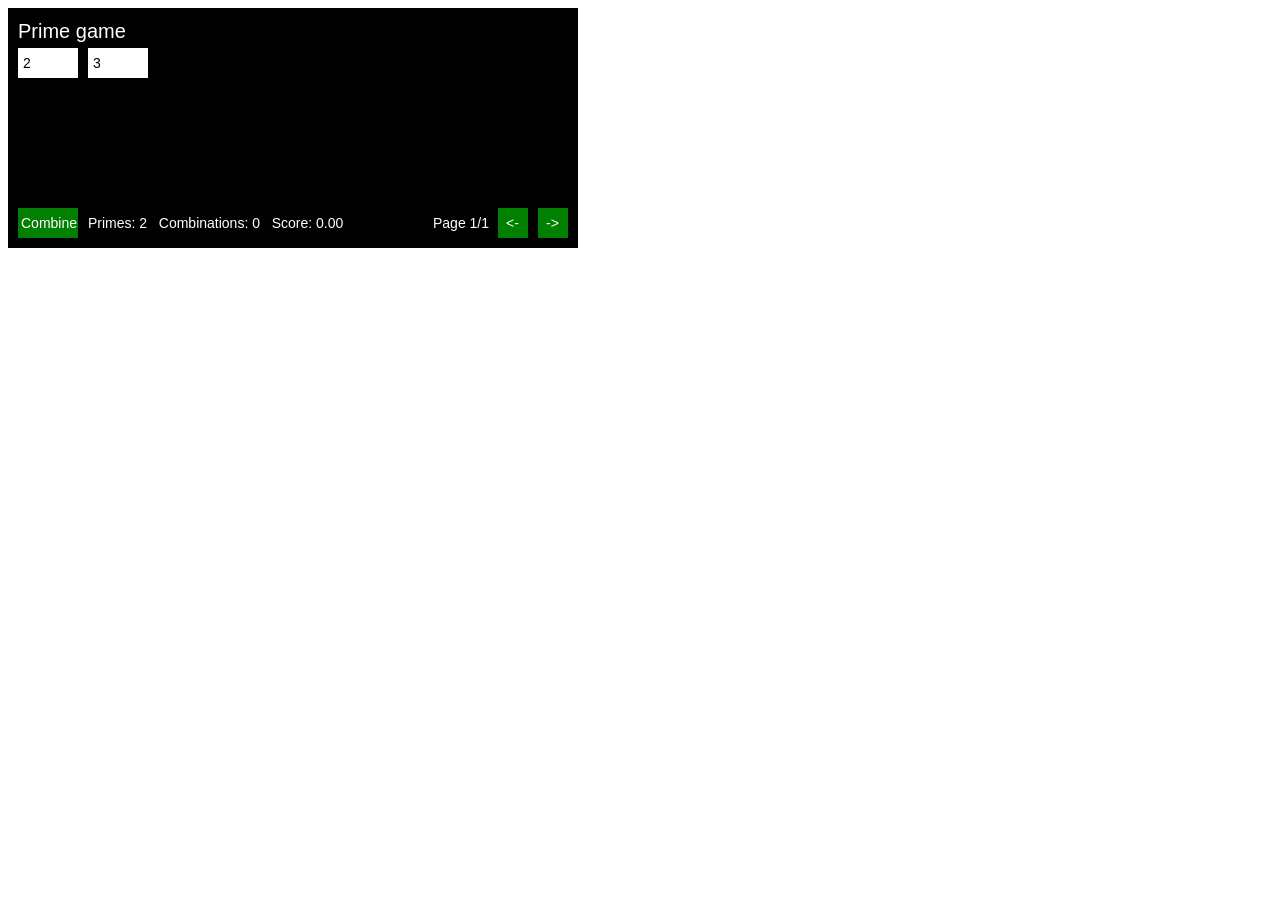
<file: primegame.html>
<!DOCTYPE html>
<html><head><title>Primes</title></head><body><canvas id="game" width="570" height="240"></canvas><script>
const canvas=document.getElementById("game");
const ctx=canvas.getContext("2d");
let start=[2n,3n];
let select=[];
let primes=start;
let nprimes=2;
let ncomb=0;
let score=0;
let page=1;
let numpage=1;
function factor(n){
    const facts=new Set();
	n=BigInt(n);
	const two=2n;
    while (n%two===0n) {
        facts.add(two);
        n /= two;
    }
	let p=3n;
    while (p*p<=n){
        while (n%p==0n){
            facts.add(p);
            n/=p;
        }
        p+=2n;
    }
	if (n>1n){
	    facts.add(n);
	}
    return Array.from(facts);
}
function combine(){
    if (select.length===0) return;
	let product=select.reduce((a,b)=>a*b,1n);
	let result=product+1n;
	facts=factor(result);
	facts.forEach(p=>{
	    if(!primes.some(pr=>pr===p)){
		    primes.push(p);
			nprimes++;
	        if (nprimes%32===1){
	            numpage++;
	        }
		}
	});
	ncomb++;
	score=nprimes/ncomb;
	select=[];
}
canvas.addEventListener("click",e=>{
    let x=e.offsetX;
	let y=e.offsetY;
	primpage.forEach((p,i)=>{
	    let px=10+(i%8)*70;
		let py=40+Math.floor(i/8)*40;
		if (x>=px&&x<=px+60&&y>=py&&y<=py+30){
		    if(!select.includes(p)){
			    select.push(p);
			} else {
			    var rm=select.indexOf(p);
				select.splice(rm,1);
			}
	    }
	});
	if (x>=10&&x<=70&&y>=200&&y<=230){
	   combine();
	}
	if (x>=490&&x<=520&&y>=200&&y<=230){
	   if (page>1){
	       page--;
	   }
	}
	if (x>=530&&x<=560&&y>=200&&y<=230){
	   if (page<numpage){
	       page++;
	   }
	}
});
canvas.addEventListener("contextmenu",e=>{
	let x=e.offsetX;
	let y=e.offsetY;
	primpage.forEach((p,i)=>{
	    let px=10+(i%8)*70;
		let py=40+Math.floor(i/8)*40;
		if (x>=px&&x<=px+60&&y>=py&&y<=py+30){
			navigator.clipboard.writeText(p);
	    }
	});
});
function draw(){
    ctx.clearRect(0,0,canvas.width,canvas.height);
	ctx.fillStyle="#000000";
	ctx.fillRect(0,0,canvas.width,canvas.height);
	ctx.fillStyle="#ffffff";
	ctx.font="20px Helvetica";
	ctx.fillText("Prime game", 10, 30);
	primpage=primes.slice(32*(page-1),32*page);
	primpage.forEach((p,i)=>{
	    let x=10+(i%8)*70;
		let y=40+Math.floor(i/8)*40;
		if (p.toString().length === 8){
		    ctx.font="12px Helvetica";
		} else if (p.toString().length === 9){
		    ctx.font="11px Helvetica";
		} else if (p.toString().length === 10){ 
		    ctx.font="10px Helvetica";
		} else if (p.toString().length === 11){
		    ctx.font="9px Helvetica";
		} else if (p.toString().length === 12){
		    ctx.font="8px Helvetica";
		} else if (p.toString().length === 13){
		    ctx.font="7px Helvetica";
		} else if (p.toString().length >= 14 && p.toString().length < 17){
		    ctx.font="6px Helvetica";
		} else if (p.toString().length >= 17){
		    ctx.font="5px Helvetica";
		} else {
		    ctx.font="14px Helvetica";
		}
	    ctx.fillStyle=select.some(sp => sp === p) ? "#7f7f7f" : "#ffffff";
		ctx.fillRect(x,y,60,30);
		ctx.fillStyle="#000000";
		ctx.fillText(p,x+5,y+20);
	});
	ctx.fillStyle="#007f00";
	ctx.fillRect(10,200,60,30);
	ctx.font="14px Helvetica";
	ctx.fillStyle="#ffffff";
	ctx.fillText("Combine",13,220);
	ctx.fillText("Primes: " + nprimes + "   Combinations: " + ncomb + "   Score: " + score.toFixed(2),80,220);
	ctx.fillText("Page " + page + "/" + numpage,425,220);
	ctx.fillStyle="#007f00";
	ctx.fillRect(490,200,30,30);
	ctx.fillRect(530,200,30,30);
    ctx.fillStyle="#ffffff";
	ctx.fillText("<-       ->",498,220);
	requestAnimationFrame(draw);
}
draw();
</script>
</body></html>
</file>
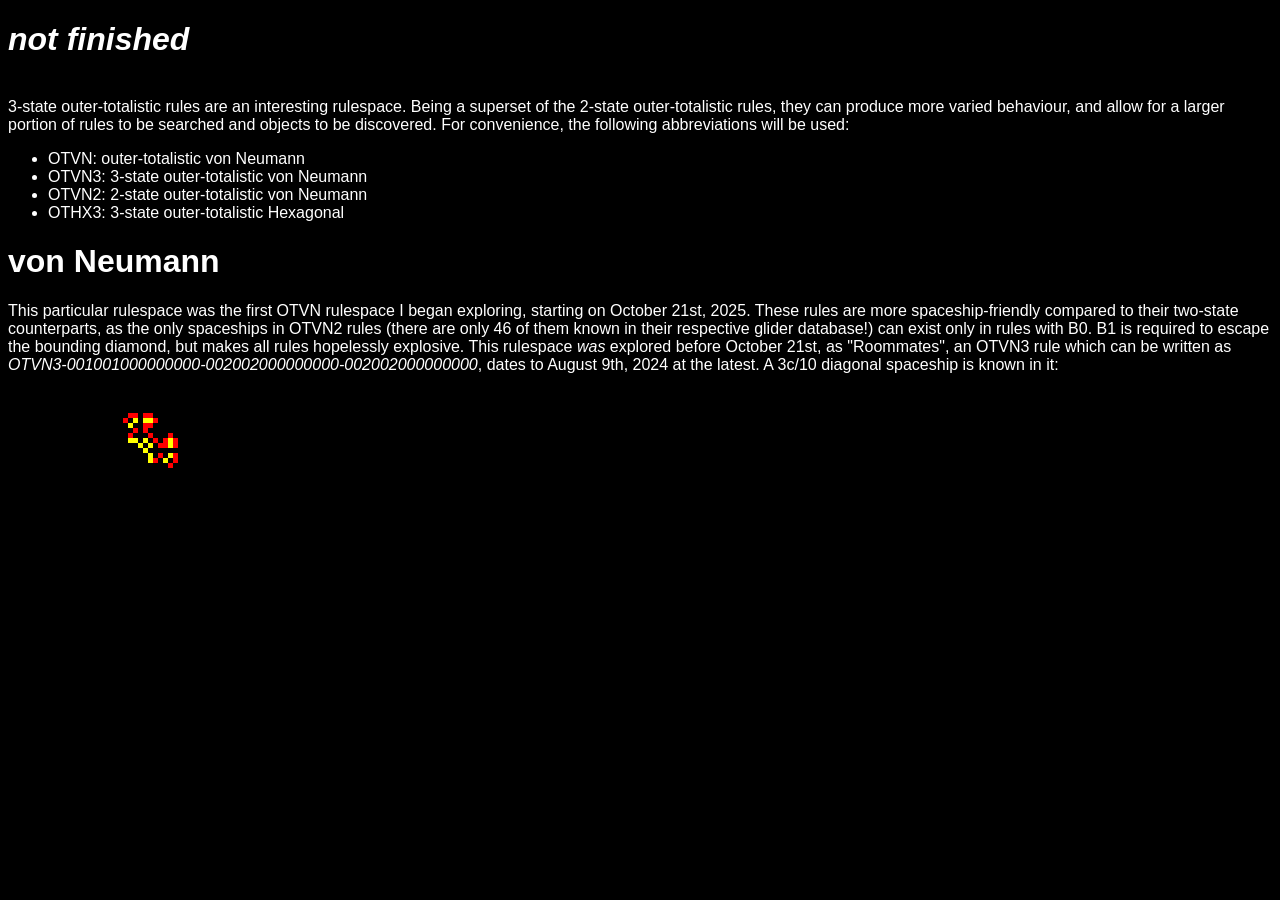
<file: vn.html>
<!DOCTYPE html>
<head><meta name="LifeViewer" content="viewer textarea limit"><link rel="stylesheet" href="style.css"><title>Findings in 3-state outer-totalistic von Neumann and Hexagonal rules</title></head>
<h1><i>not finished</i></h1><br>
<body><script src="lv-1362.js"></script>3-state outer-totalistic rules are an interesting rulespace. Being a superset of the 2-state outer-totalistic rules, they can produce more varied behaviour, and allow for a larger portion of rules to be searched and objects to be discovered. For convenience, the following abbreviations will be used:
<ul>
<li>OTVN: outer-totalistic von Neumann</li>
<li>OTVN3: 3-state outer-totalistic von Neumann</li>
<li>OTVN2: 2-state outer-totalistic von Neumann</li>
<li>OTHX3: 3-state outer-totalistic Hexagonal</li>
</ul>
<h1>von Neumann</h1>
This particular rulespace was the first OTVN rulespace I began exploring, starting on October 21st, 2025. These rules are more spaceship-friendly compared to their two-state counterparts, as the only spaceships in OTVN2 rules (there are only 46 of them known in their respective glider database!) can exist only in rules with B0. B1 is required to escape the bounding diamond, but makes all rules hopelessly explosive.

This rulespace <i>was</i> explored before October 21st, as "Roommates", an OTVN3 rule which can be written as <i>OTVN3-001001000000000-002002000000000-002002000000000</i>, dates to August 9th, 2024 at the latest. A 3c/10 diagonal spaceship is known in it:
<div class="viewer"><textarea class="rle">
x = 9, y = 9, rule = Roommates
.ABA3$A3.A$2B3.A$8.A$8.B$4.B3.A$4.BA!
[[ AUTOSTART TRACK 3/10 -3/10 THUMBLAUNCH THUMBSIZE 2 THUMBZOOM 10 LOOP 60 GPS 20 ]]
@RULE Roommates
@TABLE
n_states:3
neighborhood:vonNeumann
symmetries:permute
var a = {0,1,2}
var b = a
var c = a
var d = a
var e = a
0,1,1,0,0,1
0,2,0,0,0,1
1,1,1,0,0,2
1,2,0,0,0,2
2,1,0,0,0,2
2,1,1,0,0,2
2,2,0,0,0,2
a,b,c,d,e,0
</textarea><canvas></canvas></div>
</file>
<file: style.css>
body{
	background-color:#000000;
	color:#FFFFFF;
	font-family:sans-serif
}
.center{
	text-align:center
}
a{
	color:#FFFFFF
}
li{
	color:#FFFFFF
}
.rle{
    display:none
}
</file>
<file: ocabook/css/skeleton.css>
/*
* Skeleton V2.0.4
* Copyright 2014, Dave Gamache
* www.getskeleton.com
* Free to use under the MIT license.
* http://www.opensource.org/licenses/mit-license.php
* 12/29/2014
*/


/* Table of contents
––––––––––––––––––––––––––––––––––––––––––––––––––
- Grid
- Base Styles
- Typography
- Links
- Buttons
- Forms
- Lists
- Code
- Tables
- Spacing
- Utilities
- Clearing
- Media Queries
*/


/* Grid
–––––––––––––––––––––––––––––––––––––––––––––––––– */
.container {
  position: relative;
  width: 100%;
  max-width: 960px;
  margin: 0 auto;
  padding: 0 20px;
  box-sizing: border-box; }
.column,
.columns {
  width: 100%;
  float: left;
  box-sizing: border-box; }

/* For devices larger than 400px */
@media (min-width: 400px) {
  .container {
    width: 85%;
    padding: 0; }
}

/* For devices larger than 550px */
@media (min-width: 550px) {
  .container {
    width: 80%; }
  .column,
  .columns {
    margin-left: 4%; }
  .column:first-child,
  .columns:first-child {
    margin-left: 0; }

  .one.column,
  .one.columns                    { width: 4.66666666667%; }
  .two.columns                    { width: 13.3333333333%; }
  .three.columns                  { width: 22%;            }
  .four.columns                   { width: 30.6666666667%; }
  .five.columns                   { width: 39.3333333333%; }
  .six.columns                    { width: 48%;            }
  .seven.columns                  { width: 56.6666666667%; }
  .eight.columns                  { width: 65.3333333333%; }
  .nine.columns                   { width: 74.0%;          }
  .ten.columns                    { width: 82.6666666667%; }
  .eleven.columns                 { width: 91.3333333333%; }
  .twelve.columns                 { width: 100%; margin-left: 0; }

  .one-third.column               { width: 30.6666666667%; }
  .two-thirds.column              { width: 65.3333333333%; }

  .one-half.column                { width: 48%; }

  /* Offsets */
  .offset-by-one.column,
  .offset-by-one.columns          { margin-left: 8.66666666667%; }
  .offset-by-two.column,
  .offset-by-two.columns          { margin-left: 17.3333333333%; }
  .offset-by-three.column,
  .offset-by-three.columns        { margin-left: 26%;            }
  .offset-by-four.column,
  .offset-by-four.columns         { margin-left: 34.6666666667%; }
  .offset-by-five.column,
  .offset-by-five.columns         { margin-left: 43.3333333333%; }
  .offset-by-six.column,
  .offset-by-six.columns          { margin-left: 52%;            }
  .offset-by-seven.column,
  .offset-by-seven.columns        { margin-left: 60.6666666667%; }
  .offset-by-eight.column,
  .offset-by-eight.columns        { margin-left: 69.3333333333%; }
  .offset-by-nine.column,
  .offset-by-nine.columns         { margin-left: 78.0%;          }
  .offset-by-ten.column,
  .offset-by-ten.columns          { margin-left: 86.6666666667%; }
  .offset-by-eleven.column,
  .offset-by-eleven.columns       { margin-left: 95.3333333333%; }

  .offset-by-one-third.column,
  .offset-by-one-third.columns    { margin-left: 34.6666666667%; }
  .offset-by-two-thirds.column,
  .offset-by-two-thirds.columns   { margin-left: 69.3333333333%; }

  .offset-by-one-half.column,
  .offset-by-one-half.columns     { margin-left: 52%; }

}


/* Base Styles
–––––––––––––––––––––––––––––––––––––––––––––––––– */
/* NOTE
html is set to 62.5% so that all the REM measurements throughout Skeleton
are based on 10px sizing. So basically 1.5rem = 15px :) */
html {
  font-size: 62.5%; }
body {
  font-size: 1.5em; /* currently ems cause chrome bug misinterpreting rems on body element */
  line-height: 1.6;
  font-weight: 400;
  font-family: "Raleway", "HelveticaNeue", "Helvetica Neue", Helvetica, Arial, sans-serif;
  color: #222; }


/* Typography
–––––––––––––––––––––––––––––––––––––––––––––––––– */
h1, h2, h3, h4, h5, h6 {
  margin-top: 0;
  margin-bottom: 2rem;
  font-weight: 300; }
h1 { font-size: 4.0rem; line-height: 1.2;  letter-spacing: -.1rem;}
h2 { font-size: 3.6rem; line-height: 1.25; letter-spacing: -.1rem; }
h3 { font-size: 3.0rem; line-height: 1.3;  letter-spacing: -.1rem; }
h4 { font-size: 2.4rem; line-height: 1.35; letter-spacing: -.08rem; }
h5 { font-size: 1.8rem; line-height: 1.5;  letter-spacing: -.05rem; }
h6 { font-size: 1.5rem; line-height: 1.6;  letter-spacing: 0; }

/* Larger than phablet */
@media (min-width: 550px) {
  h1 { font-size: 5.0rem; }
  h2 { font-size: 4.2rem; }
  h3 { font-size: 3.6rem; }
  h4 { font-size: 3.0rem; }
  h5 { font-size: 2.4rem; }
  h6 { font-size: 1.5rem; }
}

p {
  margin-top: 0; }


/* Links
–––––––––––––––––––––––––––––––––––––––––––––––––– */
a {
  color: #1EAEDB; }
a:hover {
  color: #0FA0CE; }


/* Buttons
–––––––––––––––––––––––––––––––––––––––––––––––––– */
.button,
button,
input[type="submit"],
input[type="reset"],
input[type="button"] {
  display: inline-block;
  height: 38px;
  padding: 0 30px;
  color: #555;
  text-align: center;
  font-size: 11px;
  font-weight: 600;
  line-height: 38px;
  letter-spacing: .1rem;
  text-transform: uppercase;
  text-decoration: none;
  white-space: nowrap;
  background-color: transparent;
  border-radius: 4px;
  border: 1px solid #bbb;
  cursor: pointer;
  box-sizing: border-box; }
.button:hover,
button:hover,
input[type="submit"]:hover,
input[type="reset"]:hover,
input[type="button"]:hover,
.button:focus,
button:focus,
input[type="submit"]:focus,
input[type="reset"]:focus,
input[type="button"]:focus {
  color: #333;
  border-color: #888;
  outline: 0; }
.button.button-primary,
button.button-primary,
input[type="submit"].button-primary,
input[type="reset"].button-primary,
input[type="button"].button-primary {
  color: #FFF;
  background-color: #0080A4;
  border-color: #0080A4; }
.button.button-primary:hover,
button.button-primary:hover,
input[type="submit"].button-primary:hover,
input[type="reset"].button-primary:hover,
input[type="button"].button-primary:hover,
.button.button-primary:focus,
button.button-primary:focus,
input[type="submit"].button-primary:focus,
input[type="reset"].button-primary:focus,
input[type="button"].button-primary:focus {
  color: #FFF;
  background-color: #1EAEDB;
  border-color: #1EAEDB; }


/* Forms
–––––––––––––––––––––––––––––––––––––––––––––––––– */
input[type="email"],
input[type="number"],
input[type="search"],
input[type="text"],
input[type="tel"],
input[type="url"],
input[type="password"],
textarea,
select {
  height: 38px;
  padding: 6px 10px; /* The 6px vertically centers text on FF, ignored by Webkit */
  background-color: #fff;
  border: 1px solid #D1D1D1;
  border-radius: 4px;
  box-shadow: none;
  box-sizing: border-box; }
/* Removes awkward default styles on some inputs for iOS */
input[type="email"],
input[type="number"],
input[type="search"],
input[type="text"],
input[type="tel"],
input[type="url"],
input[type="password"],
textarea {
  -webkit-appearance: none;
     -moz-appearance: none;
          appearance: none; }
textarea {
  min-height: 65px;
  padding-top: 6px;
  padding-bottom: 6px; }
input[type="email"]:focus,
input[type="number"]:focus,
input[type="search"]:focus,
input[type="text"]:focus,
input[type="tel"]:focus,
input[type="url"]:focus,
input[type="password"]:focus,
textarea:focus,
select:focus {
  border: 1px solid #33C3F0;
  outline: 0; }
label,
legend {
  display: block;
  margin-bottom: .5rem;
  font-weight: 600; }
fieldset {
  padding: 0;
  border-width: 0; }
input[type="checkbox"],
input[type="radio"] {
  display: inline; }
label > .label-body {
  display: inline-block;
  margin-left: .5rem;
  font-weight: normal; }


/* Lists
–––––––––––––––––––––––––––––––––––––––––––––––––– */
ul {
  list-style: circle inside; }
ol {
  list-style: decimal inside; }
ol, ul {
  padding-left: 0;
  margin-top: 0; }
ul ul,
ul ol,
ol ol,
ol ul {
  margin: 1.5rem 0 1.5rem 3rem;
  font-size: 90%; }
li {
  margin-bottom: 1rem; }


/* Code
–––––––––––––––––––––––––––––––––––––––––––––––––– */
code {
  padding: .2rem .5rem;
  margin: 0 .2rem;
  font-size: 90%;
  white-space: nowrap;
  background: #F1F1F1;
  border: 1px solid #E1E1E1;
  border-radius: 4px; }
pre > code {
  display: block;
  padding: 1rem 1.5rem;
  white-space: pre; }


/* Tables
–––––––––––––––––––––––––––––––––––––––––––––––––– */
th,
td {
  padding: 12px 15px;
  text-align: left;
  border-bottom: 1px solid #E1E1E1; }
th:first-child,
td:first-child {
  padding-left: 0; }
th:last-child,
td:last-child {
  padding-right: 0; }


/* Spacing
–––––––––––––––––––––––––––––––––––––––––––––––––– */
button,
.button {
  margin-bottom: 1rem; }
input,
textarea,
select,
fieldset {
  margin-bottom: 1.5rem; }
pre,
blockquote,
dl,
figure,
table,
p,
ul,
ol,
form {
  margin-bottom: 2.5rem; }


/* Utilities
–––––––––––––––––––––––––––––––––––––––––––––––––– */
.u-full-width {
  width: 100%;
  box-sizing: border-box; }
.u-max-full-width {
  max-width: 100%;
  box-sizing: border-box; }
.u-pull-right {
  float: right; }
.u-pull-left {
  float: left; }


/* Misc
–––––––––––––––––––––––––––––––––––––––––––––––––– */
hr {
  margin-top: 3rem;
  margin-bottom: 3.5rem;
  border-width: 0;
  border-top: 1px solid #E1E1E1; }


/* Clearing
–––––––––––––––––––––––––––––––––––––––––––––––––– */

/* Self Clearing Goodness */
.container:after,
.row:after,
.u-cf {
  content: "";
  display: table;
  clear: both; }


/* Media Queries
–––––––––––––––––––––––––––––––––––––––––––––––––– */
/*
Note: The best way to structure the use of media queries is to create the queries
near the relevant code. For example, if you wanted to change the styles for buttons
on small devices, paste the mobile query code up in the buttons section and style it
there.
*/


/* Larger than mobile */
@media (min-width: 400px) {}

/* Larger than phablet (also point when grid becomes active) */
@media (min-width: 550px) {}

/* Larger than tablet */
@media (min-width: 750px) {}

/* Larger than desktop */
@media (min-width: 1000px) {}

/* Larger than Desktop HD */
@media (min-width: 1200px) {}
</file>
<file: ocabook/css/custom.css>
.header {
  margin-top: 6rem;
  text-align: center; }
.value-prop {
  margin-top: 1rem; }
.value-props {
  margin-top: 4rem;
  margin-bottom: 4rem; }
.docs-header {
  text-transform: uppercase;
  font-size: 1.4rem;
  letter-spacing: .2rem;
  font-weight: 600; }
.docs-section {
  border-top: 1px solid #eee;
  padding: 2rem 0 3em 0;
  margin-bottom: 0;}
.value-img {
  display: block;
  text-align: center;
  margin: 2.5rem auto 0; }
.example-grid .column,
.example-grid .columns {
  background: #EEE;
  text-align: center;
  border-radius: 4px;
  font-size: 1rem;
  text-transform: uppercase;
  height: 30px;
  line-height: 30px;
  margin-bottom: .75rem;
  font-weight: 600;
  letter-spacing: .1rem; }
.docs-example .row,
.docs-example.row,
.docs-example form {
  margin-bottom: 0; }
.docs-example h1,
.docs-example h2,
.docs-example h3,
.docs-example h4,
.docs-example h5,
.docs-example h6 {
  margin-bottom: 1rem; }
.heading-font-size {
  font-size: 1.2rem;
  color: #999;
  letter-spacing: normal; }
.code-example {
  margin-top: 1.5rem;
  margin-bottom: 0; }
.code-example-body {
  white-space: pre;
  word-wrap: break-word }
.example {
  position: relative; 
  margin-top: 4rem; }
.example-header {
  font-weight: 600;
  margin-top: 1.5rem;
  margin-bottom: .5rem; }
.example-description {
  margin-bottom: 1.5rem; }
.example-screenshot-wrapper {
  display: block;
  position: relative;
  overflow: hidden;
  border-radius: 6px;
  border: 1px solid #eee;
  height: 250px; }
.example-screenshot {
  width: 100%;
  height: auto; }
.example-screenshot.coming-soon {
  width: auto;
  position: absolute;
  background: #eee;
  top: 5px;
  right: 5px;
  bottom: 5px;
  left: 5px; }
.navbar {
  display: none; }


.bookphotodiv {
  border:1px solid #000;
  padding:3px;
  margin:3px;
}
.bookphotodiv:hover {
  border:3px solid #000088;
  padding:2px;
  margin:2px;
}

@media (max-width: 1000px) {
  .bookphotowrap {
    flex-direction:column;
  }
}
  
/* Larger than phone */
@media (min-width: 550px) {
  .header {
    margin-top: 18rem; }
  .value-props {
    margin-top: 9rem;
    margin-bottom: 7rem; }
  .value-img {
    margin-bottom: 1rem; }
  .example-grid .column,
  .example-grid .columns {
    margin-bottom: 1.5rem; }
  .docs-section {
    padding: 2rem 0 3em 0; }
  .example-send-yourself-copy {
    float: right;
    margin-top: 12px; }
  .example-screenshot-wrapper {
    position: absolute;
    width: 48%;
    height: 100%;
    left: 0;
    max-height: none; }
}

/* Larger than tablet */
@media (min-width: 750px) {
  /* Navbar */
  .navbar + .docs-section {
    border-top-width: 0; }
  .navbar,
  .navbar-spacer {
    display: block;
    width: 100%;
    height: 6.5rem;
    background: #fff;
    z-index: 1;
    border-top: 1px solid #eee;
    border-bottom: 1px solid #eee; }
  .navbar-spacer {
    display: none; }
  .navbar > .container {
    width: 100%; }
  .navbar-list {
    list-style: none;
    margin-bottom: 0; }
  .navbar-item {
    position: relative;
    float: left;
    margin-bottom: 0; }
  .navbar-link {
    text-transform: uppercase;
    font-size: 11px;
    font-weight: 600;
    letter-spacing: .2rem;
    margin-right: 35px;
    text-decoration: none;
    line-height: 6.5rem;
    color: #222; }
  .navbar-link.active {
    color: #33C3F0; }
  .has-docked-nav .navbar {
    position: fixed;
    top: 0;
    left: 0; }
  .has-docked-nav .navbar-spacer {
    display: block; }
  /* Re-overiding the width 100% declaration to match size of % based container */
  .has-docked-nav .navbar > .container {
    width: 80%; }

  /* Popover */
  .popover.open {
    display: block;
  }
  .popover {
    display: none;
    position: absolute;
    top: 0;
    left: 0;
    background: #fff;
    border: 1px solid #eee;
    border-radius: 4px;
    top: 92%;
    left: -50%;
    -webkit-filter: drop-shadow(0 0 6px rgba(0,0,0,.1));
       -moz-filter: drop-shadow(0 0 6px rgba(0,0,0,.1));
            filter: drop-shadow(0 0 6px rgba(0,0,0,.1)); }
  .popover-item:first-child .popover-link:after, 
  .popover-item:first-child .popover-link:before {
    bottom: 100%;
    left: 50%;
    border: solid transparent;
    content: " ";
    height: 0;
    width: 0;
    position: absolute;
    pointer-events: none; }
  .popover-item:first-child .popover-link:after {
    border-color: rgba(255, 255, 255, 0);
    border-bottom-color: #fff;
    border-width: 10px;
    margin-left: -10px; }
  .popover-item:first-child .popover-link:before {
    border-color: rgba(238, 238, 238, 0);
    border-bottom-color: #eee;
    border-width: 11px;
    margin-left: -11px; }
  .popover-list {
    padding: 0;
    margin: 0;
    list-style: none; }
  .popover-item {
    padding: 0;
    margin: 0; }
  .popover-link {
    position: relative;
    color: #222;
    display: block;
    padding: 8px 20px;
    border-bottom: 1px solid #eee;
    text-decoration: none;
    text-transform: uppercase;
    font-size: 1.0rem;
    font-weight: 600;
    text-align: center;
    letter-spacing: .1rem; }
  .popover-item:first-child .popover-link {
    border-radius: 4px 4px 0 0; }
  .popover-item:last-child .popover-link {
    border-radius: 0 0 4px 4px;
    border-bottom-width: 0; }
  .popover-link:hover {
    color: #fff;
    background: #33C3F0; }
  .popover-link:hover,
  .popover-item:first-child .popover-link:hover:after {
    border-bottom-color: #33C3F0; }
}

/* Bigger than 550 */
@media (min-width: 550px) {
  .section {
    padding: 12rem 0 11rem;
  }
  .hero {
    padding-bottom: 2rem;
    text-align: left;
    height: 165px;
  }
  .hero-heading {
    font-size: 2.4rem;
  }
}

/* Bigger than 750 */
@media (min-width: 750px) {
  .hero {
    height: 190px;
  }
  .hero-heading {
    font-size: 2.6rem;
  }
  .section {
    padding: 4rem 0 5rem;
  }
  .hero {
    padding: 3rem 0 2rem;
  }
  .section-description {
    max-width: 60%;
    margin-left: auto;
    margin-right: auto;
  }
  .categories {
    padding: 15rem 0 8rem;
  }
}

/* Bigger than 1000 */
@media (min-width: 1000px) {
  .section {
    padding: 20rem 0 19rem;
  }
  .hero {
    padding: 2rem 0;
  }
  .hero-heading {
    font-size: 3.0rem;
  }
}

@media(min-width:750px){.ocabookdiv{float:right;margin-left:10px;}}
@media(max-width:749px){.ocabookdiv{text-align:center;margin:auto;}}
</file>
